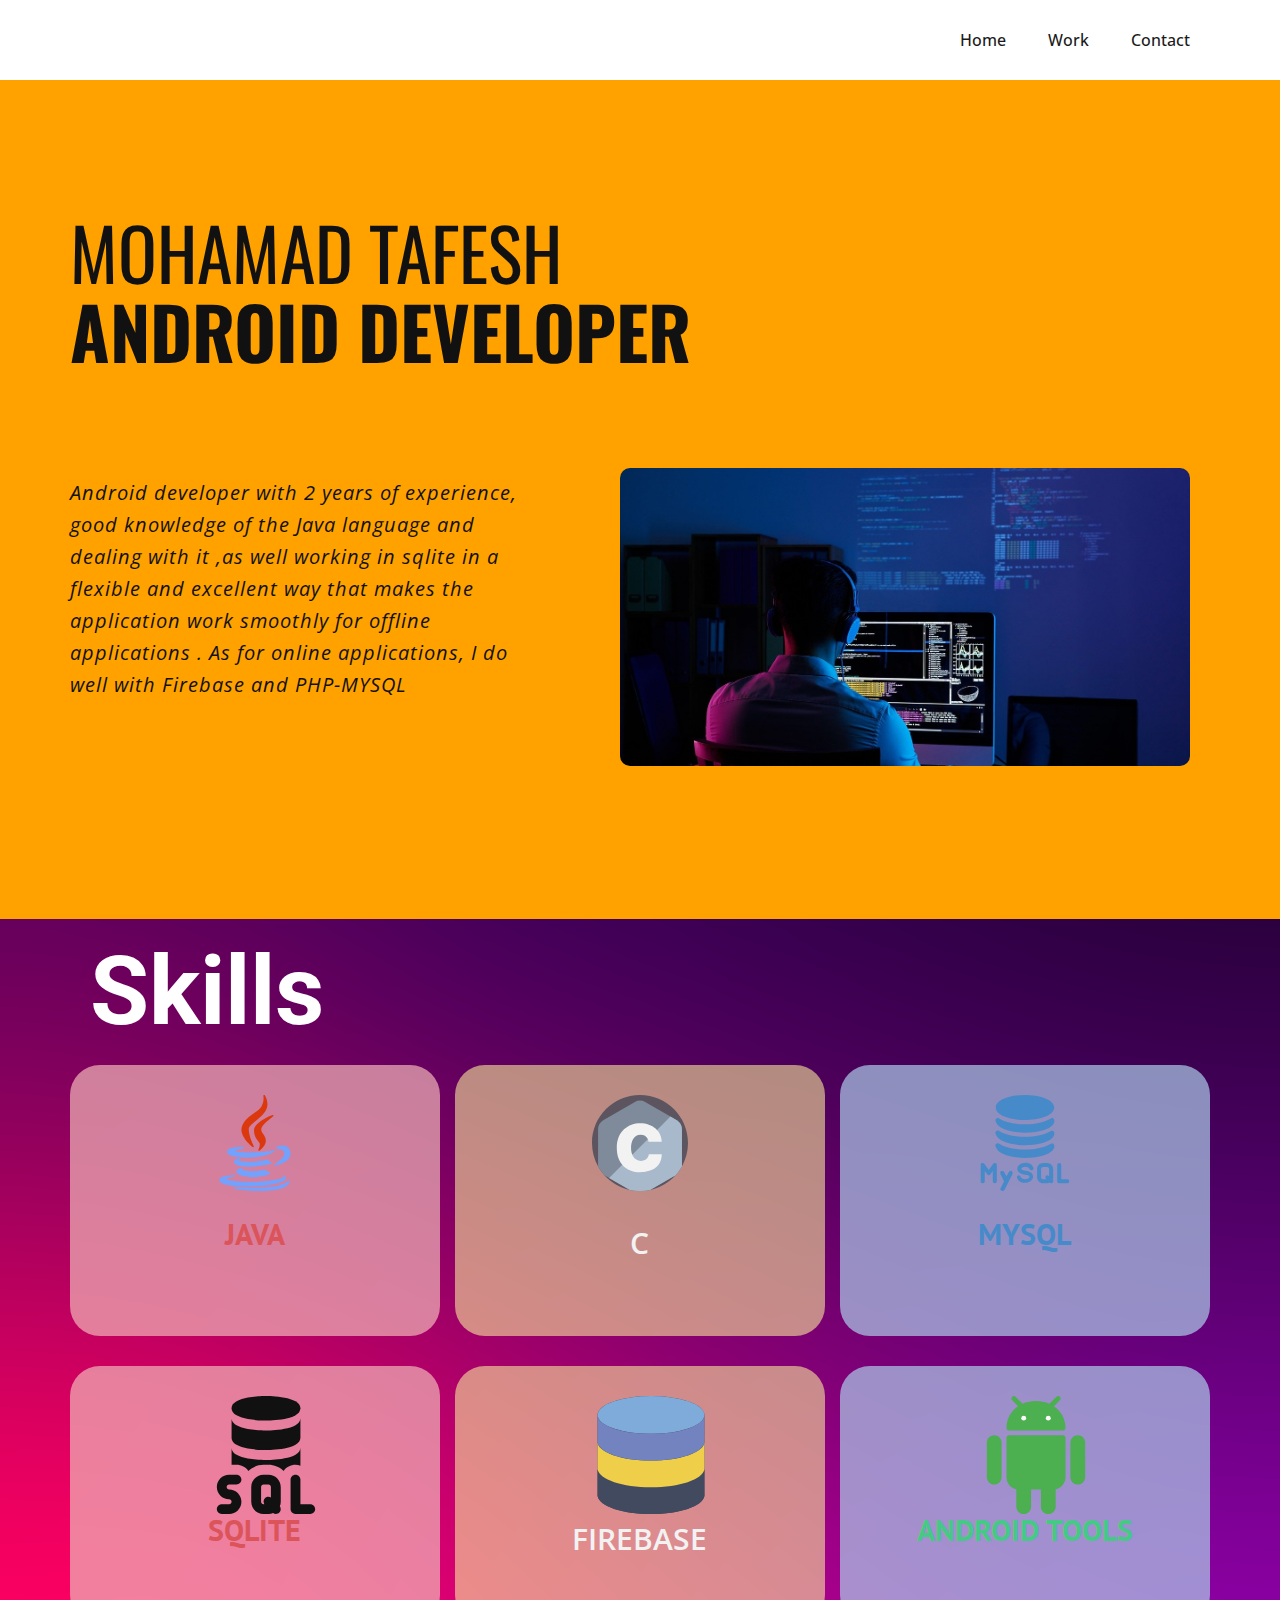
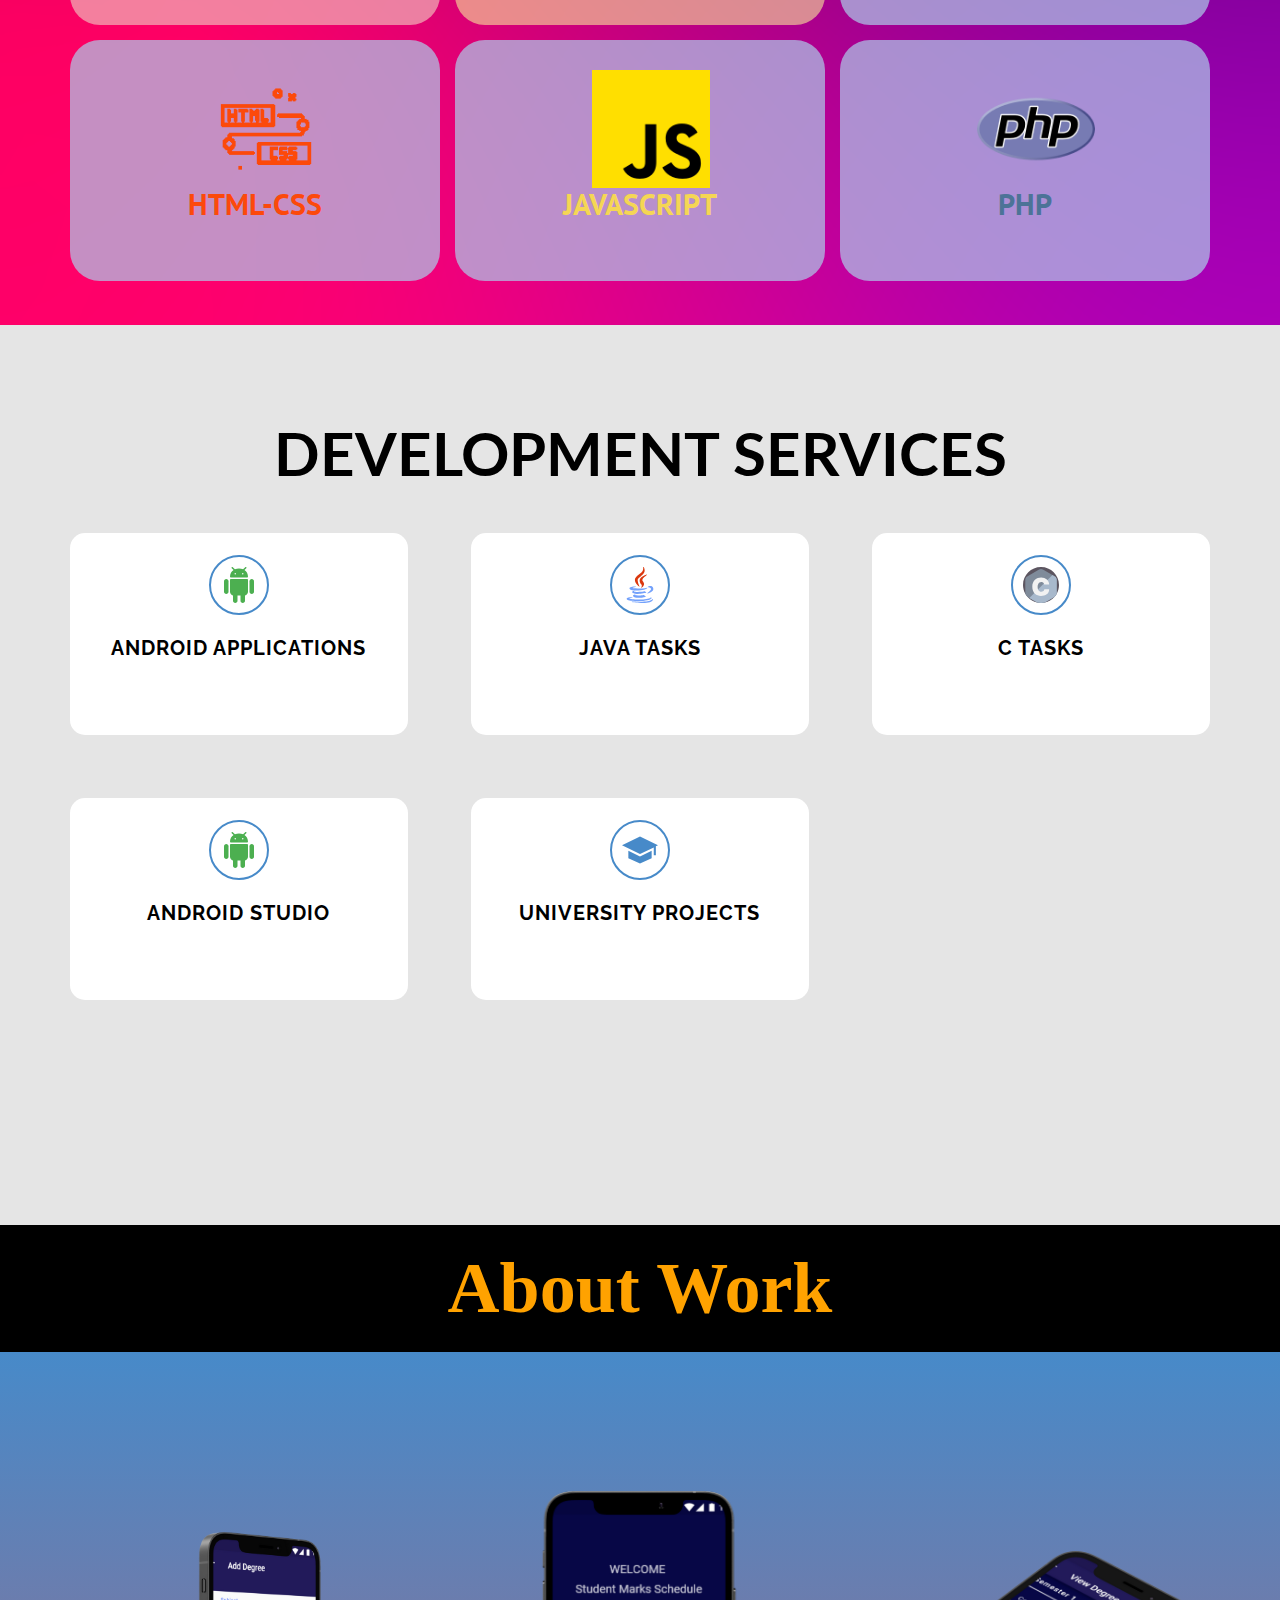
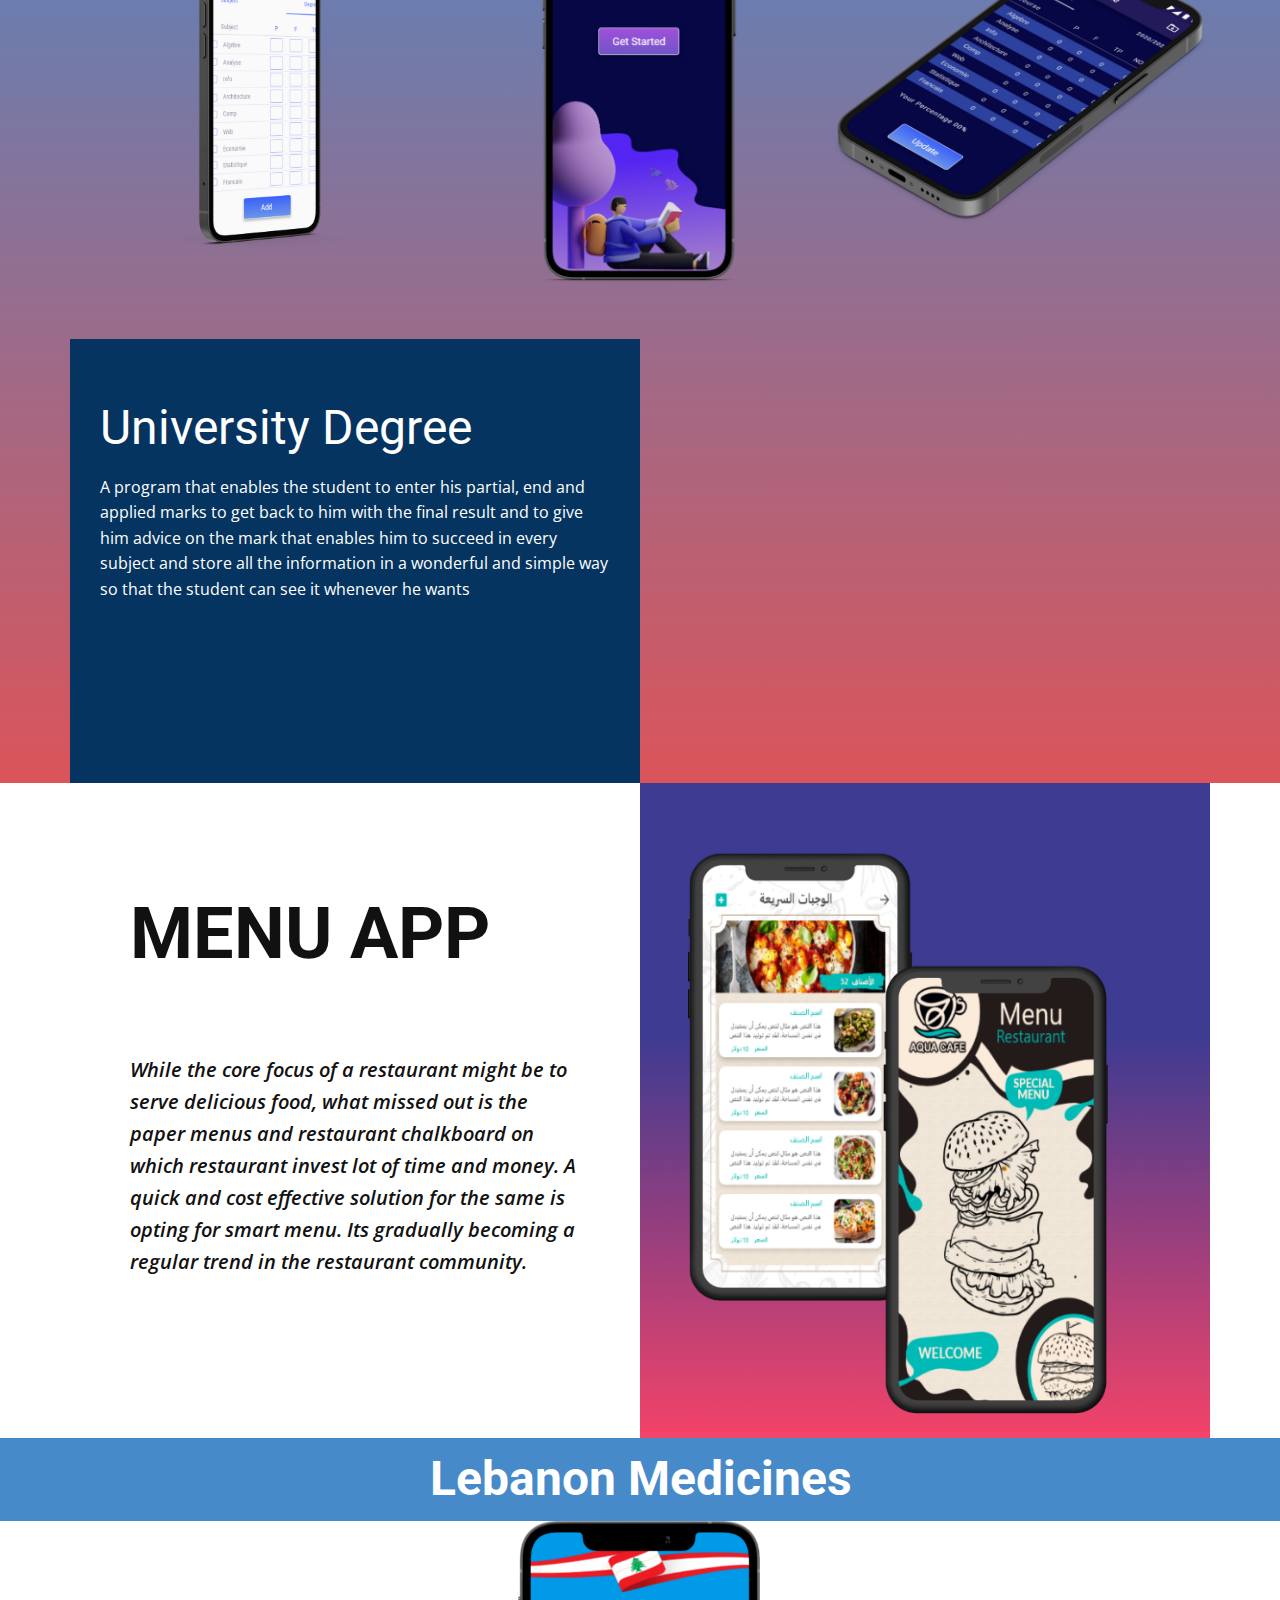
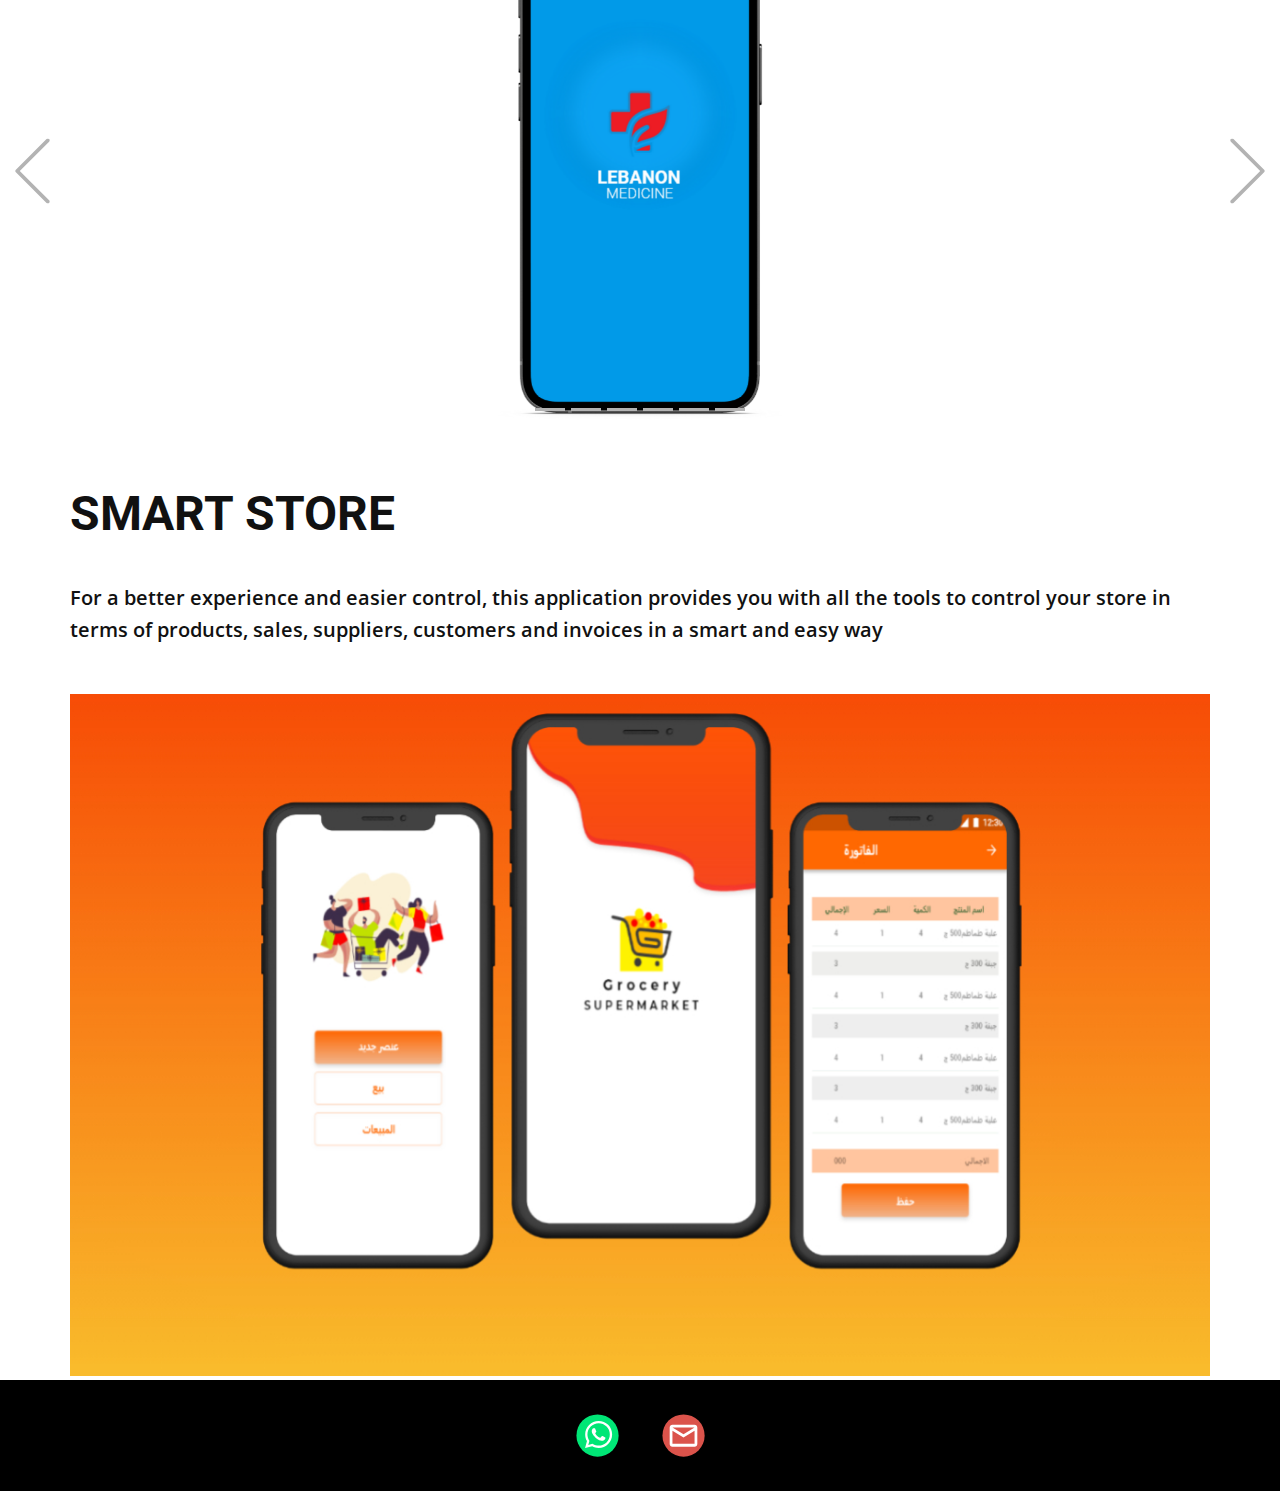
<file: index.html>
<!DOCTYPE html>
<html style="font-size: 16px;"><head>
    <meta name="viewport" content="width=device-width, initial-scale=1.0">
    <meta charset="utf-8">
    <meta name="keywords" content="News of ourart gallery, INTUITIVE">
    <meta name="description" content="">
    <meta name="page_type" content="np-template-header-footer-from-plugin">
    <title>TAFESH</title>
    <link rel="stylesheet" href="nicepage.css" media="screen">
<link rel="stylesheet" href="TAFESH.css" media="screen">
    <script class="u-script" type="text/javascript" src="jquery.js" defer=""></script>
    <script class="u-script" type="text/javascript" src="nicepage.js" defer=""></script>
    <meta name="generator" content="Nicepage 4.2.0, nicepage.com">
    <meta property="og:title" content="TAFESH">
    <meta property="og:description" content="AWESOME ANDROID  MOBILE APP">
    <meta property="og:image" content="images/e5cdc34fc02b1bd8642d5204412fdc80c68397289f9897ac048cdc6f1bf29e2d18fc78e98eee8f284fa69d630424476f8e7599ebbce9a0c1a0e722_1280.jpg">
    <link id="u-theme-google-font" rel="stylesheet" href="https://fonts.googleapis.com/css?family=Roboto:100,100i,300,300i,400,400i,500,500i,700,700i,900,900i|Open+Sans:300,300i,400,400i,600,600i,700,700i,800,800i">
    <link id="u-page-google-font" rel="stylesheet" href="https://fonts.googleapis.com/css?family=Oswald:200,300,400,500,600,700|PT+Sans:400,400i,700,700i|Lato:100,100i,300,300i,400,400i,700,700i,900,900i|Raleway:100,100i,200,200i,300,300i,400,400i,500,500i,600,600i,700,700i,800,800i,900,900i">
    
    
    
    
    
    
    
    
    
    
    
    <script type="application/ld+json">{
		"@context": "http://schema.org",
		"@type": "Organization",
		"name": ""
}</script>
    <meta name="theme-color" content="#478ac9">
    <meta property="og:type" content="website">
  </head>
  <body data-home-page="TAFESH.html" data-home-page-title="TAFESH" class="u-body"><header class="u-clearfix u-header u-header" id="sec-d3f8"><div class="u-clearfix u-sheet u-valign-middle u-sheet-1">
        <nav class="u-menu u-menu-dropdown u-offcanvas u-menu-1">
          <div class="menu-collapse" style="font-size: 1rem; letter-spacing: 0px; font-weight: 500;">
            <a class="u-button-style u-custom-active-border-color u-custom-active-color u-custom-border u-custom-border-color u-custom-borders u-custom-hover-border-color u-custom-hover-color u-custom-left-right-menu-spacing u-custom-padding-bottom u-custom-text-active-color u-custom-text-color u-custom-text-hover-color u-custom-top-bottom-menu-spacing u-nav-link u-text-active-palette-1-base u-text-hover-palette-2-base" href="#">
              <svg viewBox="0 0 24 24"><use xmlns:xlink="http://www.w3.org/1999/xlink" xlink:href="#menu-hamburger"></use></svg>
              <svg version="1.1" xmlns="http://www.w3.org/2000/svg" xmlns:xlink="http://www.w3.org/1999/xlink"><defs><symbol id="menu-hamburger" viewBox="0 0 16 16" style="width: 16px; height: 16px;"><rect y="1" width="16" height="2"></rect><rect y="7" width="16" height="2"></rect><rect y="13" width="16" height="2"></rect>
</symbol>
</defs></svg>
            </a>
          </div>
          <div class="u-custom-menu u-nav-container">
            <ul class="u-nav u-spacing-2 u-unstyled u-nav-1"><li class="u-nav-item"><a class="u-active-grey-5 u-border-active-palette-1-base u-border-hover-palette-1-base u-button-style u-hover-grey-10 u-nav-link u-text-active-grey-90 u-text-grey-90 u-text-hover-grey-90" href="TAFESH.html#carousel_9b3c" data-page-id="196304613" style="padding: 10px 20px;">Home</a>
</li><li class="u-nav-item"><a class="u-active-grey-5 u-border-active-palette-1-base u-border-hover-palette-1-base u-button-style u-hover-grey-10 u-nav-link u-text-active-grey-90 u-text-grey-90 u-text-hover-grey-90" href="TAFESH.html#carousel_c130" data-page-id="196304613" style="padding: 10px 20px;">Work</a>
</li><li class="u-nav-item"><a class="u-active-grey-5 u-border-active-palette-1-base u-border-hover-palette-1-base u-button-style u-hover-grey-10 u-nav-link u-text-active-grey-90 u-text-grey-90 u-text-hover-grey-90" href="TAFESH.html#sec-8a1d" data-page-id="196304613" style="padding: 10px 20px;">Contact</a>
</li></ul>
          </div>
          <div class="u-custom-menu u-nav-container-collapse">
            <div class="u-black u-container-style u-inner-container-layout u-opacity u-opacity-95 u-sidenav">
              <div class="u-inner-container-layout u-sidenav-overflow">
                <div class="u-menu-close"></div>
                <ul class="u-align-center u-nav u-popupmenu-items u-unstyled u-nav-2"><li class="u-nav-item"><a class="u-button-style u-nav-link" href="TAFESH.html#carousel_9b3c" data-page-id="196304613" style="padding: 10px 20px;">Home</a>
</li><li class="u-nav-item"><a class="u-button-style u-nav-link" href="TAFESH.html#carousel_c130" data-page-id="196304613" style="padding: 10px 20px;">Work</a>
</li><li class="u-nav-item"><a class="u-button-style u-nav-link" href="TAFESH.html#sec-8a1d" data-page-id="196304613" style="padding: 10px 20px;">Contact</a>
</li></ul>
              </div>
            </div>
            <div class="u-black u-menu-overlay u-opacity u-opacity-70"></div>
          </div>
        </nav>
      </div></header>
    <section class="u-align-left u-clearfix u-image u-section-1" id="carousel_9b3c" data-image-width="300" data-image-height="168">
      <div class="u-clearfix u-sheet u-sheet-1">
        <h1 class="u-custom-font u-font-oswald u-text u-title u-text-1">Mohamad tafesh&nbsp;<br>
          <span style="font-weight: 700;">android developer</span>
          <br>
        </h1>
        <img class="u-expanded-width-xs u-image u-image-round u-radius-10 u-image-1" src="images/e5cdc34fc02b1bd8642d5204412fdc80c68397289f9897ac048cdc6f1bf29e2d18fc78e98eee8f284fa69d630424476f8e7599ebbce9a0c1a0e722_1280.jpg?rand=b17d" alt="" data-image-width="1280" data-image-height="854">
        <p class="u-align-left u-text u-text-2"> Android developer with 2 years of experience, good knowledge of the Java language and dealing with it ,as well working in sqlite in a flexible and excellent way that makes the application work smoothly for offline applications . As for online applications, I do well with Firebase and PHP-MYSQL</p>
      </div>
    </section>
    <section class="u-clearfix u-image u-section-2" id="carousel_137f" data-image-width="1382" data-image-height="1600">
      <div class="u-clearfix u-sheet u-sheet-1">
        <h1 class="u-align-left u-text u-text-default u-text-white u-title u-text-1">Skills</h1>
        <div class="u-expanded-width u-list u-list-1">
          <div class="u-repeater u-repeater-1">
            <div class="u-container-style u-custom-item u-list-item u-opacity u-opacity-70 u-palette-2-light-2 u-radius-30 u-repeater-item u-shape-round u-list-item-1">
              <div class="u-container-layout u-similar-container u-container-layout-1"><span class="u-custom-item u-icon u-icon-circle u-icon-1"><svg class="u-svg-link" preserveAspectRatio="xMidYMin slice" viewBox="0 0 511.998 511.998" style=""><use xmlns:xlink="http://www.w3.org/1999/xlink" xlink:href="#svg-e99b"></use></svg><svg class="u-svg-content" viewBox="0 0 511.998 511.998" x="0px" y="0px" id="svg-e99b" style="enable-background:new 0 0 511.998 511.998;"><g><path style="fill:#DB380E;" d="M253.464,94.869c-23.658,16.639-50.471,35.498-64.838,66.699   c-24.954,54.435,51.062,113.812,54.311,116.313c0.755,0.581,1.659,0.871,2.56,0.871c0.957,0,1.915-0.327,2.693-0.979   c1.509-1.262,1.937-3.406,1.031-5.152c-0.275-0.53-27.561-53.53-26.547-91.552c0.359-13.243,18.892-28.266,38.512-44.171   c17.97-14.568,38.34-31.079,50.258-50.394c26.164-42.516-2.916-84.322-3.213-84.74c-1.155-1.622-3.287-2.209-5.11-1.41   c-1.821,0.804-2.83,2.773-2.414,4.72c0.059,0.277,5.714,27.923-10.022,56.406C284.203,73.25,269.959,83.268,253.464,94.869z"></path><path style="fill:#DB380E;" d="M353.137,113.617c1.669-1.257,2.159-3.55,1.15-5.38c-1.011-1.83-3.211-2.637-5.165-1.895   c-4.019,1.528-98.416,37.915-98.416,81.88c0,30.307,12.946,46.317,22.399,58.009c3.708,4.586,6.909,8.546,7.964,11.927   c2.97,9.743-4.066,27.353-7.025,33.317c-0.853,1.714-0.435,3.792,1.016,5.044c0.784,0.677,1.763,1.021,2.743,1.021   c0.834,0,1.672-0.248,2.396-0.752c1.623-1.128,39.667-28.026,32.844-60.433c-2.542-12.318-8.595-21.318-13.936-29.26   c-8.274-12.305-14.25-21.193-5.184-37.609C304.545,150.338,352.65,113.981,353.137,113.617z"></path>
</g><g><path style="fill:#73A1FB;" d="M107.418,298.236c-1.618,4.845-0.854,9.651,2.207,13.903c10.233,14.207,46.48,22.029,102.068,22.029   c0.003,0,0.005,0,0.007,0c7.532,0,15.484-0.148,23.629-0.44c88.875-3.181,121.839-30.869,123.199-32.046   c1.482-1.283,1.878-3.419,0.957-5.147c-0.922-1.727-2.909-2.595-4.808-2.072c-31.301,8.546-89.748,11.58-130.288,11.58   c-45.363,0-68.465-3.268-74.121-5.681c2.902-3.985,20.802-11.101,42.983-15.464c2.12-0.416,3.577-2.374,3.367-4.524   s-2.016-3.79-4.177-3.79C179.439,276.584,114.234,277.628,107.418,298.236z"></path><path style="fill:#73A1FB;" d="M404.812,269.718c-18.331,0-35.714,9.188-36.446,9.577c-1.695,0.908-2.555,2.852-2.09,4.72   c0.467,1.865,2.144,3.176,4.067,3.178c0.389,0,39.102,0.317,42.608,22.436c3.106,19.082-36.629,50-52.202,60.304   c-1.682,1.113-2.335,3.263-1.554,5.123c0.665,1.583,2.206,2.573,3.868,2.573c0.29,0,0.584-0.03,0.876-0.092   c3.696-0.791,90.406-19.899,81.238-70.384C439.584,276.213,420.138,269.718,404.812,269.718z"></path><path style="fill:#73A1FB;" d="M345.347,363.755c0.302-1.617-0.371-3.262-1.717-4.207l-20.791-14.563   c-1.014-0.71-2.295-0.933-3.485-0.618c-0.217,0.055-21.959,5.771-53.525,9.276c-12.528,1.405-26.56,2.147-40.582,2.147   c-31.558,0-52.192-3.708-55.197-6.428c-0.398-0.764-0.272-1.111-0.201-1.304c0.546-1.518,3.472-3.322,5.358-4.036   c2.083-0.771,3.206-3.033,2.558-5.157c-0.646-2.127-2.837-3.378-4.999-2.859c-20.856,5.033-31.054,12.071-30.312,20.918   c1.318,15.686,37.65,23.737,68.365,25.865c4.417,0.302,9.194,0.455,14.195,0.455c0.003,0,0.005,0,0.008,0   c51.074,0,116.55-16.025,117.204-16.188C343.825,366.666,345.044,365.375,345.347,363.755z"></path><path style="fill:#73A1FB;" d="M188.602,397.419c1.575-1.024,2.273-2.971,1.714-4.764c-0.557-1.793-2.234-2.971-4.118-2.946   c-2.795,0.074-27.349,1.182-29.068,16.815c-0.52,4.672,0.818,8.941,3.979,12.686c8.816,10.448,32.614,16.658,72.741,18.984   c4.747,0.285,9.569,0.428,14.334,0.428c51.015,0,85.373-15.973,86.812-16.653c1.395-0.66,2.315-2.031,2.397-3.571   s-0.687-3.001-2.003-3.806l-26.275-16.04c-0.912-0.556-2.003-0.74-3.043-0.527c-0.166,0.035-16.849,3.495-42.026,6.913   c-4.764,0.648-10.73,0.977-17.73,0.977c-25.15,0-53.124-4.109-58.489-6.8C187.749,398.613,187.848,397.975,188.602,397.419z"></path><path style="fill:#73A1FB;" d="M224.408,486.85c116.854-0.099,179.571-20.88,191.653-33.957c4.277-4.626,4.739-9.006,4.376-11.867   c-0.898-7.04-7.311-11.35-8.038-11.818c-1.754-1.128-4.108-0.833-5.476,0.745c-1.365,1.578-1.397,3.884-0.027,5.461   c0.737,0.948,1.163,2.535-0.992,4.692c-4.83,4.511-53.545,18.204-134.656,22.318c-11.111,0.577-22.765,0.871-34.636,0.873   c-72.623,0-125.772-9.948-132.749-15.744c2.689-3.864,21.489-10.037,41.482-13.529c2.253-0.393,3.775-2.516,3.426-4.776   c-0.349-2.259-2.432-3.814-4.709-3.519c-0.564,0.077-2.478,0.191-4.694,0.327c-32.988,2.014-71.109,6.503-73.098,23.5   c-0.604,5.179,0.935,9.881,4.576,13.973c8.909,10.01,34.516,23.319,153.558,23.319C224.406,486.85,224.406,486.85,224.408,486.85z"></path><path style="fill:#73A1FB;" d="M439.013,456.578c-1.652-0.764-3.604-0.378-4.836,0.952c-0.171,0.185-17.74,18.556-70.564,29.344   c-20.223,4.052-58.183,6.107-112.826,6.107c-54.745,0-106.838-2.154-107.357-2.176c-2.176-0.106-4.037,1.476-4.333,3.618   c-0.297,2.14,1.083,4.158,3.184,4.658c0.542,0.128,55.135,12.918,129.779,12.918c35.801,0,70.639-2.907,103.548-8.645   c61.361-10.757,65.657-41.183,65.81-42.473C441.632,459.078,440.662,457.342,439.013,456.578z"></path>
</g></svg></span>
                <h3 class="u-align-center u-custom-font u-custom-item u-font-pt-sans u-text u-text-palette-2-base u-text-2"> Java</h3>
              </div>
            </div>
            <div class="u-align-center u-container-style u-custom-item u-list-item u-opacity u-opacity-60 u-palette-3-light-2 u-radius-30 u-repeater-item u-shape-round u-list-item-2">
              <div class="u-container-layout u-similar-container u-container-layout-2"><span class="u-custom-item u-icon u-icon-circle u-icon-2"><svg class="u-svg-link" preserveAspectRatio="xMidYMin slice" viewBox="0 0 512 512" style=""><use xmlns:xlink="http://www.w3.org/1999/xlink" xlink:href="#svg-3261"></use></svg><svg class="u-svg-content" viewBox="0 0 512 512" x="0px" y="0px" id="svg-3261" style="enable-background:new 0 0 512 512;"><path style="fill:#5C5560;" d="M512,256c0,45.411-11.828,88.074-32.569,125.053c-9.498,16.927-20.867,32.674-33.823,46.947  c-35.297,38.891-82.38,66.863-135.617,78.294h-0.01C292.571,510.036,274.526,512,256,512s-36.603-1.964-54.011-5.716h-0.01  c-53.227-11.431-100.3-39.414-135.596-78.284c-12.957-14.273-24.315-30.02-33.813-46.958C11.818,344.064,0,301.422,0,256  C0,114.615,114.615,0,256,0S512,114.615,512,256z"></path><path style="fill:#7F8B9A;" d="M479.608,181.791v194.957c0,1.442-0.052,2.884-0.178,4.305  c-9.498,16.927-20.867,32.674-33.823,46.947L309.99,506.295h-0.01C292.571,510.036,274.526,512,256,512s-36.603-1.964-54.011-5.716  h-0.01L91.052,442.253l-24.67-14.252c-12.957-14.273-24.315-30.02-33.813-46.958c-0.125-1.421-0.178-2.853-0.178-4.295V181.791  c0-19.56,10.439-37.637,27.376-47.428l168.845-97.479c16.959-9.791,37.815-9.791,54.763,0l135.064,77.981l33.792,19.498  C469.159,144.154,479.608,162.231,479.608,181.791z"></path><path style="fill:#A8B9CC;" d="M479.608,181.791v194.957c0,1.442-0.052,2.884-0.178,4.305  c-9.498,16.927-20.867,32.674-33.823,46.947L309.99,506.295C292.582,510.036,274.526,512,256,512s-36.603-1.964-54.011-5.716  L91.052,442.253L418.44,114.866l33.792,19.498C469.159,144.154,479.608,162.231,479.608,181.791z"></path><path style="fill:#F2F2F2;" d="M371.962,249.65c0-57.004-49.18-99.478-114.009-99.478s-125.745,42.474-125.745,131.893  s59.239,129.656,122.951,129.656s116.804-29.061,116.804-95.566h-68.741c0,0-2.235,35.209-41.915,35.209  s-53.092-37.444-53.092-68.182s11.736-70.977,50.857-70.977s43.033,37.444,43.033,37.444h69.857V249.65z"></path></svg></span>
                <p class="u-align-center u-custom-item u-text u-text-custom-color-2 u-text-3">C</p>
              </div>
            </div>
            <div class="u-align-center u-container-style u-custom-item u-list-item u-opacity u-opacity-70 u-palette-1-light-2 u-radius-30 u-repeater-item u-shape-round u-list-item-3">
              <div class="u-container-layout u-similar-container u-container-layout-3"><span class="u-custom-item u-icon u-icon-circle u-icon-3"><svg class="u-svg-link" preserveAspectRatio="xMidYMin slice" viewBox="0 0 512.001 512.001" style=""><use xmlns:xlink="http://www.w3.org/1999/xlink" xlink:href="#svg-754c"></use></svg><svg class="u-svg-content" viewBox="0 0 512.001 512.001" id="svg-754c"><g><g><path d="m99.281 362.953c-4.294-2.147-8.971-.357-12.881 4.294l-23.616 32.203-23.616-32.203c-3.074-4.4-8.703-5.28-12.882-4.294-4.672 1.103-6.44 6.44-6.44 10.735v85.874c0 6.44 4.294 10.735 10.735 10.735s10.735-4.294 10.735-10.735v-53.672l12.88 17.175c4.294 6.44 12.882 6.44 17.175 0l12.881-17.175v53.672c-.001 6.441 4.293 10.735 10.734 10.735 6.44 0 10.735-4.294 10.735-10.735v-85.874c-.001-4.295-2.147-8.588-6.44-10.735z"></path>
</g>
</g><g><g><path d="m258.148 382.274c12.881 0 19.132 7.13 21.468 10.735 5.357 8.267 8.827 9.906 14.54 7.764 7.044-2.642 7.422-6.038 6.929-9.91-2.146-17.175-19.322-30.055-42.937-30.055-23.616 0-42.937 15.029-42.937 32.203s12.931 27.371 38.693 31.664l4.244.538c17.175 2.146 21.418 6.129 21.355 11.538-.08 6.788-10.622 12.077-23.502 12.077-12.882 0-19.079-6.92-21.468-10.735-3.933-6.278-6.44-10.735-10.734-10.735-6.44 0-11.909 5.617-10.735 10.735 3.605 16.394 19.322 30.055 42.937 30.055 23.616 0 42.937-15.029 42.937-32.203 0-17.175-12.605-27.609-38.369-31.902l-2.421-.3c-19.322-2.146-21.479-8.002-21.468-10.735.017-4.293 8.587-10.734 21.468-10.734z"></path>
</g>
</g><g><g><path d="m481.419 448.827h-32.203v-75.14c0-6.44-4.294-10.735-10.735-10.735-6.44 0-10.735 4.294-10.735 10.735v85.874c0 6.44 4.294 10.735 10.735 10.735h42.937c6.44 0 10.735-4.294 10.735-10.735s-4.293-10.734-10.734-10.734z"></path>
</g>
</g><g><g><path d="m404.134 450.973c2.146-4.294 2.281-8.587 2.281-12.881l-.135-42.936h-.001c0-17.175-15.029-32.203-32.203-32.203h-21.468c-17.175 0-32.203 15.029-32.203 32.203v42.937c0 17.175 15.029 32.203 32.203 32.203h21.468c4.294 0 8.587-2.147 12.882-4.294 2.146 2.147 4.797 4.294 9.09 4.294 2.147 0 5.937-2.148 8.085-4.294 4.295-4.296 4.295-10.735.001-15.029zm-19.324-17.174v-.001l-2.146-2.146c-4.294-4.294-10.735-4.294-15.029 0s-4.294 10.735 0 15.029l2.146 2.147h-17.175c-6.44 0-10.735-4.294-10.735-10.735v-42.937c0-6.44 4.294-10.735 10.735-10.735h21.468c6.44 0 10.735 4.294 10.735 10.735v38.642z"></path>
</g>
</g><g><g><path d="m185.154 405.891c-3.895-2.807-11.884-1.029-15.029 4.294l-12.882 23.616-12.882-23.616c-2.146-4.294-8.756-6.891-15.029-4.294-4.436 1.837-7.073 8.72-4.294 15.029l19.322 38.643-19.322 38.643c-2.368 4.554.864 10.626 7.349 12.636 4.466 1.384 9.953 2.841 14.123-4.049l42.937-85.874c2.147-4.294.634-11.477-4.293-15.028z"></path>
</g>
</g><g><g><path d="m406.781 125.457c-4.047-2.916-10.379-2.779-12.609-.548-33.457 20.074-82.529 31.227-138.292 31.227s-107.064-11.152-138.292-31.227c-6.503-4.483-11.659-1.966-14.219-.122-4.047 2.916-6.709 5.367-4.697 13.334 10.94 43.306 85.829 62.625 159.435 62.625s149.68-19.102 154.544-60.53c.737-6.264-3.311-12.915-5.87-14.759z"></path>
</g>
</g><g><g><path d="m406.781 192.545c-4.047-2.916-10.379-2.779-12.609-.548-33.457 20.074-82.529 31.227-138.292 31.227s-107.064-11.152-138.292-31.227c-6.503-4.483-11.659-1.966-14.219-.122-4.047 2.916-6.709 5.367-4.697 13.334 10.94 43.306 85.829 62.625 159.435 62.625s149.68-19.101 154.544-60.529c.737-6.264-3.311-12.915-5.87-14.76z"></path>
</g>
</g><g><g><path d="m406.781 260.306c-4.047-2.916-10.379-2.779-12.609-.548-33.457 20.074-82.529 31.227-138.292 31.227s-107.064-11.152-138.292-31.227c-6.503-4.483-11.659-1.966-14.219-.122-4.047 2.916-6.709 5.367-4.697 13.334 10.94 43.306 85.829 62.625 159.435 62.625s149.68-19.102 154.544-60.53c.737-6.263-3.311-12.915-5.87-14.759z"></path>
</g>
</g><g><g><path d="m255.664 0c-75.837 0-156.135 24.536-156.135 66.915 0 42.38 80.298 66.914 156.135 66.914s156.134-24.536 156.134-66.915c0-42.38-80.298-66.914-156.134-66.914z"></path>
</g>
</g></svg></span>
                <h3 class="u-align-center u-custom-font u-custom-item u-font-pt-sans u-text u-text-palette-1-base u-text-4">MYSQL</h3>
              </div>
            </div>
          </div>
        </div>
        <div class="u-expanded-width u-list u-list-2">
          <div class="u-repeater u-repeater-2">
            <div class="u-container-style u-custom-item u-list-item u-opacity u-opacity-70 u-palette-2-light-2 u-radius-30 u-repeater-item u-shape-round u-list-item-4">
              <div class="u-container-layout u-similar-container u-container-layout-4"><span class="u-custom-item u-icon u-icon-circle u-icon-4"><svg class="u-svg-link" preserveAspectRatio="xMidYMin slice" viewBox="0 0 24 24" style=""><use xmlns:xlink="http://www.w3.org/1999/xlink" xlink:href="#svg-e41b"></use></svg><svg class="u-svg-content" viewBox="0 0 24 24" id="svg-e41b"><g><path d="m15 18.5c0-1.378-1.121-2.5-2.5-2.5h-1c-1.379 0-2.5 1.122-2.5 2.5v3c0 1.378 1.121 2.5 2.5 2.5h1c.336 0 .656-.069.949-.189.168.114.355.189.551.189.256 0 .512-.098.707-.293.345-.345.367-.869.104-1.258.12-.293.189-.613.189-.949zm-4 3v-3c0-.276.225-.5.5-.5h1c.275 0 .5.224.5.5v2.155c-.383-.226-.878-.192-1.207.138s-.364.824-.138 1.207h-.155c-.275 0-.5-.224-.5-.5z"></path><path d="m21 24h-3c-.553 0-1-.448-1-1v-6c0-.552.447-1 1-1s1 .448 1 1v5h2c.553 0 1 .448 1 1s-.447 1-1 1z"></path><path d="m4.5 24h-1.5c-.553 0-1-.448-1-1s.447-1 1-1h1.5c.275 0 .5-.224.5-.5s-.225-.5-.5-.5c-1.379 0-2.5-1.122-2.5-2.5s1.121-2.5 2.5-2.5h1.5c.553 0 1 .448 1 1s-.447 1-1 1h-1.5c-.275 0-.5.224-.5.5s.225.5.5.5c1.379 0 2.5 1.122 2.5 2.5s-1.121 2.5-2.5 2.5z"></path><path d="m19 10.5v3.68c-.31-.12-.65-.18-1-.18-.99 0-1.87.49-2.42 1.24-.8-.76-1.88-1.24-3.08-1.24h-1c-1.2 0-2.28.48-3.08 1.24-.55-.75-1.43-1.24-2.42-1.24h-1v-3.5c0 2.43 6.28 2.5 7 2.5s7-.07 7-2.5z"></path><path d="m19 8.5c0 2.43-6.284 2.5-7 2.5s-7-.07-7-2.5v-4c0 2.43 6.284 2.5 7 2.5s7-.07 7-2.5z"></path><path d="m12 0c-.72 0-7 .07-7 2.5s6.28 2.5 7 2.5 7-.07 7-2.5-6.28-2.5-7-2.5z"></path>
</g></svg></span>
                <h3 class="u-align-center u-custom-font u-custom-item u-font-pt-sans u-text u-text-palette-2-base u-text-5">SQLITE</h3>
              </div>
            </div>
            <div class="u-align-center u-container-style u-custom-item u-list-item u-opacity u-opacity-60 u-palette-3-light-2 u-radius-30 u-repeater-item u-shape-round u-list-item-5">
              <div class="u-container-layout u-similar-container u-container-layout-5"><span class="u-custom-item u-icon u-icon-circle u-text-palette-1-base u-icon-5"><svg class="u-svg-link" preserveAspectRatio="xMidYMin slice" viewBox="0 0 53 53" style=""><use xmlns:xlink="http://www.w3.org/1999/xlink" xlink:href="#svg-2648"></use></svg><svg class="u-svg-content" viewBox="0 0 53 53" x="0px" y="0px" id="svg-2648" style="enable-background:new 0 0 53 53;"><path style="fill:#424A60;" d="M50.455,8L50.455,8C49.724,3.538,39.281,0,26.5,0S3.276,3.538,2.545,8l0,0H2.5v0.5V20v0.5V21v11v0.5  V33v12h0.045c0.731,4.461,11.175,8,23.955,8s23.224-3.539,23.955-8H50.5V33v-0.5V32V21v-0.5V20V8.5V8H50.455z"></path><g><path style="fill:#424A60;" d="M26.5,41c-13.255,0-24-3.806-24-8.5V45h0.045c0.731,4.461,11.175,8,23.955,8s23.224-3.539,23.955-8   H50.5V32.5C50.5,37.194,39.755,41,26.5,41z"></path><path style="fill:#424A60;" d="M2.5,32v0.5c0-0.168,0.018-0.334,0.045-0.5H2.5z"></path><path style="fill:#424A60;" d="M50.455,32c0.027,0.166,0.045,0.332,0.045,0.5V32H50.455z"></path>
</g><g><path style="fill:#EFCE4A;" d="M26.5,29c-13.255,0-24-3.806-24-8.5V33h0.045c0.731,4.461,11.175,8,23.955,8s23.224-3.539,23.955-8   H50.5V20.5C50.5,25.194,39.755,29,26.5,29z"></path><path style="fill:#EFCE4A;" d="M2.5,20v0.5c0-0.168,0.018-0.334,0.045-0.5H2.5z"></path><path style="fill:#EFCE4A;" d="M50.455,20c0.027,0.166,0.045,0.332,0.045,0.5V20H50.455z"></path>
</g><ellipse style="fill:#7FABDA;" cx="26.5" cy="8.5" rx="24" ry="8.5"></ellipse><g><path style="fill:#7383BF;" d="M26.5,17c-13.255,0-24-3.806-24-8.5V21h0.045c0.731,4.461,11.175,8,23.955,8s23.224-3.539,23.955-8   H50.5V8.5C50.5,13.194,39.755,17,26.5,17z"></path><path style="fill:#7383BF;" d="M2.5,8v0.5c0-0.168,0.018-0.334,0.045-0.5H2.5z"></path><path style="fill:#7383BF;" d="M50.455,8C50.482,8.166,50.5,8.332,50.5,8.5V8H50.455z"></path>
</g></svg></span>
                <p class="u-align-center u-custom-item u-text u-text-custom-color-2 u-text-6">FIREBASE</p>
              </div>
            </div>
            <div class="u-align-center u-container-style u-custom-item u-list-item u-opacity u-opacity-70 u-palette-1-light-2 u-radius-30 u-repeater-item u-shape-round u-list-item-6">
              <div class="u-container-layout u-similar-container u-container-layout-6"><span class="u-custom-item u-icon u-icon-circle u-icon-6"><svg class="u-svg-link" preserveAspectRatio="xMidYMin slice" viewBox="0 0 512.12 512.12" style=""><use xmlns:xlink="http://www.w3.org/1999/xlink" xlink:href="#svg-19e7"></use></svg><svg class="u-svg-content" viewBox="0 0 512.12 512.12" x="0px" y="0px" id="svg-19e7" style="enable-background:new 0 0 512.12 512.12;"><g><path style="fill:#4CAF50;" d="M74.727,170.787c-17.673,0-32,14.327-32,32V352.12c0,17.673,14.327,32,32,32s32-14.327,32-32   V202.787C106.727,185.114,92.4,170.787,74.727,170.787z"></path><path style="fill:#4CAF50;" d="M437.393,170.787c-17.673,0-32,14.327-32,32V352.12c0,17.673,14.327,32,32,32s32-14.327,32-32   V202.787C469.393,185.114,455.067,170.787,437.393,170.787z"></path><path style="fill:#4CAF50;" d="M373.393,170.787H138.727c-5.891,0-10.667,4.776-10.667,10.667V352.12   c-0.005,25.348,17.831,47.197,42.667,52.267v75.733c0,17.673,14.327,32,32,32s32-14.327,32-32v-74.667h42.667v74.667   c0,17.673,14.327,32,32,32s32-14.327,32-32v-75.733c24.836-5.07,42.672-26.919,42.667-52.267V181.454   C384.06,175.563,379.284,170.787,373.393,170.787z"></path><path style="fill:#4CAF50;" d="M333.607,44.323l26.005-25.984c4.237-4.093,4.354-10.845,0.262-15.083   c-4.093-4.237-10.845-4.354-15.083-0.262c-0.089,0.086-0.176,0.173-0.262,0.262L314.236,33.55   c-37.102-16.117-79.229-16.117-116.331,0L167.612,3.235c-4.237-4.093-10.99-3.975-15.083,0.262c-3.992,4.134-3.992,10.687,0,14.82   l25.984,26.005c-31.677,20.96-50.649,56.481-50.453,94.464c0,5.891,4.776,10.667,10.667,10.667h234.667   c5.891,0,10.667-4.776,10.667-10.667C384.256,100.804,365.284,65.283,333.607,44.323z"></path>
</g><g><circle style="fill:#FAFAFA;" cx="202.727" cy="96.12" r="10.667"></circle><circle style="fill:#FAFAFA;" cx="309.393" cy="96.12" r="10.667"></circle>
</g></svg></span>
                <h3 class="u-align-center u-custom-font u-custom-item u-font-pt-sans u-text u-text-custom-color-3 u-text-7">ANDRO​ID T​OOLS</h3>
              </div>
            </div>
            <div class="u-align-center u-container-style u-custom-item u-list-item u-opacity u-opacity-70 u-palette-1-light-2 u-radius-30 u-repeater-item u-shape-round u-list-item-7">
              <div class="u-container-layout u-similar-container u-container-layout-7"><span class="u-custom-item u-file-icon u-icon u-icon-circle u-text-custom-color-4 u-icon-7"><img src="images/3.png" alt=""></span>
                <h3 class="u-align-center u-custom-font u-custom-item u-font-pt-sans u-text u-text-custom-color-4 u-text-8">HTML-CSS</h3>
              </div>
            </div>
            <div class="u-align-center u-container-style u-custom-item u-list-item u-opacity u-opacity-70 u-palette-1-light-2 u-radius-30 u-repeater-item u-shape-round u-list-item-8">
              <div class="u-container-layout u-similar-container u-container-layout-8"><span class="u-custom-item u-file-icon u-icon u-icon-rectangle u-icon-8"><img src="images/5968292.png" alt=""></span>
                <h3 class="u-align-center u-custom-font u-custom-item u-font-pt-sans u-text u-text-palette-3-light-1 u-text-9">JAVASCRIPT </h3>
              </div>
            </div>
            <div class="u-align-center u-container-style u-custom-item u-list-item u-opacity u-opacity-70 u-palette-1-light-2 u-radius-30 u-repeater-item u-shape-round u-list-item-9">
              <div class="u-container-layout u-similar-container u-container-layout-9"><span class="u-custom-item u-file-icon u-icon u-icon-circle u-icon-9"><img src="images/5968332.png" alt=""></span>
                <h3 class="u-align-center u-custom-font u-custom-item u-font-pt-sans u-text u-text-palette-1-dark-1 u-text-10">PHP </h3>
              </div>
            </div>
          </div>
        </div>
      </div>
    </section>
    <section class="u-align-center u-clearfix u-grey-10 u-section-3" id="carousel_4508">
      <div class="u-clearfix u-sheet u-sheet-1">
        <h1 class="u-custom-font u-font-lato u-text u-text-black u-text-default u-text-1">Development Services</h1>
        <div class="u-expanded-width u-list u-list-1">
          <div class="u-repeater u-repeater-1">
            <div class="u-align-center u-container-style u-list-item u-radius-15 u-repeater-item u-shape-round u-white u-list-item-1">
              <div class="u-container-layout u-similar-container u-container-layout-1"><span class="u-border-2 u-border-palette-1-base u-icon u-icon-circle u-spacing-10 u-text-palette-1-base u-icon-1"><svg class="u-svg-link" preserveAspectRatio="xMidYMin slice" viewBox="0 0 512.12 512.12" style=""><use xmlns:xlink="http://www.w3.org/1999/xlink" xlink:href="#svg-a841"></use></svg><svg class="u-svg-content" viewBox="0 0 512.12 512.12" x="0px" y="0px" id="svg-a841" style="enable-background:new 0 0 512.12 512.12;"><g><path style="fill:#4CAF50;" d="M74.727,170.787c-17.673,0-32,14.327-32,32V352.12c0,17.673,14.327,32,32,32s32-14.327,32-32   V202.787C106.727,185.114,92.4,170.787,74.727,170.787z"></path><path style="fill:#4CAF50;" d="M437.393,170.787c-17.673,0-32,14.327-32,32V352.12c0,17.673,14.327,32,32,32s32-14.327,32-32   V202.787C469.393,185.114,455.067,170.787,437.393,170.787z"></path><path style="fill:#4CAF50;" d="M373.393,170.787H138.727c-5.891,0-10.667,4.776-10.667,10.667V352.12   c-0.005,25.348,17.831,47.197,42.667,52.267v75.733c0,17.673,14.327,32,32,32s32-14.327,32-32v-74.667h42.667v74.667   c0,17.673,14.327,32,32,32s32-14.327,32-32v-75.733c24.836-5.07,42.672-26.919,42.667-52.267V181.454   C384.06,175.563,379.284,170.787,373.393,170.787z"></path><path style="fill:#4CAF50;" d="M333.607,44.323l26.005-25.984c4.237-4.093,4.354-10.845,0.262-15.083   c-4.093-4.237-10.845-4.354-15.083-0.262c-0.089,0.086-0.176,0.173-0.262,0.262L314.236,33.55   c-37.102-16.117-79.229-16.117-116.331,0L167.612,3.235c-4.237-4.093-10.99-3.975-15.083,0.262c-3.992,4.134-3.992,10.687,0,14.82   l25.984,26.005c-31.677,20.96-50.649,56.481-50.453,94.464c0,5.891,4.776,10.667,10.667,10.667h234.667   c5.891,0,10.667-4.776,10.667-10.667C384.256,100.804,365.284,65.283,333.607,44.323z"></path>
</g><g><circle style="fill:#FAFAFA;" cx="202.727" cy="96.12" r="10.667"></circle><circle style="fill:#FAFAFA;" cx="309.393" cy="96.12" r="10.667"></circle>
</g></svg></span>
                <h5 class="u-custom-font u-font-raleway u-text u-text-black u-text-default u-text-2">Android applications </h5>
              </div>
            </div>
            <div class="u-align-center u-container-style u-list-item u-radius-15 u-repeater-item u-shape-round u-white u-list-item-2">
              <div class="u-container-layout u-similar-container u-container-layout-2"><span class="u-border-2 u-border-palette-1-base u-icon u-icon-circle u-spacing-10 u-text-palette-1-base u-icon-2"><svg class="u-svg-link" preserveAspectRatio="xMidYMin slice" viewBox="0 0 511.998 511.998" style=""><use xmlns:xlink="http://www.w3.org/1999/xlink" xlink:href="#svg-db67"></use></svg><svg class="u-svg-content" viewBox="0 0 511.998 511.998" x="0px" y="0px" id="svg-db67" style="enable-background:new 0 0 511.998 511.998;"><g><path style="fill:#DB380E;" d="M253.464,94.869c-23.658,16.639-50.471,35.498-64.838,66.699   c-24.954,54.435,51.062,113.812,54.311,116.313c0.755,0.581,1.659,0.871,2.56,0.871c0.957,0,1.915-0.327,2.693-0.979   c1.509-1.262,1.937-3.406,1.031-5.152c-0.275-0.53-27.561-53.53-26.547-91.552c0.359-13.243,18.892-28.266,38.512-44.171   c17.97-14.568,38.34-31.079,50.258-50.394c26.164-42.516-2.916-84.322-3.213-84.74c-1.155-1.622-3.287-2.209-5.11-1.41   c-1.821,0.804-2.83,2.773-2.414,4.72c0.059,0.277,5.714,27.923-10.022,56.406C284.203,73.25,269.959,83.268,253.464,94.869z"></path><path style="fill:#DB380E;" d="M353.137,113.617c1.669-1.257,2.159-3.55,1.15-5.38c-1.011-1.83-3.211-2.637-5.165-1.895   c-4.019,1.528-98.416,37.915-98.416,81.88c0,30.307,12.946,46.317,22.399,58.009c3.708,4.586,6.909,8.546,7.964,11.927   c2.97,9.743-4.066,27.353-7.025,33.317c-0.853,1.714-0.435,3.792,1.016,5.044c0.784,0.677,1.763,1.021,2.743,1.021   c0.834,0,1.672-0.248,2.396-0.752c1.623-1.128,39.667-28.026,32.844-60.433c-2.542-12.318-8.595-21.318-13.936-29.26   c-8.274-12.305-14.25-21.193-5.184-37.609C304.545,150.338,352.65,113.981,353.137,113.617z"></path>
</g><g><path style="fill:#73A1FB;" d="M107.418,298.236c-1.618,4.845-0.854,9.651,2.207,13.903c10.233,14.207,46.48,22.029,102.068,22.029   c0.003,0,0.005,0,0.007,0c7.532,0,15.484-0.148,23.629-0.44c88.875-3.181,121.839-30.869,123.199-32.046   c1.482-1.283,1.878-3.419,0.957-5.147c-0.922-1.727-2.909-2.595-4.808-2.072c-31.301,8.546-89.748,11.58-130.288,11.58   c-45.363,0-68.465-3.268-74.121-5.681c2.902-3.985,20.802-11.101,42.983-15.464c2.12-0.416,3.577-2.374,3.367-4.524   s-2.016-3.79-4.177-3.79C179.439,276.584,114.234,277.628,107.418,298.236z"></path><path style="fill:#73A1FB;" d="M404.812,269.718c-18.331,0-35.714,9.188-36.446,9.577c-1.695,0.908-2.555,2.852-2.09,4.72   c0.467,1.865,2.144,3.176,4.067,3.178c0.389,0,39.102,0.317,42.608,22.436c3.106,19.082-36.629,50-52.202,60.304   c-1.682,1.113-2.335,3.263-1.554,5.123c0.665,1.583,2.206,2.573,3.868,2.573c0.29,0,0.584-0.03,0.876-0.092   c3.696-0.791,90.406-19.899,81.238-70.384C439.584,276.213,420.138,269.718,404.812,269.718z"></path><path style="fill:#73A1FB;" d="M345.347,363.755c0.302-1.617-0.371-3.262-1.717-4.207l-20.791-14.563   c-1.014-0.71-2.295-0.933-3.485-0.618c-0.217,0.055-21.959,5.771-53.525,9.276c-12.528,1.405-26.56,2.147-40.582,2.147   c-31.558,0-52.192-3.708-55.197-6.428c-0.398-0.764-0.272-1.111-0.201-1.304c0.546-1.518,3.472-3.322,5.358-4.036   c2.083-0.771,3.206-3.033,2.558-5.157c-0.646-2.127-2.837-3.378-4.999-2.859c-20.856,5.033-31.054,12.071-30.312,20.918   c1.318,15.686,37.65,23.737,68.365,25.865c4.417,0.302,9.194,0.455,14.195,0.455c0.003,0,0.005,0,0.008,0   c51.074,0,116.55-16.025,117.204-16.188C343.825,366.666,345.044,365.375,345.347,363.755z"></path><path style="fill:#73A1FB;" d="M188.602,397.419c1.575-1.024,2.273-2.971,1.714-4.764c-0.557-1.793-2.234-2.971-4.118-2.946   c-2.795,0.074-27.349,1.182-29.068,16.815c-0.52,4.672,0.818,8.941,3.979,12.686c8.816,10.448,32.614,16.658,72.741,18.984   c4.747,0.285,9.569,0.428,14.334,0.428c51.015,0,85.373-15.973,86.812-16.653c1.395-0.66,2.315-2.031,2.397-3.571   s-0.687-3.001-2.003-3.806l-26.275-16.04c-0.912-0.556-2.003-0.74-3.043-0.527c-0.166,0.035-16.849,3.495-42.026,6.913   c-4.764,0.648-10.73,0.977-17.73,0.977c-25.15,0-53.124-4.109-58.489-6.8C187.749,398.613,187.848,397.975,188.602,397.419z"></path><path style="fill:#73A1FB;" d="M224.408,486.85c116.854-0.099,179.571-20.88,191.653-33.957c4.277-4.626,4.739-9.006,4.376-11.867   c-0.898-7.04-7.311-11.35-8.038-11.818c-1.754-1.128-4.108-0.833-5.476,0.745c-1.365,1.578-1.397,3.884-0.027,5.461   c0.737,0.948,1.163,2.535-0.992,4.692c-4.83,4.511-53.545,18.204-134.656,22.318c-11.111,0.577-22.765,0.871-34.636,0.873   c-72.623,0-125.772-9.948-132.749-15.744c2.689-3.864,21.489-10.037,41.482-13.529c2.253-0.393,3.775-2.516,3.426-4.776   c-0.349-2.259-2.432-3.814-4.709-3.519c-0.564,0.077-2.478,0.191-4.694,0.327c-32.988,2.014-71.109,6.503-73.098,23.5   c-0.604,5.179,0.935,9.881,4.576,13.973c8.909,10.01,34.516,23.319,153.558,23.319C224.406,486.85,224.406,486.85,224.408,486.85z"></path><path style="fill:#73A1FB;" d="M439.013,456.578c-1.652-0.764-3.604-0.378-4.836,0.952c-0.171,0.185-17.74,18.556-70.564,29.344   c-20.223,4.052-58.183,6.107-112.826,6.107c-54.745,0-106.838-2.154-107.357-2.176c-2.176-0.106-4.037,1.476-4.333,3.618   c-0.297,2.14,1.083,4.158,3.184,4.658c0.542,0.128,55.135,12.918,129.779,12.918c35.801,0,70.639-2.907,103.548-8.645   c61.361-10.757,65.657-41.183,65.81-42.473C441.632,459.078,440.662,457.342,439.013,456.578z"></path>
</g></svg></span>
                <h5 class="u-custom-font u-font-raleway u-text u-text-black u-text-default u-text-3">Java tasks</h5>
              </div>
            </div>
            <div class="u-align-center u-container-style u-list-item u-radius-15 u-repeater-item u-shape-round u-white u-list-item-3">
              <div class="u-container-layout u-similar-container u-container-layout-3"><span class="u-border-2 u-border-palette-1-base u-icon u-icon-circle u-spacing-10 u-text-palette-1-base u-icon-3"><svg class="u-svg-link" preserveAspectRatio="xMidYMin slice" viewBox="0 0 512 512" style=""><use xmlns:xlink="http://www.w3.org/1999/xlink" xlink:href="#svg-150d"></use></svg><svg class="u-svg-content" viewBox="0 0 512 512" x="0px" y="0px" id="svg-150d" style="enable-background:new 0 0 512 512;"><path style="fill:#5C5560;" d="M512,256c0,45.411-11.828,88.074-32.569,125.053c-9.498,16.927-20.867,32.674-33.823,46.947  c-35.297,38.891-82.38,66.863-135.617,78.294h-0.01C292.571,510.036,274.526,512,256,512s-36.603-1.964-54.011-5.716h-0.01  c-53.227-11.431-100.3-39.414-135.596-78.284c-12.957-14.273-24.315-30.02-33.813-46.958C11.818,344.064,0,301.422,0,256  C0,114.615,114.615,0,256,0S512,114.615,512,256z"></path><path style="fill:#7F8B9A;" d="M479.608,181.791v194.957c0,1.442-0.052,2.884-0.178,4.305  c-9.498,16.927-20.867,32.674-33.823,46.947L309.99,506.295h-0.01C292.571,510.036,274.526,512,256,512s-36.603-1.964-54.011-5.716  h-0.01L91.052,442.253l-24.67-14.252c-12.957-14.273-24.315-30.02-33.813-46.958c-0.125-1.421-0.178-2.853-0.178-4.295V181.791  c0-19.56,10.439-37.637,27.376-47.428l168.845-97.479c16.959-9.791,37.815-9.791,54.763,0l135.064,77.981l33.792,19.498  C469.159,144.154,479.608,162.231,479.608,181.791z"></path><path style="fill:#A8B9CC;" d="M479.608,181.791v194.957c0,1.442-0.052,2.884-0.178,4.305  c-9.498,16.927-20.867,32.674-33.823,46.947L309.99,506.295C292.582,510.036,274.526,512,256,512s-36.603-1.964-54.011-5.716  L91.052,442.253L418.44,114.866l33.792,19.498C469.159,144.154,479.608,162.231,479.608,181.791z"></path><path style="fill:#F2F2F2;" d="M371.962,249.65c0-57.004-49.18-99.478-114.009-99.478s-125.745,42.474-125.745,131.893  s59.239,129.656,122.951,129.656s116.804-29.061,116.804-95.566h-68.741c0,0-2.235,35.209-41.915,35.209  s-53.092-37.444-53.092-68.182s11.736-70.977,50.857-70.977s43.033,37.444,43.033,37.444h69.857V249.65z"></path></svg></span>
                <h5 class="u-custom-font u-font-raleway u-text u-text-black u-text-default u-text-4">C tasks</h5>
              </div>
            </div>
            <div class="u-align-center u-container-style u-list-item u-radius-15 u-repeater-item u-shape-round u-white u-list-item-4">
              <div class="u-container-layout u-similar-container u-container-layout-4"><span class="u-border-2 u-border-palette-1-base u-icon u-icon-circle u-spacing-10 u-text-palette-1-base u-icon-4"><svg class="u-svg-link" preserveAspectRatio="xMidYMin slice" viewBox="0 0 512.12 512.12" style=""><use xmlns:xlink="http://www.w3.org/1999/xlink" xlink:href="#svg-5d45"></use></svg><svg class="u-svg-content" viewBox="0 0 512.12 512.12" x="0px" y="0px" id="svg-5d45" style="enable-background:new 0 0 512.12 512.12;"><g><path style="fill:#4CAF50;" d="M74.727,170.787c-17.673,0-32,14.327-32,32V352.12c0,17.673,14.327,32,32,32s32-14.327,32-32   V202.787C106.727,185.114,92.4,170.787,74.727,170.787z"></path><path style="fill:#4CAF50;" d="M437.393,170.787c-17.673,0-32,14.327-32,32V352.12c0,17.673,14.327,32,32,32s32-14.327,32-32   V202.787C469.393,185.114,455.067,170.787,437.393,170.787z"></path><path style="fill:#4CAF50;" d="M373.393,170.787H138.727c-5.891,0-10.667,4.776-10.667,10.667V352.12   c-0.005,25.348,17.831,47.197,42.667,52.267v75.733c0,17.673,14.327,32,32,32s32-14.327,32-32v-74.667h42.667v74.667   c0,17.673,14.327,32,32,32s32-14.327,32-32v-75.733c24.836-5.07,42.672-26.919,42.667-52.267V181.454   C384.06,175.563,379.284,170.787,373.393,170.787z"></path><path style="fill:#4CAF50;" d="M333.607,44.323l26.005-25.984c4.237-4.093,4.354-10.845,0.262-15.083   c-4.093-4.237-10.845-4.354-15.083-0.262c-0.089,0.086-0.176,0.173-0.262,0.262L314.236,33.55   c-37.102-16.117-79.229-16.117-116.331,0L167.612,3.235c-4.237-4.093-10.99-3.975-15.083,0.262c-3.992,4.134-3.992,10.687,0,14.82   l25.984,26.005c-31.677,20.96-50.649,56.481-50.453,94.464c0,5.891,4.776,10.667,10.667,10.667h234.667   c5.891,0,10.667-4.776,10.667-10.667C384.256,100.804,365.284,65.283,333.607,44.323z"></path>
</g><g><circle style="fill:#FAFAFA;" cx="202.727" cy="96.12" r="10.667"></circle><circle style="fill:#FAFAFA;" cx="309.393" cy="96.12" r="10.667"></circle>
</g></svg></span>
                <h5 class="u-custom-font u-font-raleway u-text u-text-black u-text-default u-text-5">Android studio </h5>
              </div>
            </div>
            <div class="u-align-center u-container-style u-list-item u-radius-15 u-repeater-item u-shape-round u-white u-list-item-5">
              <div class="u-container-layout u-similar-container u-container-layout-5"><span class="u-border-2 u-border-palette-1-base u-icon u-icon-circle u-spacing-10 u-text-palette-1-base u-icon-5"><svg class="u-svg-link" preserveAspectRatio="xMidYMin slice" viewBox="0 0 511.441 511.441" style=""><use xmlns:xlink="http://www.w3.org/1999/xlink" xlink:href="#svg-36f1"></use></svg><svg class="u-svg-content" viewBox="0 0 511.441 511.441" id="svg-36f1"><g><path d="m255.721 347.484-165.501-80.733v106.57l165.51 73.503 165.509-73.503v-106.579z"></path><path d="m511.441 189.361-255.72-124.744-255.721 124.744 255.721 124.744 195.522-95.378v111.032h30v-125.667z"></path>
</g></svg></span>
                <h5 class="u-custom-font u-font-raleway u-text u-text-black u-text-default u-text-6">university projects </h5>
              </div>
            </div>
          </div>
        </div>
      </div>
    </section>
    <section class="u-align-center u-black u-clearfix u-section-4" id="carousel_c130">
      <div class="u-clearfix u-sheet u-valign-middle u-sheet-1">
        <h1 class="u-align-center-sm u-align-center-xs u-custom-font u-font-georgia u-text u-text-custom-color-1 u-title u-text-1">About Work</h1>
      </div>
    </section>
    <section class="u-clearfix u-gradient u-section-5" id="sec-94a7">
      <div class="u-clearfix u-sheet u-sheet-1">
        <div class="u-align-center u-expanded-width-lg u-expanded-width-md u-expanded-width-sm u-expanded-width-xs u-list u-list-1">
          <div class="u-repeater u-repeater-1">
            <div class="u-container-style u-custom-item u-image u-list-item u-repeater-item u-shape-rectangle u-image-1" data-image-width="4251" data-image-height="2978">
              <div class="u-container-layout u-similar-container u-container-layout-1"></div>
            </div>
            <div class="u-container-style u-custom-item u-image u-image-contain u-list-item u-repeater-item u-shape-rectangle u-image-2" data-image-width="1480" data-image-height="2410">
              <div class="u-container-layout u-similar-container u-container-layout-2"></div>
            </div>
            <div class="u-container-style u-custom-item u-image u-image-contain u-list-item u-repeater-item u-shape-rectangle u-image-3" data-image-width="2375" data-image-height="1710">
              <div class="u-container-layout u-similar-container u-container-layout-3"></div>
            </div>
          </div>
        </div>
        <div class="u-align-left u-container-style u-custom-color-5 u-expanded-width-xs u-group u-group-1">
          <div class="u-container-layout u-container-layout-4">
            <h1 class="u-text u-text-1">University Degree</h1>
            <p class="u-text u-text-2"> A program that enables the student to enter his partial, end and applied marks to get back to him with the final result and to give him advice on the mark that enables him to succeed in every subject and store all the information in a wonderful and simple way so that the student can see it whenever he wants</p>
          </div>
        </div>
      </div>
    </section>
    <section class="u-clearfix u-section-6" id="sec-cc2f">
      <div class="u-clearfix u-sheet u-sheet-1">
        <div class="u-clearfix u-expanded-width-lg u-expanded-width-md u-expanded-width-sm u-expanded-width-xl u-gutter-0 u-layout-wrap u-layout-wrap-1">
          <div class="u-layout" style="">
            <div class="u-layout-row" style="">
              <div class="u-align-left u-container-style u-layout-cell u-left-cell u-size-30 u-size-xs-60 u-white u-layout-cell-1" src="">
                <div class="u-container-layout u-container-layout-1">
                  <h1 class="u-text u-title u-text-1">MENU APP<span style="font-weight: 700;"></span>
                  </h1>
                  <p class="u-text u-text-2"> While the core focus of a restaurant might be to serve delicious food, what missed out is the paper menus and restaurant chalkboard on which restaurant invest lot of tim​​e and money. A quick and cost effective solution for the same is opting for smart menu. Its gradually becoming a regular trend in the restaurant community.</p>
                </div>
              </div>
              <div class="u-align-center u-container-style u-image u-layout-cell u-right-cell u-size-30 u-size-xs-60 u-image-1" src="" data-image-width="900" data-image-height="760">
                <div class="u-container-layout u-valign-middle u-container-layout-2" src=""></div>
              </div>
            </div>
          </div>
        </div>
      </div>
    </section>
    <section class="u-clearfix u-palette-1-base u-section-7" id="sec-edf6">
      <div class="u-clearfix u-sheet u-valign-middle-lg u-valign-middle-md u-valign-middle-sm u-valign-middle-xl u-sheet-1">
        <h1 class="u-text u-text-default u-text-1">Lebanon Medicines<span style="font-weight: 700;"></span>
        </h1>
      </div>
    </section>
    <section class="pointer-event u-carousel u-slide u-block-0791-1" id="carousel_436d" data-interval="5000" data-u-ride="carousel">
      <ol class="u-absolute-hcenter u-carousel-indicators u-block-0791-2">
        <li data-u-target="#carousel_436d" data-u-slide-to="0" class="u-active u-grey-30"></li>
        <li data-u-target="#carousel_436d" class="u-grey-30" data-u-slide-to="1"></li>
        <li data-u-target="#carousel_436d" class="u-grey-30" data-u-slide-to="2"></li>
        <li data-u-target="#carousel_436d" class="u-grey-30" data-u-slide-to="3"></li>
        <li data-u-target="#carousel_436d" class="u-grey-30" data-u-slide-to="4"></li>
        <li data-u-target="#carousel_436d" class="u-grey-30" data-u-slide-to="5"></li>
      </ol>
      <div class="u-carousel-inner" role="listbox">
        <div class="u-active u-carousel-item u-clearfix u-image u-image-contain u-section-8-1" data-image-width="983" data-image-height="1600">
          <div class="u-clearfix u-sheet u-sheet-1"></div>
        </div>
        <div class="u-align-center u-carousel-item u-clearfix u-image u-image-contain u-section-8-2" data-image-width="983" data-image-height="1600">
          <div class="u-align-left u-clearfix u-sheet u-sheet-1"></div>
        </div>
        <div class="u-carousel-item u-clearfix u-image u-image-contain u-section-8-3" data-image-width="983" data-image-height="1600">
          <div class="u-clearfix u-sheet u-sheet-1"></div>
        </div>
        <div class="u-carousel-item u-clearfix u-image u-image-contain u-section-8-4" data-image-width="983" data-image-height="1600">
          <div class="u-clearfix u-sheet u-sheet-1"></div>
        </div>
        <div class="u-carousel-item u-clearfix u-image u-image-contain u-section-8-5" data-image-width="983" data-image-height="1600">
          <div class="u-clearfix u-sheet u-sheet-1"></div>
        </div>
        <div class="u-carousel-item u-clearfix u-image u-image-contain u-section-8-6" data-image-width="983" data-image-height="1600">
          <div class="u-clearfix u-sheet u-sheet-1"></div>
        </div>
      </div>
      <a class="u-absolute-vcenter u-carousel-control u-carousel-control-prev u-text-grey-30 u-block-0791-3" href="#carousel_436d" role="button" data-u-slide="prev">
        <span aria-hidden="true">
          <svg viewBox="0 0 477.175 477.175"><path d="M145.188,238.575l215.5-215.5c5.3-5.3,5.3-13.8,0-19.1s-13.8-5.3-19.1,0l-225.1,225.1c-5.3,5.3-5.3,13.8,0,19.1l225.1,225
                    c2.6,2.6,6.1,4,9.5,4s6.9-1.3,9.5-4c5.3-5.3,5.3-13.8,0-19.1L145.188,238.575z"></path></svg>
        </span>
        <span class="sr-only">Previous</span>
      </a>
      <a class="u-absolute-vcenter u-carousel-control u-carousel-control-next u-text-grey-30 u-block-0791-4" href="#carousel_436d" role="button" data-u-slide="next">
        <span aria-hidden="true">
          <svg viewBox="0 0 477.175 477.175"><path d="M360.731,229.075l-225.1-225.1c-5.3-5.3-13.8-5.3-19.1,0s-5.3,13.8,0,19.1l215.5,215.5l-215.5,215.5
                    c-5.3,5.3-5.3,13.8,0,19.1c2.6,2.6,6.1,4,9.5,4c3.4,0,6.9-1.3,9.5-4l225.1-225.1C365.931,242.875,365.931,234.275,360.731,229.075z"></path></svg>
        </span>
        <span class="sr-only">Next</span>
      </a>
    </section>
    <section class="u-align-left u-clearfix u-section-9" id="sec-bf58">
      <div class="u-clearfix u-sheet u-valign-bottom u-sheet-1">
        <div class="fr-view u-clearfix u-rich-text u-text u-text-1">
          <h1 style="text-align: left;">
            <span style="line-height: 2; font-weight: 700;">SMART STORE</span>
          </h1>
          <p style="text-align: left;">
            <span style="font-weight: 600; font-size: 1.25rem;">For a better experience and easier control, this application provides you with all the tools to control your store in terms of products, sales, suppliers, customers and invoices in a smart and easy way</span>
          </p>
        </div>
        <img class="u-expanded-width u-image u-image-contain u-image-1" src="images/image12.jpeg" data-image-width="1240" data-image-height="742">
      </div>
    </section>
    <section class="u-black u-clearfix u-section-10" id="sec-8a1d">
      <div class="u-clearfix u-sheet u-valign-middle u-sheet-1">
        <div class="u-align-left u-social-icons u-spacing-43 u-social-icons-1">
          <a class="u-social-url" target="_blank" data-type="Whatsapp" title="Whatsapp" href="https://wa.me/qr/PI6XQF2HFCCXL1"><span class="u-icon u-social-icon u-social-whatsapp u-icon-1"><svg class="u-svg-link" preserveAspectRatio="xMidYMin slice" viewBox="0 0 112 112" style=""><use xmlns:xlink="http://www.w3.org/1999/xlink" xlink:href="#svg-346a"></use></svg><svg class="u-svg-content" viewBox="0 0 112 112" x="0" y="0" id="svg-346a"><circle fill="currentColor" cx="56.1" cy="56.1" r="55"></circle><path fill="#FFFFFF" d="M83.8,28.3C77.2,21.7,68.4,18,59,18c-19.3,0-35.1,15.7-35.1,35.1c0,6.2,1.6,12.2,4.7,17.5l-5,18.2L42.2,84
	c5.1,2.8,10.9,4.3,16.8,4.3h0l0,0c19.3,0,35.1-15.7,35.1-35.1C94.1,43.8,90.5,35,83.8,28.3 M59,82.3L59,82.3
	c-5.2,0-10.4-1.4-14.9-4.1l-1.1-0.6l-11,2.9L35,69.8l-0.7-1.1c-2.9-4.6-4.5-10-4.5-15.5C29.8,37,42.9,24,59,24
	c7.8,0,15.1,3,20.6,8.6c5.5,5.5,8.5,12.8,8.5,20.6C88.2,69.2,75.1,82.3,59,82.3 M75,60.5c-0.9-0.4-5.2-2.6-6-2.9
	c-0.8-0.3-1.4-0.4-2,0.4s-2.3,2.9-2.8,3.4c-0.5,0.6-1,0.7-1.9,0.2c-0.9-0.4-3.7-1.4-7.1-4.4c-2.6-2.3-4.4-5.2-4.9-6.1
	c-0.5-0.9-0.1-1.4,0.4-1.8c0.4-0.4,0.9-1,1.3-1.5c0.4-0.5,0.6-0.9,0.9-1.5c0.3-0.6,0.1-1.1-0.1-1.5c-0.2-0.4-2-4.8-2.7-6.5
	c-0.7-1.7-1.4-1.5-2-1.5c-0.5,0-1.1,0-1.7,0c-0.6,0-1.5,0.2-2.3,1.1c-0.8,0.9-3.1,3-3.1,7.3c0,4.3,3.1,8.5,3.6,9.1
	c0.4,0.6,6.2,9.4,15,13.2c2.1,0.9,3.7,1.4,5,1.8c2.1,0.7,4,0.6,5.5,0.3c1.7-0.3,5.2-2.1,5.9-4.2c0.7-2,0.7-3.8,0.5-4.2
	C76.5,61.1,75.9,60.9,75,60.5"></path></svg></span>
          </a>
          <a class="u-social-url" target="_blank" data-type="Email" title="Email" href="mailto:tafesh.mohamad10@gmail.com"><span class="u-icon u-social-email u-social-icon u-icon-2"><svg class="u-svg-link" preserveAspectRatio="xMidYMin slice" viewBox="0 0 112 112" style=""><use xmlns:xlink="http://www.w3.org/1999/xlink" xlink:href="#svg-5224"></use></svg><svg class="u-svg-content" viewBox="0 0 112 112" x="0" y="0" id="svg-5224"><circle fill="currentColor" cx="56.1" cy="56.1" r="55"></circle><path id="path3864" fill="#FFFFFF" d="M27.2,28h57.6c4,0,7.2,3.2,7.2,7.2l0,0v42.7c0,3.9-3.2,7.2-7.2,7.2l0,0H27.2
	c-4,0-7.2-3.2-7.2-7.2V35.2C20,31.1,23.2,28,27.2,28 M56,52.9l28.8-17.8H27.2L56,52.9 M27.2,77.7h57.6V43.5L56,61.3L27.2,43.5V77.7z
	"></path></svg></span>
          </a>
        </div>
      </div>
    </section>
    
    
    

  
</body></html>
</file>
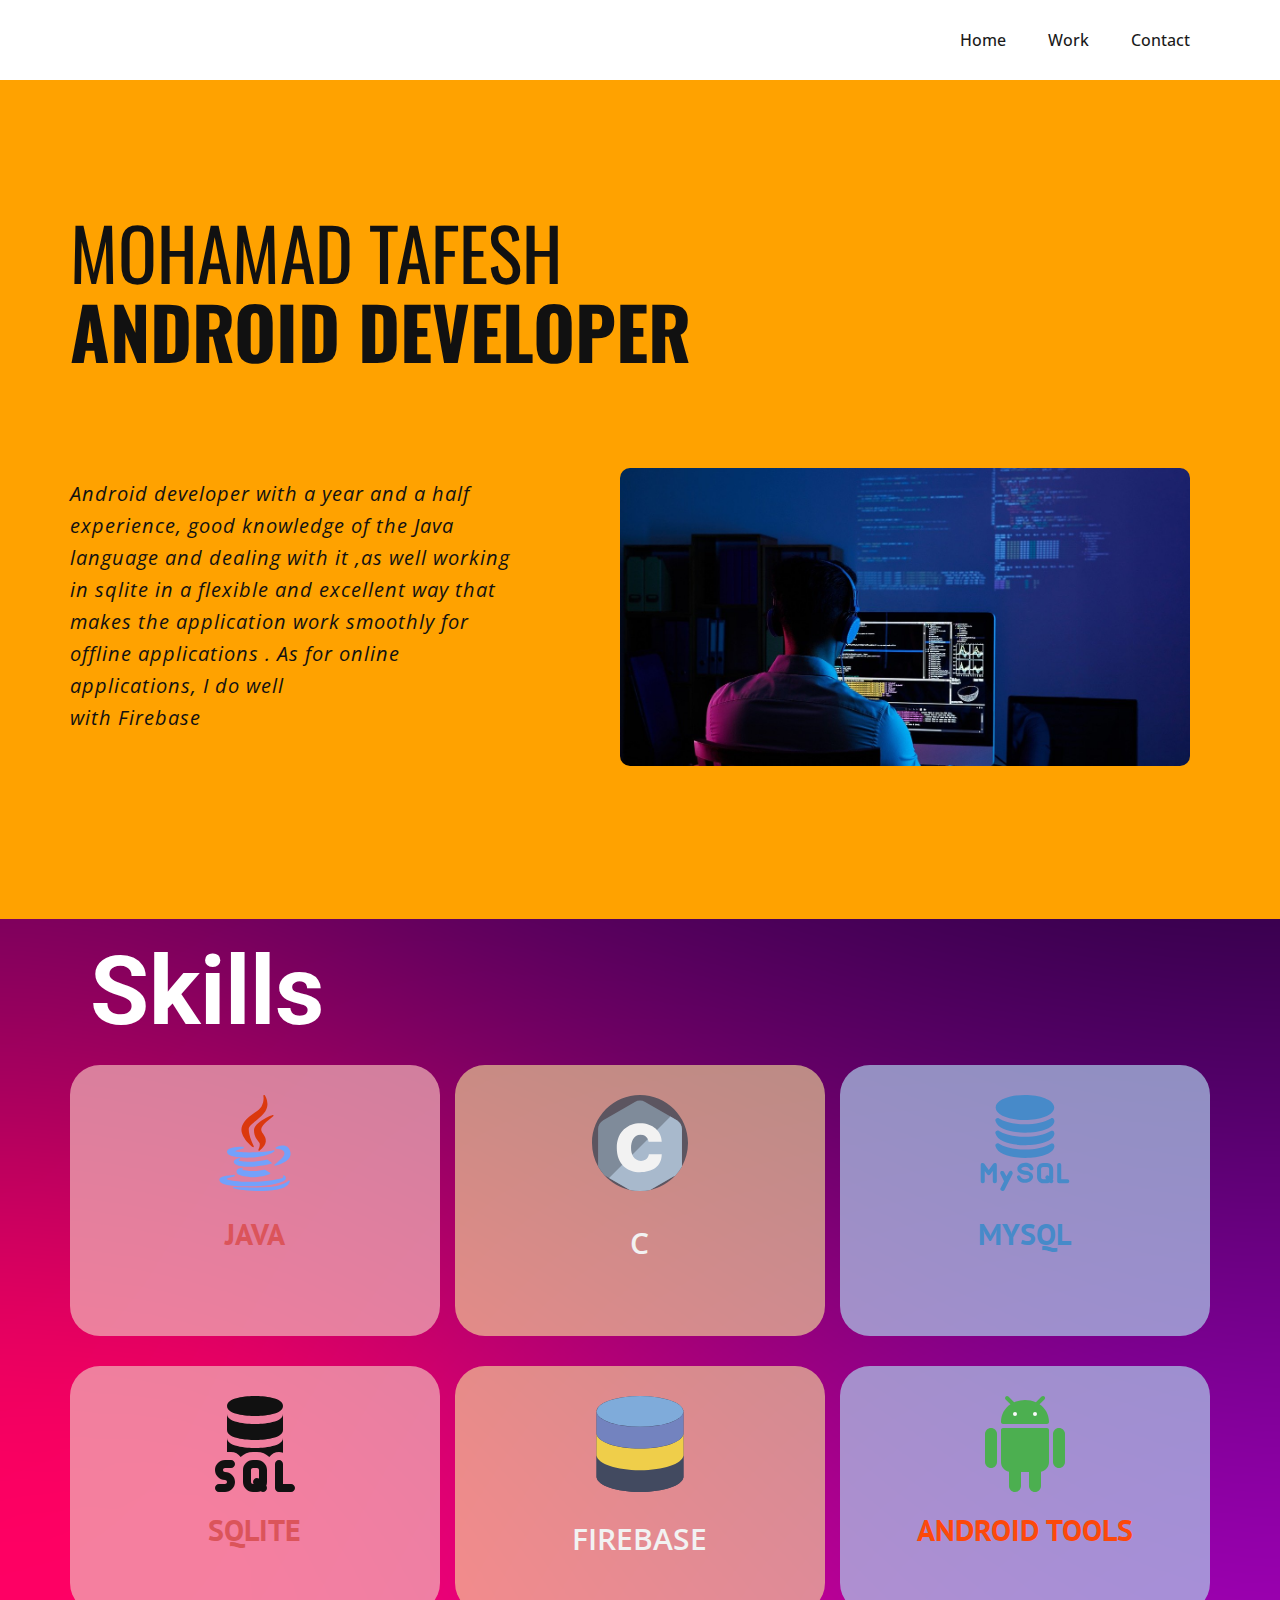
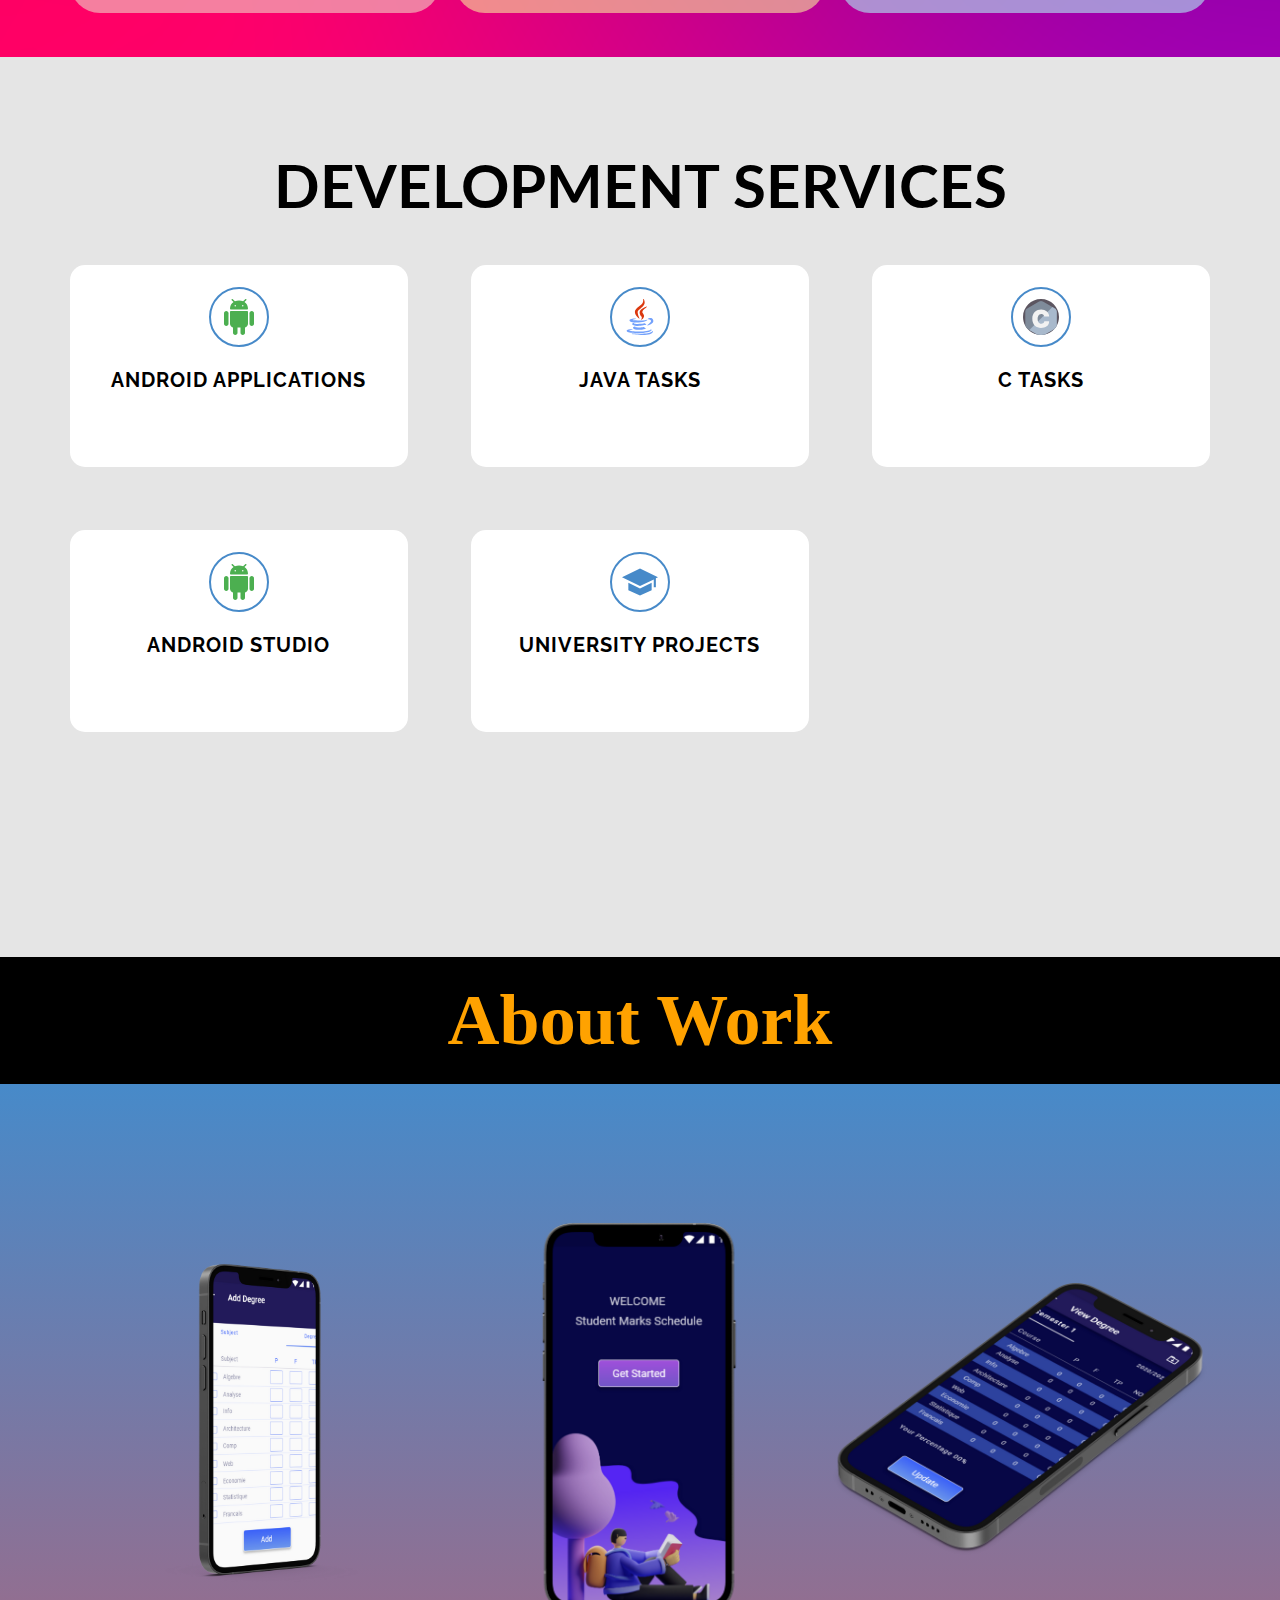
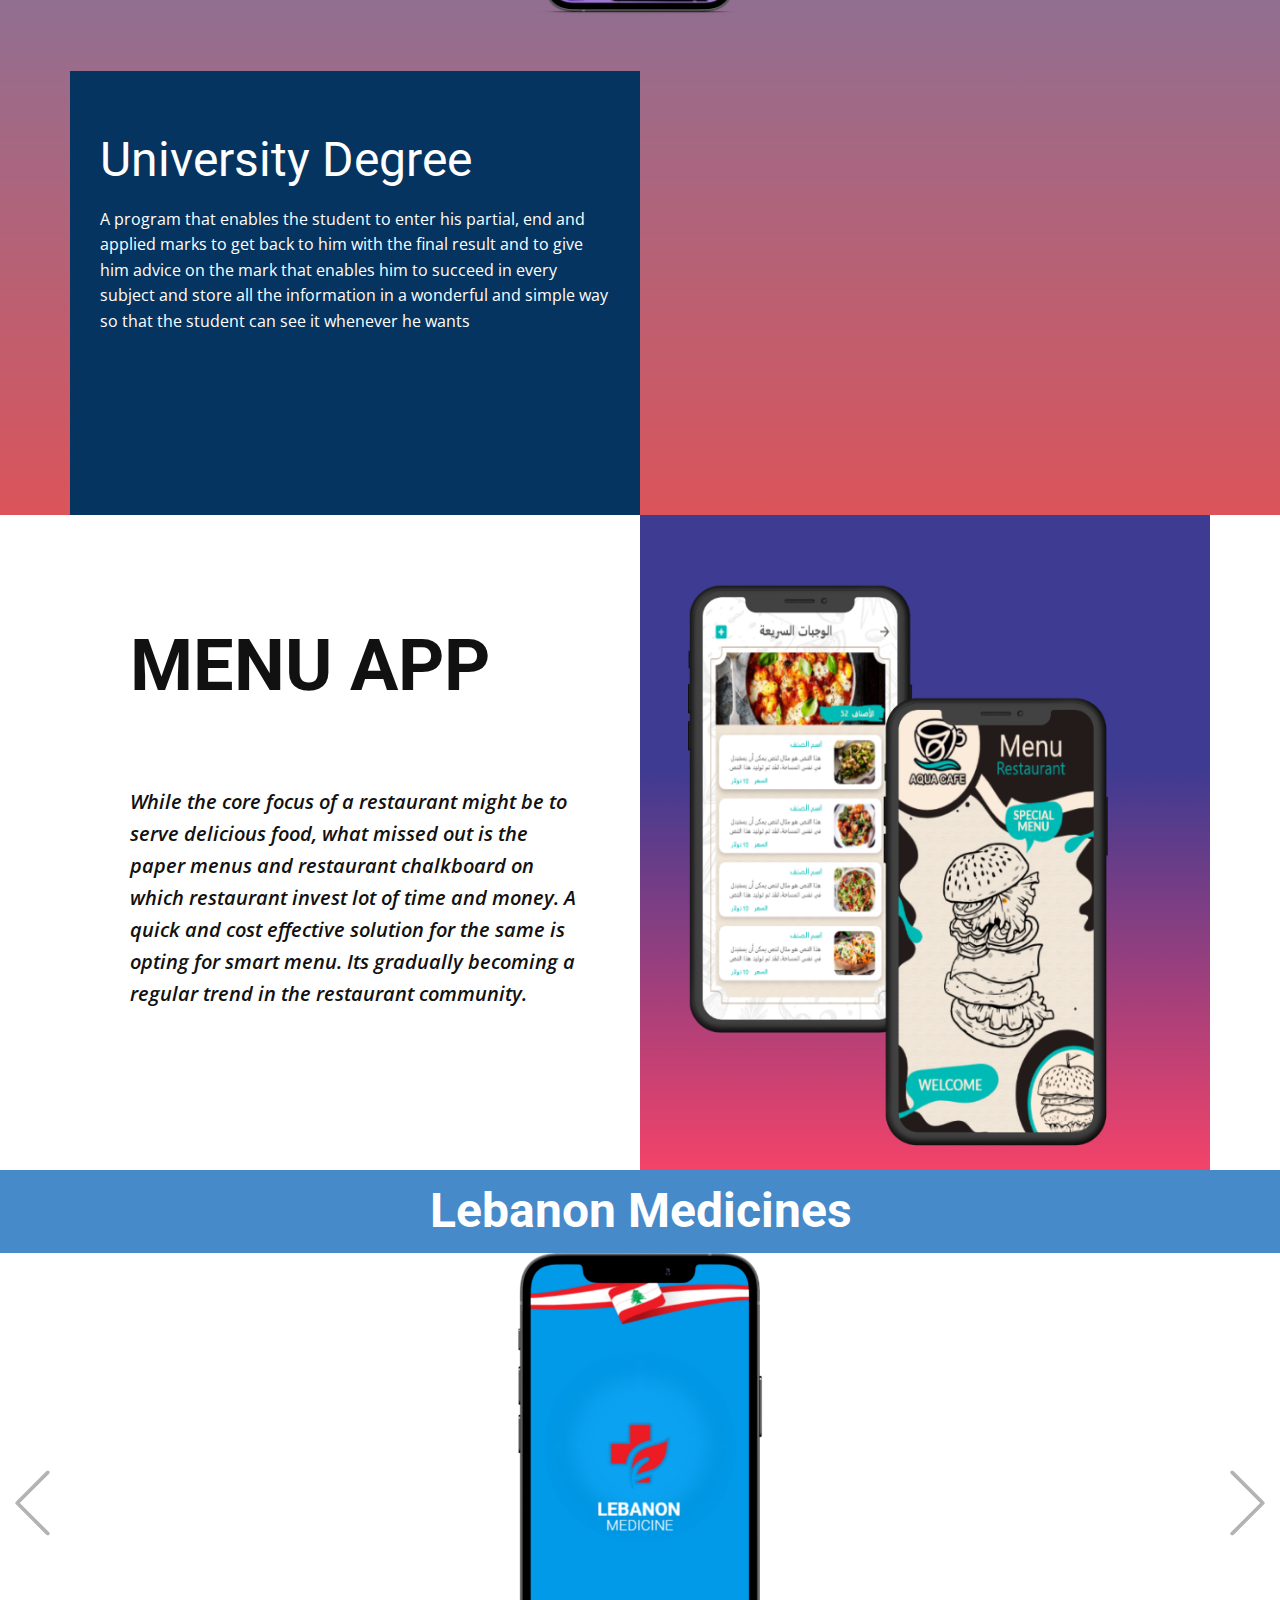
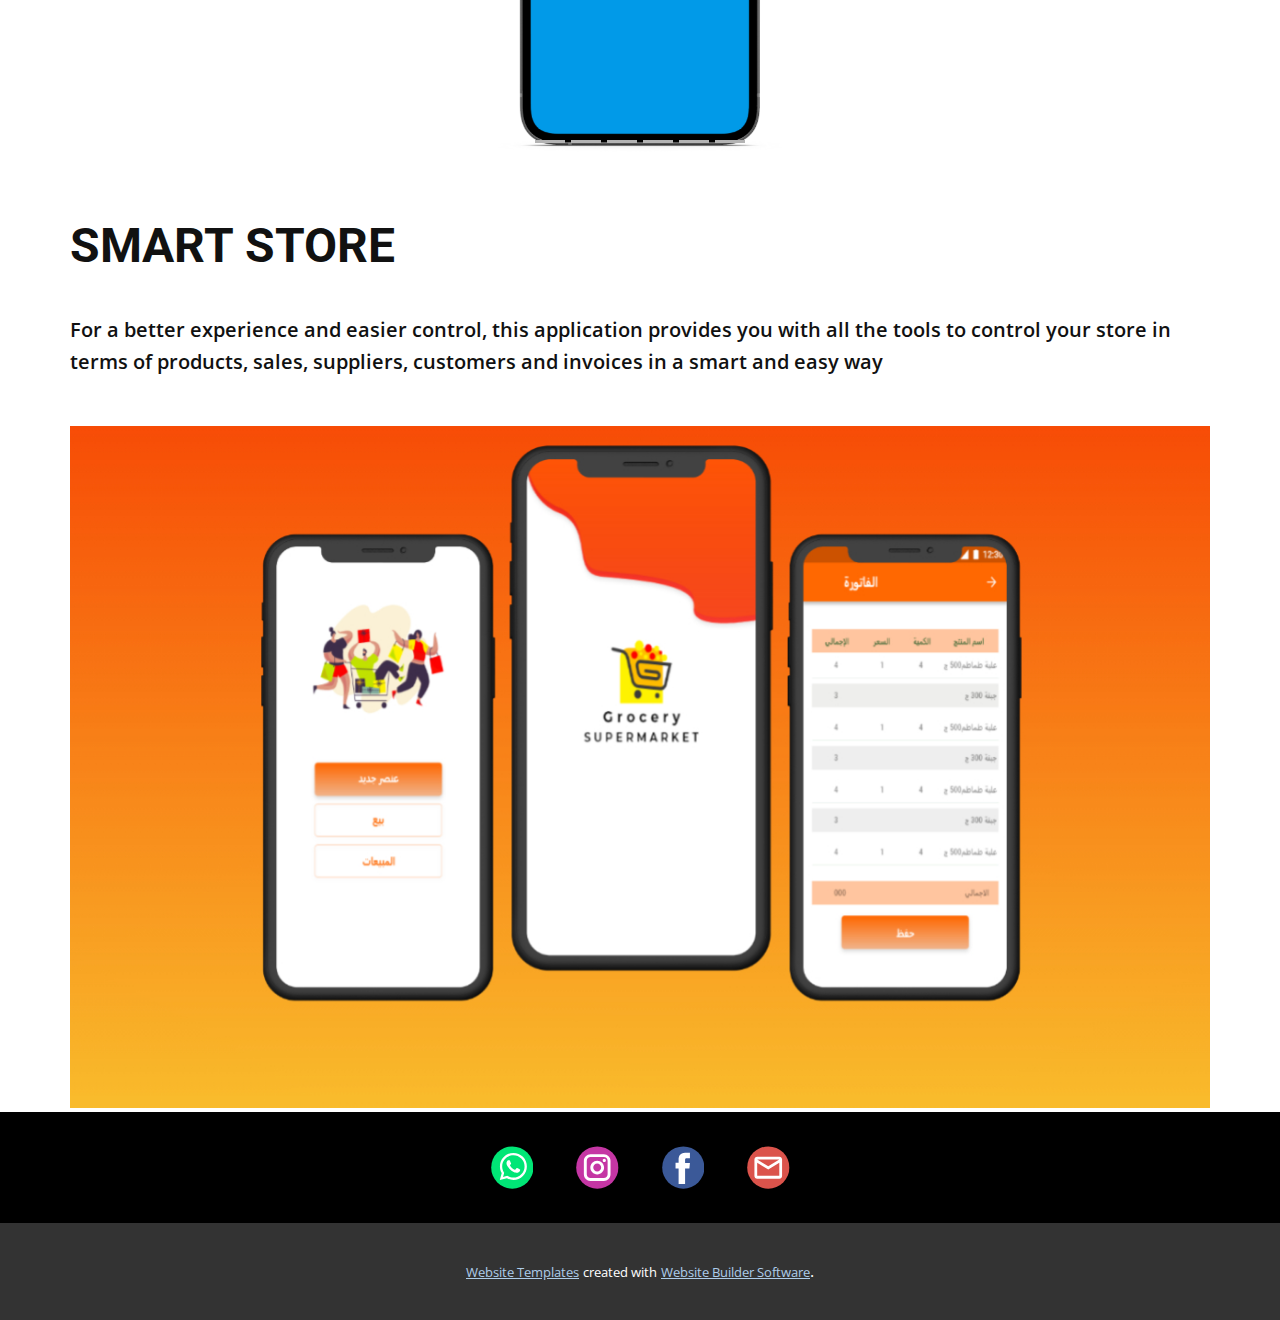
<file: Home.html>
<!DOCTYPE html>
<html style="font-size: 16px;">
  <head>
    <meta name="viewport" content="width=device-width, initial-scale=1.0">
    <meta charset="utf-8">
    <meta name="keywords" content="News of ourart gallery, INTUITIVE">
    <meta name="description" content="">
    <meta name="page_type" content="np-template-header-footer-from-plugin">
    <title>TAFESH</title>
    <link rel="stylesheet" href="nicepage.css" media="screen">
<link rel="stylesheet" href="Home.css" media="screen">
    <script class="u-script" type="text/javascript" src="jquery.js" defer=""></script>
    <script class="u-script" type="text/javascript" src="nicepage.js" defer=""></script>
    <meta name="generator" content="Nicepage 3.26.0, nicepage.com">
    
    
    
    
    
    
    <link id="u-theme-google-font" rel="stylesheet" href="https://fonts.googleapis.com/css?family=Roboto:100,100i,300,300i,400,400i,500,500i,700,700i,900,900i|Open+Sans:300,300i,400,400i,600,600i,700,700i,800,800i">
    <link id="u-page-google-font" rel="stylesheet" href="https://fonts.googleapis.com/css?family=Oswald:200,300,400,500,600,700|PT+Sans:400,400i,700,700i|Lato:100,100i,300,300i,400,400i,700,700i,900,900i|Raleway:100,100i,200,200i,300,300i,400,400i,500,500i,600,600i,700,700i,800,800i,900,900i">
    
    
    
    
    
    
    
    
    
    
    
    <script type="application/ld+json">{
		"@context": "http://schema.org",
		"@type": "Organization",
		"name": ""
}</script>
    <meta name="theme-color" content="#478ac9">
    <meta property="og:title" content="Home">
    <meta property="og:type" content="website">
  </head>
  <body class="u-body"><header class="u-clearfix u-header u-header" id="sec-d3f8"><div class="u-clearfix u-sheet u-valign-middle u-sheet-1">
        <nav class="u-menu u-menu-dropdown u-offcanvas u-menu-1">
          <div class="menu-collapse" style="font-size: 1rem; letter-spacing: 0px; font-weight: 500;">
            <a class="u-button-style u-custom-active-border-color u-custom-active-color u-custom-border u-custom-border-color u-custom-borders u-custom-hover-border-color u-custom-hover-color u-custom-left-right-menu-spacing u-custom-padding-bottom u-custom-text-active-color u-custom-text-color u-custom-text-hover-color u-custom-top-bottom-menu-spacing u-nav-link u-text-active-palette-1-base u-text-hover-palette-2-base" href="#">
              <svg><use xmlns:xlink="http://www.w3.org/1999/xlink" xlink:href="#menu-hamburger"></use></svg>
              <svg version="1.1" xmlns="http://www.w3.org/2000/svg" xmlns:xlink="http://www.w3.org/1999/xlink"><defs><symbol id="menu-hamburger" viewBox="0 0 16 16" style="width: 16px; height: 16px;"><rect y="1" width="16" height="2"></rect><rect y="7" width="16" height="2"></rect><rect y="13" width="16" height="2"></rect>
</symbol>
</defs></svg>
            </a>
          </div>
          <div class="u-custom-menu u-nav-container">
            <ul class="u-nav u-spacing-2 u-unstyled u-nav-1"><li class="u-nav-item"><a class="u-active-grey-5 u-border-active-palette-1-base u-border-hover-palette-1-base u-button-style u-hover-grey-10 u-nav-link u-text-active-grey-90 u-text-grey-90 u-text-hover-grey-90" href="Home.html#carousel_9b3c" data-page-id="196304613" style="padding: 10px 20px;">Home</a>
</li><li class="u-nav-item"><a class="u-active-grey-5 u-border-active-palette-1-base u-border-hover-palette-1-base u-button-style u-hover-grey-10 u-nav-link u-text-active-grey-90 u-text-grey-90 u-text-hover-grey-90" href="Home.html#carousel_c130" data-page-id="196304613" style="padding: 10px 20px;">Work</a>
</li><li class="u-nav-item"><a class="u-active-grey-5 u-border-active-palette-1-base u-border-hover-palette-1-base u-button-style u-hover-grey-10 u-nav-link u-text-active-grey-90 u-text-grey-90 u-text-hover-grey-90" href="Home.html#sec-8a1d" data-page-id="196304613" style="padding: 10px 20px;">Contact</a>
</li></ul>
          </div>
          <div class="u-custom-menu u-nav-container-collapse">
            <div class="u-black u-container-style u-inner-container-layout u-opacity u-opacity-95 u-sidenav">
              <div class="u-inner-container-layout u-sidenav-overflow">
                <div class="u-menu-close"></div>
                <ul class="u-align-center u-nav u-popupmenu-items u-unstyled u-nav-2"><li class="u-nav-item"><a class="u-button-style u-nav-link" href="Home.html#carousel_9b3c" data-page-id="196304613" style="padding: 10px 20px;">Home</a>
</li><li class="u-nav-item"><a class="u-button-style u-nav-link" href="Home.html#carousel_c130" data-page-id="196304613" style="padding: 10px 20px;">Work</a>
</li><li class="u-nav-item"><a class="u-button-style u-nav-link" href="Home.html#sec-8a1d" data-page-id="196304613" style="padding: 10px 20px;">Contact</a>
</li></ul>
              </div>
            </div>
            <div class="u-black u-menu-overlay u-opacity u-opacity-70"></div>
          </div>
        </nav>
      </div></header>
    <section class="u-align-left u-clearfix u-image u-section-1" id="carousel_9b3c" data-image-width="300" data-image-height="168">
      <div class="u-clearfix u-sheet u-sheet-1">
        <h1 class="u-custom-font u-font-oswald u-text u-title u-text-1">Mohamad tafesh&nbsp;<br>
          <span style="font-weight: 700;">android developer</span>
          <br>
        </h1>
        <p class="u-align-left u-text u-text-2"> Android developer with a year and a half experience, good knowledge of the Java language and dealing with it ,as well working in
sqlite in a flexible and excellent way that makes the application work smoothly for offline applications . As for online applications, I do well <br>with Firebase
        </p>
        <img class="u-expanded-width-xs u-image u-image-round u-radius-10 u-image-1" src="images/e5cdc34fc02b1bd8642d5204412fdc80c68397289f9897ac048cdc6f1bf29e2d18fc78e98eee8f284fa69d630424476f8e7599ebbce9a0c1a0e722_1280.jpg" alt="" data-image-width="1280" data-image-height="854">
      </div>
    </section>
    <section class="u-clearfix u-image u-section-2" id="carousel_137f" data-image-width="1382" data-image-height="1600">
      <div class="u-clearfix u-sheet u-sheet-1">
        <h1 class="u-align-left u-text u-text-default u-text-white u-title u-text-1">Skills</h1>
        <div class="u-expanded-width u-list u-list-1">
          <div class="u-repeater u-repeater-1">
            <div class="u-container-style u-custom-item u-list-item u-opacity u-opacity-70 u-palette-2-light-2 u-radius-30 u-repeater-item u-shape-round u-list-item-1">
              <div class="u-container-layout u-similar-container u-container-layout-1"><span class="u-custom-item u-icon u-icon-circle u-icon-1"><svg class="u-svg-link" preserveAspectRatio="xMidYMin slice" viewBox="0 0 511.998 511.998" style=""><use xmlns:xlink="http://www.w3.org/1999/xlink" xlink:href="#svg-e99b"></use></svg><svg class="u-svg-content" viewBox="0 0 511.998 511.998" x="0px" y="0px" id="svg-e99b" style="enable-background:new 0 0 511.998 511.998;"><g><path style="fill:#DB380E;" d="M253.464,94.869c-23.658,16.639-50.471,35.498-64.838,66.699   c-24.954,54.435,51.062,113.812,54.311,116.313c0.755,0.581,1.659,0.871,2.56,0.871c0.957,0,1.915-0.327,2.693-0.979   c1.509-1.262,1.937-3.406,1.031-5.152c-0.275-0.53-27.561-53.53-26.547-91.552c0.359-13.243,18.892-28.266,38.512-44.171   c17.97-14.568,38.34-31.079,50.258-50.394c26.164-42.516-2.916-84.322-3.213-84.74c-1.155-1.622-3.287-2.209-5.11-1.41   c-1.821,0.804-2.83,2.773-2.414,4.72c0.059,0.277,5.714,27.923-10.022,56.406C284.203,73.25,269.959,83.268,253.464,94.869z"></path><path style="fill:#DB380E;" d="M353.137,113.617c1.669-1.257,2.159-3.55,1.15-5.38c-1.011-1.83-3.211-2.637-5.165-1.895   c-4.019,1.528-98.416,37.915-98.416,81.88c0,30.307,12.946,46.317,22.399,58.009c3.708,4.586,6.909,8.546,7.964,11.927   c2.97,9.743-4.066,27.353-7.025,33.317c-0.853,1.714-0.435,3.792,1.016,5.044c0.784,0.677,1.763,1.021,2.743,1.021   c0.834,0,1.672-0.248,2.396-0.752c1.623-1.128,39.667-28.026,32.844-60.433c-2.542-12.318-8.595-21.318-13.936-29.26   c-8.274-12.305-14.25-21.193-5.184-37.609C304.545,150.338,352.65,113.981,353.137,113.617z"></path>
</g><g><path style="fill:#73A1FB;" d="M107.418,298.236c-1.618,4.845-0.854,9.651,2.207,13.903c10.233,14.207,46.48,22.029,102.068,22.029   c0.003,0,0.005,0,0.007,0c7.532,0,15.484-0.148,23.629-0.44c88.875-3.181,121.839-30.869,123.199-32.046   c1.482-1.283,1.878-3.419,0.957-5.147c-0.922-1.727-2.909-2.595-4.808-2.072c-31.301,8.546-89.748,11.58-130.288,11.58   c-45.363,0-68.465-3.268-74.121-5.681c2.902-3.985,20.802-11.101,42.983-15.464c2.12-0.416,3.577-2.374,3.367-4.524   s-2.016-3.79-4.177-3.79C179.439,276.584,114.234,277.628,107.418,298.236z"></path><path style="fill:#73A1FB;" d="M404.812,269.718c-18.331,0-35.714,9.188-36.446,9.577c-1.695,0.908-2.555,2.852-2.09,4.72   c0.467,1.865,2.144,3.176,4.067,3.178c0.389,0,39.102,0.317,42.608,22.436c3.106,19.082-36.629,50-52.202,60.304   c-1.682,1.113-2.335,3.263-1.554,5.123c0.665,1.583,2.206,2.573,3.868,2.573c0.29,0,0.584-0.03,0.876-0.092   c3.696-0.791,90.406-19.899,81.238-70.384C439.584,276.213,420.138,269.718,404.812,269.718z"></path><path style="fill:#73A1FB;" d="M345.347,363.755c0.302-1.617-0.371-3.262-1.717-4.207l-20.791-14.563   c-1.014-0.71-2.295-0.933-3.485-0.618c-0.217,0.055-21.959,5.771-53.525,9.276c-12.528,1.405-26.56,2.147-40.582,2.147   c-31.558,0-52.192-3.708-55.197-6.428c-0.398-0.764-0.272-1.111-0.201-1.304c0.546-1.518,3.472-3.322,5.358-4.036   c2.083-0.771,3.206-3.033,2.558-5.157c-0.646-2.127-2.837-3.378-4.999-2.859c-20.856,5.033-31.054,12.071-30.312,20.918   c1.318,15.686,37.65,23.737,68.365,25.865c4.417,0.302,9.194,0.455,14.195,0.455c0.003,0,0.005,0,0.008,0   c51.074,0,116.55-16.025,117.204-16.188C343.825,366.666,345.044,365.375,345.347,363.755z"></path><path style="fill:#73A1FB;" d="M188.602,397.419c1.575-1.024,2.273-2.971,1.714-4.764c-0.557-1.793-2.234-2.971-4.118-2.946   c-2.795,0.074-27.349,1.182-29.068,16.815c-0.52,4.672,0.818,8.941,3.979,12.686c8.816,10.448,32.614,16.658,72.741,18.984   c4.747,0.285,9.569,0.428,14.334,0.428c51.015,0,85.373-15.973,86.812-16.653c1.395-0.66,2.315-2.031,2.397-3.571   s-0.687-3.001-2.003-3.806l-26.275-16.04c-0.912-0.556-2.003-0.74-3.043-0.527c-0.166,0.035-16.849,3.495-42.026,6.913   c-4.764,0.648-10.73,0.977-17.73,0.977c-25.15,0-53.124-4.109-58.489-6.8C187.749,398.613,187.848,397.975,188.602,397.419z"></path><path style="fill:#73A1FB;" d="M224.408,486.85c116.854-0.099,179.571-20.88,191.653-33.957c4.277-4.626,4.739-9.006,4.376-11.867   c-0.898-7.04-7.311-11.35-8.038-11.818c-1.754-1.128-4.108-0.833-5.476,0.745c-1.365,1.578-1.397,3.884-0.027,5.461   c0.737,0.948,1.163,2.535-0.992,4.692c-4.83,4.511-53.545,18.204-134.656,22.318c-11.111,0.577-22.765,0.871-34.636,0.873   c-72.623,0-125.772-9.948-132.749-15.744c2.689-3.864,21.489-10.037,41.482-13.529c2.253-0.393,3.775-2.516,3.426-4.776   c-0.349-2.259-2.432-3.814-4.709-3.519c-0.564,0.077-2.478,0.191-4.694,0.327c-32.988,2.014-71.109,6.503-73.098,23.5   c-0.604,5.179,0.935,9.881,4.576,13.973c8.909,10.01,34.516,23.319,153.558,23.319C224.406,486.85,224.406,486.85,224.408,486.85z"></path><path style="fill:#73A1FB;" d="M439.013,456.578c-1.652-0.764-3.604-0.378-4.836,0.952c-0.171,0.185-17.74,18.556-70.564,29.344   c-20.223,4.052-58.183,6.107-112.826,6.107c-54.745,0-106.838-2.154-107.357-2.176c-2.176-0.106-4.037,1.476-4.333,3.618   c-0.297,2.14,1.083,4.158,3.184,4.658c0.542,0.128,55.135,12.918,129.779,12.918c35.801,0,70.639-2.907,103.548-8.645   c61.361-10.757,65.657-41.183,65.81-42.473C441.632,459.078,440.662,457.342,439.013,456.578z"></path>
</g></svg></span>
                <h3 class="u-align-center u-custom-font u-custom-item u-font-pt-sans u-text u-text-palette-2-base u-text-2"> Java</h3>
              </div>
            </div>
            <div class="u-align-center u-container-style u-custom-item u-list-item u-opacity u-opacity-60 u-palette-3-light-2 u-radius-30 u-repeater-item u-shape-round u-list-item-2">
              <div class="u-container-layout u-similar-container u-container-layout-2"><span class="u-custom-item u-icon u-icon-circle u-icon-2"><svg class="u-svg-link" preserveAspectRatio="xMidYMin slice" viewBox="0 0 512 512" style=""><use xmlns:xlink="http://www.w3.org/1999/xlink" xlink:href="#svg-3261"></use></svg><svg class="u-svg-content" viewBox="0 0 512 512" x="0px" y="0px" id="svg-3261" style="enable-background:new 0 0 512 512;"><path style="fill:#5C5560;" d="M512,256c0,45.411-11.828,88.074-32.569,125.053c-9.498,16.927-20.867,32.674-33.823,46.947  c-35.297,38.891-82.38,66.863-135.617,78.294h-0.01C292.571,510.036,274.526,512,256,512s-36.603-1.964-54.011-5.716h-0.01  c-53.227-11.431-100.3-39.414-135.596-78.284c-12.957-14.273-24.315-30.02-33.813-46.958C11.818,344.064,0,301.422,0,256  C0,114.615,114.615,0,256,0S512,114.615,512,256z"></path><path style="fill:#7F8B9A;" d="M479.608,181.791v194.957c0,1.442-0.052,2.884-0.178,4.305  c-9.498,16.927-20.867,32.674-33.823,46.947L309.99,506.295h-0.01C292.571,510.036,274.526,512,256,512s-36.603-1.964-54.011-5.716  h-0.01L91.052,442.253l-24.67-14.252c-12.957-14.273-24.315-30.02-33.813-46.958c-0.125-1.421-0.178-2.853-0.178-4.295V181.791  c0-19.56,10.439-37.637,27.376-47.428l168.845-97.479c16.959-9.791,37.815-9.791,54.763,0l135.064,77.981l33.792,19.498  C469.159,144.154,479.608,162.231,479.608,181.791z"></path><path style="fill:#A8B9CC;" d="M479.608,181.791v194.957c0,1.442-0.052,2.884-0.178,4.305  c-9.498,16.927-20.867,32.674-33.823,46.947L309.99,506.295C292.582,510.036,274.526,512,256,512s-36.603-1.964-54.011-5.716  L91.052,442.253L418.44,114.866l33.792,19.498C469.159,144.154,479.608,162.231,479.608,181.791z"></path><path style="fill:#F2F2F2;" d="M371.962,249.65c0-57.004-49.18-99.478-114.009-99.478s-125.745,42.474-125.745,131.893  s59.239,129.656,122.951,129.656s116.804-29.061,116.804-95.566h-68.741c0,0-2.235,35.209-41.915,35.209  s-53.092-37.444-53.092-68.182s11.736-70.977,50.857-70.977s43.033,37.444,43.033,37.444h69.857V249.65z"></path></svg></span>
                <p class="u-align-center u-custom-item u-text u-text-custom-color-2 u-text-3">C</p>
              </div>
            </div>
            <div class="u-align-center u-container-style u-custom-item u-list-item u-opacity u-opacity-70 u-palette-1-light-2 u-radius-30 u-repeater-item u-shape-round u-list-item-3">
              <div class="u-container-layout u-similar-container u-container-layout-3"><span class="u-custom-item u-icon u-icon-circle u-icon-3"><svg class="u-svg-link" preserveAspectRatio="xMidYMin slice" viewBox="0 0 512.001 512.001" style=""><use xmlns:xlink="http://www.w3.org/1999/xlink" xlink:href="#svg-754c"></use></svg><svg class="u-svg-content" viewBox="0 0 512.001 512.001" id="svg-754c"><g><g><path d="m99.281 362.953c-4.294-2.147-8.971-.357-12.881 4.294l-23.616 32.203-23.616-32.203c-3.074-4.4-8.703-5.28-12.882-4.294-4.672 1.103-6.44 6.44-6.44 10.735v85.874c0 6.44 4.294 10.735 10.735 10.735s10.735-4.294 10.735-10.735v-53.672l12.88 17.175c4.294 6.44 12.882 6.44 17.175 0l12.881-17.175v53.672c-.001 6.441 4.293 10.735 10.734 10.735 6.44 0 10.735-4.294 10.735-10.735v-85.874c-.001-4.295-2.147-8.588-6.44-10.735z"></path>
</g>
</g><g><g><path d="m258.148 382.274c12.881 0 19.132 7.13 21.468 10.735 5.357 8.267 8.827 9.906 14.54 7.764 7.044-2.642 7.422-6.038 6.929-9.91-2.146-17.175-19.322-30.055-42.937-30.055-23.616 0-42.937 15.029-42.937 32.203s12.931 27.371 38.693 31.664l4.244.538c17.175 2.146 21.418 6.129 21.355 11.538-.08 6.788-10.622 12.077-23.502 12.077-12.882 0-19.079-6.92-21.468-10.735-3.933-6.278-6.44-10.735-10.734-10.735-6.44 0-11.909 5.617-10.735 10.735 3.605 16.394 19.322 30.055 42.937 30.055 23.616 0 42.937-15.029 42.937-32.203 0-17.175-12.605-27.609-38.369-31.902l-2.421-.3c-19.322-2.146-21.479-8.002-21.468-10.735.017-4.293 8.587-10.734 21.468-10.734z"></path>
</g>
</g><g><g><path d="m481.419 448.827h-32.203v-75.14c0-6.44-4.294-10.735-10.735-10.735-6.44 0-10.735 4.294-10.735 10.735v85.874c0 6.44 4.294 10.735 10.735 10.735h42.937c6.44 0 10.735-4.294 10.735-10.735s-4.293-10.734-10.734-10.734z"></path>
</g>
</g><g><g><path d="m404.134 450.973c2.146-4.294 2.281-8.587 2.281-12.881l-.135-42.936h-.001c0-17.175-15.029-32.203-32.203-32.203h-21.468c-17.175 0-32.203 15.029-32.203 32.203v42.937c0 17.175 15.029 32.203 32.203 32.203h21.468c4.294 0 8.587-2.147 12.882-4.294 2.146 2.147 4.797 4.294 9.09 4.294 2.147 0 5.937-2.148 8.085-4.294 4.295-4.296 4.295-10.735.001-15.029zm-19.324-17.174v-.001l-2.146-2.146c-4.294-4.294-10.735-4.294-15.029 0s-4.294 10.735 0 15.029l2.146 2.147h-17.175c-6.44 0-10.735-4.294-10.735-10.735v-42.937c0-6.44 4.294-10.735 10.735-10.735h21.468c6.44 0 10.735 4.294 10.735 10.735v38.642z"></path>
</g>
</g><g><g><path d="m185.154 405.891c-3.895-2.807-11.884-1.029-15.029 4.294l-12.882 23.616-12.882-23.616c-2.146-4.294-8.756-6.891-15.029-4.294-4.436 1.837-7.073 8.72-4.294 15.029l19.322 38.643-19.322 38.643c-2.368 4.554.864 10.626 7.349 12.636 4.466 1.384 9.953 2.841 14.123-4.049l42.937-85.874c2.147-4.294.634-11.477-4.293-15.028z"></path>
</g>
</g><g><g><path d="m406.781 125.457c-4.047-2.916-10.379-2.779-12.609-.548-33.457 20.074-82.529 31.227-138.292 31.227s-107.064-11.152-138.292-31.227c-6.503-4.483-11.659-1.966-14.219-.122-4.047 2.916-6.709 5.367-4.697 13.334 10.94 43.306 85.829 62.625 159.435 62.625s149.68-19.102 154.544-60.53c.737-6.264-3.311-12.915-5.87-14.759z"></path>
</g>
</g><g><g><path d="m406.781 192.545c-4.047-2.916-10.379-2.779-12.609-.548-33.457 20.074-82.529 31.227-138.292 31.227s-107.064-11.152-138.292-31.227c-6.503-4.483-11.659-1.966-14.219-.122-4.047 2.916-6.709 5.367-4.697 13.334 10.94 43.306 85.829 62.625 159.435 62.625s149.68-19.101 154.544-60.529c.737-6.264-3.311-12.915-5.87-14.76z"></path>
</g>
</g><g><g><path d="m406.781 260.306c-4.047-2.916-10.379-2.779-12.609-.548-33.457 20.074-82.529 31.227-138.292 31.227s-107.064-11.152-138.292-31.227c-6.503-4.483-11.659-1.966-14.219-.122-4.047 2.916-6.709 5.367-4.697 13.334 10.94 43.306 85.829 62.625 159.435 62.625s149.68-19.102 154.544-60.53c.737-6.263-3.311-12.915-5.87-14.759z"></path>
</g>
</g><g><g><path d="m255.664 0c-75.837 0-156.135 24.536-156.135 66.915 0 42.38 80.298 66.914 156.135 66.914s156.134-24.536 156.134-66.915c0-42.38-80.298-66.914-156.134-66.914z"></path>
</g>
</g></svg></span>
                <h3 class="u-align-center u-custom-font u-custom-item u-font-pt-sans u-text u-text-palette-1-base u-text-4">MYSQL</h3>
              </div>
            </div>
          </div>
        </div>
        <div class="u-expanded-width u-list u-list-2">
          <div class="u-repeater u-repeater-2">
            <div class="u-container-style u-custom-item u-list-item u-opacity u-opacity-70 u-palette-2-light-2 u-radius-30 u-repeater-item u-shape-round u-list-item-4">
              <div class="u-container-layout u-similar-container u-container-layout-4"><span class="u-custom-item u-icon u-icon-circle u-icon-4"><svg class="u-svg-link" preserveAspectRatio="xMidYMin slice" viewBox="0 0 24 24" style=""><use xmlns:xlink="http://www.w3.org/1999/xlink" xlink:href="#svg-e41b"></use></svg><svg class="u-svg-content" viewBox="0 0 24 24" id="svg-e41b"><g><path d="m15 18.5c0-1.378-1.121-2.5-2.5-2.5h-1c-1.379 0-2.5 1.122-2.5 2.5v3c0 1.378 1.121 2.5 2.5 2.5h1c.336 0 .656-.069.949-.189.168.114.355.189.551.189.256 0 .512-.098.707-.293.345-.345.367-.869.104-1.258.12-.293.189-.613.189-.949zm-4 3v-3c0-.276.225-.5.5-.5h1c.275 0 .5.224.5.5v2.155c-.383-.226-.878-.192-1.207.138s-.364.824-.138 1.207h-.155c-.275 0-.5-.224-.5-.5z"></path><path d="m21 24h-3c-.553 0-1-.448-1-1v-6c0-.552.447-1 1-1s1 .448 1 1v5h2c.553 0 1 .448 1 1s-.447 1-1 1z"></path><path d="m4.5 24h-1.5c-.553 0-1-.448-1-1s.447-1 1-1h1.5c.275 0 .5-.224.5-.5s-.225-.5-.5-.5c-1.379 0-2.5-1.122-2.5-2.5s1.121-2.5 2.5-2.5h1.5c.553 0 1 .448 1 1s-.447 1-1 1h-1.5c-.275 0-.5.224-.5.5s.225.5.5.5c1.379 0 2.5 1.122 2.5 2.5s-1.121 2.5-2.5 2.5z"></path><path d="m19 10.5v3.68c-.31-.12-.65-.18-1-.18-.99 0-1.87.49-2.42 1.24-.8-.76-1.88-1.24-3.08-1.24h-1c-1.2 0-2.28.48-3.08 1.24-.55-.75-1.43-1.24-2.42-1.24h-1v-3.5c0 2.43 6.28 2.5 7 2.5s7-.07 7-2.5z"></path><path d="m19 8.5c0 2.43-6.284 2.5-7 2.5s-7-.07-7-2.5v-4c0 2.43 6.284 2.5 7 2.5s7-.07 7-2.5z"></path><path d="m12 0c-.72 0-7 .07-7 2.5s6.28 2.5 7 2.5 7-.07 7-2.5-6.28-2.5-7-2.5z"></path>
</g></svg></span>
                <h3 class="u-align-center u-custom-font u-custom-item u-font-pt-sans u-text u-text-palette-2-base u-text-5">SQLITE</h3>
              </div>
            </div>
            <div class="u-align-center u-container-style u-custom-item u-list-item u-opacity u-opacity-60 u-palette-3-light-2 u-radius-30 u-repeater-item u-shape-round u-list-item-5">
              <div class="u-container-layout u-similar-container u-container-layout-5"><span class="u-custom-item u-icon u-icon-circle u-text-palette-1-base u-icon-5"><svg class="u-svg-link" preserveAspectRatio="xMidYMin slice" viewBox="0 0 53 53" style=""><use xmlns:xlink="http://www.w3.org/1999/xlink" xlink:href="#svg-2648"></use></svg><svg class="u-svg-content" viewBox="0 0 53 53" x="0px" y="0px" id="svg-2648" style="enable-background:new 0 0 53 53;"><path style="fill:#424A60;" d="M50.455,8L50.455,8C49.724,3.538,39.281,0,26.5,0S3.276,3.538,2.545,8l0,0H2.5v0.5V20v0.5V21v11v0.5  V33v12h0.045c0.731,4.461,11.175,8,23.955,8s23.224-3.539,23.955-8H50.5V33v-0.5V32V21v-0.5V20V8.5V8H50.455z"></path><g><path style="fill:#424A60;" d="M26.5,41c-13.255,0-24-3.806-24-8.5V45h0.045c0.731,4.461,11.175,8,23.955,8s23.224-3.539,23.955-8   H50.5V32.5C50.5,37.194,39.755,41,26.5,41z"></path><path style="fill:#424A60;" d="M2.5,32v0.5c0-0.168,0.018-0.334,0.045-0.5H2.5z"></path><path style="fill:#424A60;" d="M50.455,32c0.027,0.166,0.045,0.332,0.045,0.5V32H50.455z"></path>
</g><g><path style="fill:#EFCE4A;" d="M26.5,29c-13.255,0-24-3.806-24-8.5V33h0.045c0.731,4.461,11.175,8,23.955,8s23.224-3.539,23.955-8   H50.5V20.5C50.5,25.194,39.755,29,26.5,29z"></path><path style="fill:#EFCE4A;" d="M2.5,20v0.5c0-0.168,0.018-0.334,0.045-0.5H2.5z"></path><path style="fill:#EFCE4A;" d="M50.455,20c0.027,0.166,0.045,0.332,0.045,0.5V20H50.455z"></path>
</g><ellipse style="fill:#7FABDA;" cx="26.5" cy="8.5" rx="24" ry="8.5"></ellipse><g><path style="fill:#7383BF;" d="M26.5,17c-13.255,0-24-3.806-24-8.5V21h0.045c0.731,4.461,11.175,8,23.955,8s23.224-3.539,23.955-8   H50.5V8.5C50.5,13.194,39.755,17,26.5,17z"></path><path style="fill:#7383BF;" d="M2.5,8v0.5c0-0.168,0.018-0.334,0.045-0.5H2.5z"></path><path style="fill:#7383BF;" d="M50.455,8C50.482,8.166,50.5,8.332,50.5,8.5V8H50.455z"></path>
</g></svg></span>
                <p class="u-align-center u-custom-item u-text u-text-custom-color-2 u-text-6">FIREBASE</p>
              </div>
            </div>
            <div class="u-align-center u-container-style u-custom-item u-list-item u-opacity u-opacity-70 u-palette-1-light-2 u-radius-30 u-repeater-item u-shape-round u-list-item-6">
              <div class="u-container-layout u-similar-container u-container-layout-6"><span class="u-custom-item u-icon u-icon-circle u-icon-6"><svg class="u-svg-link" preserveAspectRatio="xMidYMin slice" viewBox="0 0 512.12 512.12" style=""><use xmlns:xlink="http://www.w3.org/1999/xlink" xlink:href="#svg-19e7"></use></svg><svg class="u-svg-content" viewBox="0 0 512.12 512.12" x="0px" y="0px" id="svg-19e7" style="enable-background:new 0 0 512.12 512.12;"><g><path style="fill:#4CAF50;" d="M74.727,170.787c-17.673,0-32,14.327-32,32V352.12c0,17.673,14.327,32,32,32s32-14.327,32-32   V202.787C106.727,185.114,92.4,170.787,74.727,170.787z"></path><path style="fill:#4CAF50;" d="M437.393,170.787c-17.673,0-32,14.327-32,32V352.12c0,17.673,14.327,32,32,32s32-14.327,32-32   V202.787C469.393,185.114,455.067,170.787,437.393,170.787z"></path><path style="fill:#4CAF50;" d="M373.393,170.787H138.727c-5.891,0-10.667,4.776-10.667,10.667V352.12   c-0.005,25.348,17.831,47.197,42.667,52.267v75.733c0,17.673,14.327,32,32,32s32-14.327,32-32v-74.667h42.667v74.667   c0,17.673,14.327,32,32,32s32-14.327,32-32v-75.733c24.836-5.07,42.672-26.919,42.667-52.267V181.454   C384.06,175.563,379.284,170.787,373.393,170.787z"></path><path style="fill:#4CAF50;" d="M333.607,44.323l26.005-25.984c4.237-4.093,4.354-10.845,0.262-15.083   c-4.093-4.237-10.845-4.354-15.083-0.262c-0.089,0.086-0.176,0.173-0.262,0.262L314.236,33.55   c-37.102-16.117-79.229-16.117-116.331,0L167.612,3.235c-4.237-4.093-10.99-3.975-15.083,0.262c-3.992,4.134-3.992,10.687,0,14.82   l25.984,26.005c-31.677,20.96-50.649,56.481-50.453,94.464c0,5.891,4.776,10.667,10.667,10.667h234.667   c5.891,0,10.667-4.776,10.667-10.667C384.256,100.804,365.284,65.283,333.607,44.323z"></path>
</g><g><circle style="fill:#FAFAFA;" cx="202.727" cy="96.12" r="10.667"></circle><circle style="fill:#FAFAFA;" cx="309.393" cy="96.12" r="10.667"></circle>
</g></svg></span>
                <h3 class="u-align-center u-custom-font u-custom-item u-font-pt-sans u-text u-text-custom-color-4 u-text-7">ANDROID TOOLS</h3>
              </div>
            </div>
          </div>
        </div>
      </div>
    </section>
    <section class="u-align-center u-clearfix u-grey-10 u-section-3" id="carousel_4508">
      <div class="u-clearfix u-sheet u-sheet-1">
        <h1 class="u-custom-font u-font-lato u-text u-text-black u-text-default u-text-1">Development Services</h1>
        <div class="u-expanded-width u-list u-list-1">
          <div class="u-repeater u-repeater-1">
            <div class="u-align-center u-container-style u-list-item u-radius-15 u-repeater-item u-shape-round u-white u-list-item-1">
              <div class="u-container-layout u-similar-container u-container-layout-1"><span class="u-border-2 u-border-palette-1-base u-icon u-icon-circle u-spacing-10 u-text-palette-1-base u-icon-1"><svg class="u-svg-link" preserveAspectRatio="xMidYMin slice" viewBox="0 0 512.12 512.12" style=""><use xmlns:xlink="http://www.w3.org/1999/xlink" xlink:href="#svg-a841"></use></svg><svg class="u-svg-content" viewBox="0 0 512.12 512.12" x="0px" y="0px" id="svg-a841" style="enable-background:new 0 0 512.12 512.12;"><g><path style="fill:#4CAF50;" d="M74.727,170.787c-17.673,0-32,14.327-32,32V352.12c0,17.673,14.327,32,32,32s32-14.327,32-32   V202.787C106.727,185.114,92.4,170.787,74.727,170.787z"></path><path style="fill:#4CAF50;" d="M437.393,170.787c-17.673,0-32,14.327-32,32V352.12c0,17.673,14.327,32,32,32s32-14.327,32-32   V202.787C469.393,185.114,455.067,170.787,437.393,170.787z"></path><path style="fill:#4CAF50;" d="M373.393,170.787H138.727c-5.891,0-10.667,4.776-10.667,10.667V352.12   c-0.005,25.348,17.831,47.197,42.667,52.267v75.733c0,17.673,14.327,32,32,32s32-14.327,32-32v-74.667h42.667v74.667   c0,17.673,14.327,32,32,32s32-14.327,32-32v-75.733c24.836-5.07,42.672-26.919,42.667-52.267V181.454   C384.06,175.563,379.284,170.787,373.393,170.787z"></path><path style="fill:#4CAF50;" d="M333.607,44.323l26.005-25.984c4.237-4.093,4.354-10.845,0.262-15.083   c-4.093-4.237-10.845-4.354-15.083-0.262c-0.089,0.086-0.176,0.173-0.262,0.262L314.236,33.55   c-37.102-16.117-79.229-16.117-116.331,0L167.612,3.235c-4.237-4.093-10.99-3.975-15.083,0.262c-3.992,4.134-3.992,10.687,0,14.82   l25.984,26.005c-31.677,20.96-50.649,56.481-50.453,94.464c0,5.891,4.776,10.667,10.667,10.667h234.667   c5.891,0,10.667-4.776,10.667-10.667C384.256,100.804,365.284,65.283,333.607,44.323z"></path>
</g><g><circle style="fill:#FAFAFA;" cx="202.727" cy="96.12" r="10.667"></circle><circle style="fill:#FAFAFA;" cx="309.393" cy="96.12" r="10.667"></circle>
</g></svg></span>
                <h5 class="u-custom-font u-font-raleway u-text u-text-black u-text-default u-text-2">Android applications </h5>
              </div>
            </div>
            <div class="u-align-center u-container-style u-list-item u-radius-15 u-repeater-item u-shape-round u-white u-list-item-2">
              <div class="u-container-layout u-similar-container u-container-layout-2"><span class="u-border-2 u-border-palette-1-base u-icon u-icon-circle u-spacing-10 u-text-palette-1-base u-icon-2"><svg class="u-svg-link" preserveAspectRatio="xMidYMin slice" viewBox="0 0 511.998 511.998" style=""><use xmlns:xlink="http://www.w3.org/1999/xlink" xlink:href="#svg-db67"></use></svg><svg class="u-svg-content" viewBox="0 0 511.998 511.998" x="0px" y="0px" id="svg-db67" style="enable-background:new 0 0 511.998 511.998;"><g><path style="fill:#DB380E;" d="M253.464,94.869c-23.658,16.639-50.471,35.498-64.838,66.699   c-24.954,54.435,51.062,113.812,54.311,116.313c0.755,0.581,1.659,0.871,2.56,0.871c0.957,0,1.915-0.327,2.693-0.979   c1.509-1.262,1.937-3.406,1.031-5.152c-0.275-0.53-27.561-53.53-26.547-91.552c0.359-13.243,18.892-28.266,38.512-44.171   c17.97-14.568,38.34-31.079,50.258-50.394c26.164-42.516-2.916-84.322-3.213-84.74c-1.155-1.622-3.287-2.209-5.11-1.41   c-1.821,0.804-2.83,2.773-2.414,4.72c0.059,0.277,5.714,27.923-10.022,56.406C284.203,73.25,269.959,83.268,253.464,94.869z"></path><path style="fill:#DB380E;" d="M353.137,113.617c1.669-1.257,2.159-3.55,1.15-5.38c-1.011-1.83-3.211-2.637-5.165-1.895   c-4.019,1.528-98.416,37.915-98.416,81.88c0,30.307,12.946,46.317,22.399,58.009c3.708,4.586,6.909,8.546,7.964,11.927   c2.97,9.743-4.066,27.353-7.025,33.317c-0.853,1.714-0.435,3.792,1.016,5.044c0.784,0.677,1.763,1.021,2.743,1.021   c0.834,0,1.672-0.248,2.396-0.752c1.623-1.128,39.667-28.026,32.844-60.433c-2.542-12.318-8.595-21.318-13.936-29.26   c-8.274-12.305-14.25-21.193-5.184-37.609C304.545,150.338,352.65,113.981,353.137,113.617z"></path>
</g><g><path style="fill:#73A1FB;" d="M107.418,298.236c-1.618,4.845-0.854,9.651,2.207,13.903c10.233,14.207,46.48,22.029,102.068,22.029   c0.003,0,0.005,0,0.007,0c7.532,0,15.484-0.148,23.629-0.44c88.875-3.181,121.839-30.869,123.199-32.046   c1.482-1.283,1.878-3.419,0.957-5.147c-0.922-1.727-2.909-2.595-4.808-2.072c-31.301,8.546-89.748,11.58-130.288,11.58   c-45.363,0-68.465-3.268-74.121-5.681c2.902-3.985,20.802-11.101,42.983-15.464c2.12-0.416,3.577-2.374,3.367-4.524   s-2.016-3.79-4.177-3.79C179.439,276.584,114.234,277.628,107.418,298.236z"></path><path style="fill:#73A1FB;" d="M404.812,269.718c-18.331,0-35.714,9.188-36.446,9.577c-1.695,0.908-2.555,2.852-2.09,4.72   c0.467,1.865,2.144,3.176,4.067,3.178c0.389,0,39.102,0.317,42.608,22.436c3.106,19.082-36.629,50-52.202,60.304   c-1.682,1.113-2.335,3.263-1.554,5.123c0.665,1.583,2.206,2.573,3.868,2.573c0.29,0,0.584-0.03,0.876-0.092   c3.696-0.791,90.406-19.899,81.238-70.384C439.584,276.213,420.138,269.718,404.812,269.718z"></path><path style="fill:#73A1FB;" d="M345.347,363.755c0.302-1.617-0.371-3.262-1.717-4.207l-20.791-14.563   c-1.014-0.71-2.295-0.933-3.485-0.618c-0.217,0.055-21.959,5.771-53.525,9.276c-12.528,1.405-26.56,2.147-40.582,2.147   c-31.558,0-52.192-3.708-55.197-6.428c-0.398-0.764-0.272-1.111-0.201-1.304c0.546-1.518,3.472-3.322,5.358-4.036   c2.083-0.771,3.206-3.033,2.558-5.157c-0.646-2.127-2.837-3.378-4.999-2.859c-20.856,5.033-31.054,12.071-30.312,20.918   c1.318,15.686,37.65,23.737,68.365,25.865c4.417,0.302,9.194,0.455,14.195,0.455c0.003,0,0.005,0,0.008,0   c51.074,0,116.55-16.025,117.204-16.188C343.825,366.666,345.044,365.375,345.347,363.755z"></path><path style="fill:#73A1FB;" d="M188.602,397.419c1.575-1.024,2.273-2.971,1.714-4.764c-0.557-1.793-2.234-2.971-4.118-2.946   c-2.795,0.074-27.349,1.182-29.068,16.815c-0.52,4.672,0.818,8.941,3.979,12.686c8.816,10.448,32.614,16.658,72.741,18.984   c4.747,0.285,9.569,0.428,14.334,0.428c51.015,0,85.373-15.973,86.812-16.653c1.395-0.66,2.315-2.031,2.397-3.571   s-0.687-3.001-2.003-3.806l-26.275-16.04c-0.912-0.556-2.003-0.74-3.043-0.527c-0.166,0.035-16.849,3.495-42.026,6.913   c-4.764,0.648-10.73,0.977-17.73,0.977c-25.15,0-53.124-4.109-58.489-6.8C187.749,398.613,187.848,397.975,188.602,397.419z"></path><path style="fill:#73A1FB;" d="M224.408,486.85c116.854-0.099,179.571-20.88,191.653-33.957c4.277-4.626,4.739-9.006,4.376-11.867   c-0.898-7.04-7.311-11.35-8.038-11.818c-1.754-1.128-4.108-0.833-5.476,0.745c-1.365,1.578-1.397,3.884-0.027,5.461   c0.737,0.948,1.163,2.535-0.992,4.692c-4.83,4.511-53.545,18.204-134.656,22.318c-11.111,0.577-22.765,0.871-34.636,0.873   c-72.623,0-125.772-9.948-132.749-15.744c2.689-3.864,21.489-10.037,41.482-13.529c2.253-0.393,3.775-2.516,3.426-4.776   c-0.349-2.259-2.432-3.814-4.709-3.519c-0.564,0.077-2.478,0.191-4.694,0.327c-32.988,2.014-71.109,6.503-73.098,23.5   c-0.604,5.179,0.935,9.881,4.576,13.973c8.909,10.01,34.516,23.319,153.558,23.319C224.406,486.85,224.406,486.85,224.408,486.85z"></path><path style="fill:#73A1FB;" d="M439.013,456.578c-1.652-0.764-3.604-0.378-4.836,0.952c-0.171,0.185-17.74,18.556-70.564,29.344   c-20.223,4.052-58.183,6.107-112.826,6.107c-54.745,0-106.838-2.154-107.357-2.176c-2.176-0.106-4.037,1.476-4.333,3.618   c-0.297,2.14,1.083,4.158,3.184,4.658c0.542,0.128,55.135,12.918,129.779,12.918c35.801,0,70.639-2.907,103.548-8.645   c61.361-10.757,65.657-41.183,65.81-42.473C441.632,459.078,440.662,457.342,439.013,456.578z"></path>
</g></svg></span>
                <h5 class="u-custom-font u-font-raleway u-text u-text-black u-text-default u-text-3">Java tasks</h5>
              </div>
            </div>
            <div class="u-align-center u-container-style u-list-item u-radius-15 u-repeater-item u-shape-round u-white u-list-item-3">
              <div class="u-container-layout u-similar-container u-container-layout-3"><span class="u-border-2 u-border-palette-1-base u-icon u-icon-circle u-spacing-10 u-text-palette-1-base u-icon-3"><svg class="u-svg-link" preserveAspectRatio="xMidYMin slice" viewBox="0 0 512 512" style=""><use xmlns:xlink="http://www.w3.org/1999/xlink" xlink:href="#svg-150d"></use></svg><svg class="u-svg-content" viewBox="0 0 512 512" x="0px" y="0px" id="svg-150d" style="enable-background:new 0 0 512 512;"><path style="fill:#5C5560;" d="M512,256c0,45.411-11.828,88.074-32.569,125.053c-9.498,16.927-20.867,32.674-33.823,46.947  c-35.297,38.891-82.38,66.863-135.617,78.294h-0.01C292.571,510.036,274.526,512,256,512s-36.603-1.964-54.011-5.716h-0.01  c-53.227-11.431-100.3-39.414-135.596-78.284c-12.957-14.273-24.315-30.02-33.813-46.958C11.818,344.064,0,301.422,0,256  C0,114.615,114.615,0,256,0S512,114.615,512,256z"></path><path style="fill:#7F8B9A;" d="M479.608,181.791v194.957c0,1.442-0.052,2.884-0.178,4.305  c-9.498,16.927-20.867,32.674-33.823,46.947L309.99,506.295h-0.01C292.571,510.036,274.526,512,256,512s-36.603-1.964-54.011-5.716  h-0.01L91.052,442.253l-24.67-14.252c-12.957-14.273-24.315-30.02-33.813-46.958c-0.125-1.421-0.178-2.853-0.178-4.295V181.791  c0-19.56,10.439-37.637,27.376-47.428l168.845-97.479c16.959-9.791,37.815-9.791,54.763,0l135.064,77.981l33.792,19.498  C469.159,144.154,479.608,162.231,479.608,181.791z"></path><path style="fill:#A8B9CC;" d="M479.608,181.791v194.957c0,1.442-0.052,2.884-0.178,4.305  c-9.498,16.927-20.867,32.674-33.823,46.947L309.99,506.295C292.582,510.036,274.526,512,256,512s-36.603-1.964-54.011-5.716  L91.052,442.253L418.44,114.866l33.792,19.498C469.159,144.154,479.608,162.231,479.608,181.791z"></path><path style="fill:#F2F2F2;" d="M371.962,249.65c0-57.004-49.18-99.478-114.009-99.478s-125.745,42.474-125.745,131.893  s59.239,129.656,122.951,129.656s116.804-29.061,116.804-95.566h-68.741c0,0-2.235,35.209-41.915,35.209  s-53.092-37.444-53.092-68.182s11.736-70.977,50.857-70.977s43.033,37.444,43.033,37.444h69.857V249.65z"></path></svg></span>
                <h5 class="u-custom-font u-font-raleway u-text u-text-black u-text-default u-text-4">C tasks</h5>
              </div>
            </div>
            <div class="u-align-center u-container-style u-list-item u-radius-15 u-repeater-item u-shape-round u-white u-list-item-4">
              <div class="u-container-layout u-similar-container u-container-layout-4"><span class="u-border-2 u-border-palette-1-base u-icon u-icon-circle u-spacing-10 u-text-palette-1-base u-icon-4"><svg class="u-svg-link" preserveAspectRatio="xMidYMin slice" viewBox="0 0 512.12 512.12" style=""><use xmlns:xlink="http://www.w3.org/1999/xlink" xlink:href="#svg-5d45"></use></svg><svg class="u-svg-content" viewBox="0 0 512.12 512.12" x="0px" y="0px" id="svg-5d45" style="enable-background:new 0 0 512.12 512.12;"><g><path style="fill:#4CAF50;" d="M74.727,170.787c-17.673,0-32,14.327-32,32V352.12c0,17.673,14.327,32,32,32s32-14.327,32-32   V202.787C106.727,185.114,92.4,170.787,74.727,170.787z"></path><path style="fill:#4CAF50;" d="M437.393,170.787c-17.673,0-32,14.327-32,32V352.12c0,17.673,14.327,32,32,32s32-14.327,32-32   V202.787C469.393,185.114,455.067,170.787,437.393,170.787z"></path><path style="fill:#4CAF50;" d="M373.393,170.787H138.727c-5.891,0-10.667,4.776-10.667,10.667V352.12   c-0.005,25.348,17.831,47.197,42.667,52.267v75.733c0,17.673,14.327,32,32,32s32-14.327,32-32v-74.667h42.667v74.667   c0,17.673,14.327,32,32,32s32-14.327,32-32v-75.733c24.836-5.07,42.672-26.919,42.667-52.267V181.454   C384.06,175.563,379.284,170.787,373.393,170.787z"></path><path style="fill:#4CAF50;" d="M333.607,44.323l26.005-25.984c4.237-4.093,4.354-10.845,0.262-15.083   c-4.093-4.237-10.845-4.354-15.083-0.262c-0.089,0.086-0.176,0.173-0.262,0.262L314.236,33.55   c-37.102-16.117-79.229-16.117-116.331,0L167.612,3.235c-4.237-4.093-10.99-3.975-15.083,0.262c-3.992,4.134-3.992,10.687,0,14.82   l25.984,26.005c-31.677,20.96-50.649,56.481-50.453,94.464c0,5.891,4.776,10.667,10.667,10.667h234.667   c5.891,0,10.667-4.776,10.667-10.667C384.256,100.804,365.284,65.283,333.607,44.323z"></path>
</g><g><circle style="fill:#FAFAFA;" cx="202.727" cy="96.12" r="10.667"></circle><circle style="fill:#FAFAFA;" cx="309.393" cy="96.12" r="10.667"></circle>
</g></svg></span>
                <h5 class="u-custom-font u-font-raleway u-text u-text-black u-text-default u-text-5">Android studio </h5>
              </div>
            </div>
            <div class="u-align-center u-container-style u-list-item u-radius-15 u-repeater-item u-shape-round u-white u-list-item-5">
              <div class="u-container-layout u-similar-container u-container-layout-5"><span class="u-border-2 u-border-palette-1-base u-icon u-icon-circle u-spacing-10 u-text-palette-1-base u-icon-5"><svg class="u-svg-link" preserveAspectRatio="xMidYMin slice" viewBox="0 0 511.441 511.441" style=""><use xmlns:xlink="http://www.w3.org/1999/xlink" xlink:href="#svg-36f1"></use></svg><svg class="u-svg-content" viewBox="0 0 511.441 511.441" id="svg-36f1"><g><path d="m255.721 347.484-165.501-80.733v106.57l165.51 73.503 165.509-73.503v-106.579z"></path><path d="m511.441 189.361-255.72-124.744-255.721 124.744 255.721 124.744 195.522-95.378v111.032h30v-125.667z"></path>
</g></svg></span>
                <h5 class="u-custom-font u-font-raleway u-text u-text-black u-text-default u-text-6">university projects </h5>
              </div>
            </div>
          </div>
        </div>
      </div>
    </section>
    <section class="u-align-center u-black u-clearfix u-section-4" id="carousel_c130">
      <div class="u-clearfix u-sheet u-valign-middle u-sheet-1">
        <h1 class="u-align-center-sm u-align-center-xs u-custom-font u-font-georgia u-text u-text-custom-color-1 u-title u-text-1">About Work</h1>
      </div>
    </section>
    <section class="u-clearfix u-gradient u-section-5" id="sec-94a7">
      <div class="u-clearfix u-sheet u-sheet-1">
        <div class="u-align-center u-expanded-width-lg u-expanded-width-md u-expanded-width-sm u-expanded-width-xs u-list u-list-1">
          <div class="u-repeater u-repeater-1">
            <div class="u-container-style u-custom-item u-image u-list-item u-repeater-item u-shape-rectangle u-image-1" data-image-width="4251" data-image-height="2978">
              <div class="u-container-layout u-similar-container u-container-layout-1"></div>
            </div>
            <div class="u-container-style u-custom-item u-image u-image-contain u-list-item u-repeater-item u-shape-rectangle u-image-2" data-image-width="1480" data-image-height="2410">
              <div class="u-container-layout u-similar-container u-container-layout-2"></div>
            </div>
            <div class="u-container-style u-custom-item u-image u-image-contain u-list-item u-repeater-item u-shape-rectangle u-image-3" data-image-width="2375" data-image-height="1710">
              <div class="u-container-layout u-similar-container u-container-layout-3"></div>
            </div>
          </div>
        </div>
        <div class="u-align-left u-container-style u-custom-color-5 u-expanded-width-xs u-group u-group-1">
          <div class="u-container-layout u-container-layout-4">
            <h1 class="u-text u-text-1">University Degree</h1>
            <p class="u-text u-text-2"> A program that enables the student to enter his partial, end and applied marks to get back to him with the final result and to give him advice on the mark that enables him to succeed in every subject and store all the information in a wonderful and simple way so that the student can see it whenever he wants</p>
          </div>
        </div>
      </div>
    </section>
    <section class="u-clearfix u-section-6" id="sec-cc2f">
      <div class="u-clearfix u-sheet u-sheet-1">
        <div class="u-clearfix u-expanded-width-lg u-expanded-width-md u-expanded-width-sm u-expanded-width-xl u-gutter-0 u-layout-wrap u-layout-wrap-1">
          <div class="u-layout" style="">
            <div class="u-layout-row" style="">
              <div class="u-align-left u-container-style u-layout-cell u-left-cell u-size-30 u-size-xs-60 u-white u-layout-cell-1" src="">
                <div class="u-container-layout u-container-layout-1">
                  <h1 class="u-text u-title u-text-1">MENU APP<span style="font-weight: 700;"></span>
                  </h1>
                  <p class="u-text u-text-2"> While the core focus of a restaurant might be to serve delicious food, what missed out is the paper menus and restaurant chalkboard on which restaurant invest lot of tim​​e and money. A quick and cost effective solution for the same is opting for smart menu. Its gradually becoming a regular trend in the restaurant community.</p>
                </div>
              </div>
              <div class="u-align-center u-container-style u-image u-layout-cell u-right-cell u-size-30 u-size-xs-60 u-image-1" src="" data-image-width="900" data-image-height="760">
                <div class="u-container-layout u-valign-middle u-container-layout-2" src=""></div>
              </div>
            </div>
          </div>
        </div>
      </div>
    </section>
    <section class="u-clearfix u-palette-1-base u-section-7" id="sec-edf6">
      <div class="u-clearfix u-sheet u-valign-middle-lg u-valign-middle-md u-valign-middle-sm u-valign-middle-xl u-sheet-1">
        <h1 class="u-text u-text-default u-text-1">Lebanon Medicines<span style="font-weight: 700;"></span>
        </h1>
      </div>
    </section>
    <section class="pointer-event u-carousel u-slide u-block-0791-1" id="carousel_436d" data-interval="5000" data-u-ride="carousel">
      <ol class="u-absolute-hcenter u-carousel-indicators u-block-0791-2">
        <li data-u-target="#carousel_436d" data-u-slide-to="0" class="u-active u-grey-30"></li>
        <li data-u-target="#carousel_436d" class="u-grey-30" data-u-slide-to="1"></li>
        <li data-u-target="#carousel_436d" class="u-grey-30" data-u-slide-to="2"></li>
        <li data-u-target="#carousel_436d" class="u-grey-30" data-u-slide-to="3"></li>
        <li data-u-target="#carousel_436d" class="u-grey-30" data-u-slide-to="4"></li>
        <li data-u-target="#carousel_436d" class="u-grey-30" data-u-slide-to="5"></li>
      </ol>
      <div class="u-carousel-inner" role="listbox">
        <div class="u-active u-carousel-item u-clearfix u-image u-image-contain u-section-8-1" data-image-width="983" data-image-height="1600">
          <div class="u-clearfix u-sheet u-sheet-1"></div>
        </div>
        <div class="u-align-center u-carousel-item u-clearfix u-image u-image-contain u-section-8-2" data-image-width="983" data-image-height="1600">
          <div class="u-align-left u-clearfix u-sheet u-sheet-1"></div>
        </div>
        <div class="u-carousel-item u-clearfix u-image u-image-contain u-section-8-3" data-image-width="983" data-image-height="1600">
          <div class="u-clearfix u-sheet u-sheet-1"></div>
        </div>
        <div class="u-carousel-item u-clearfix u-image u-image-contain u-section-8-4" data-image-width="983" data-image-height="1600">
          <div class="u-clearfix u-sheet u-sheet-1"></div>
        </div>
        <div class="u-carousel-item u-clearfix u-image u-image-contain u-section-8-5" data-image-width="983" data-image-height="1600">
          <div class="u-clearfix u-sheet u-sheet-1"></div>
        </div>
        <div class="u-carousel-item u-clearfix u-image u-image-contain u-section-8-6" data-image-width="983" data-image-height="1600">
          <div class="u-clearfix u-sheet u-sheet-1"></div>
        </div>
      </div>
      <a class="u-absolute-vcenter u-carousel-control u-carousel-control-prev u-text-grey-30 u-block-0791-3" href="#carousel_436d" role="button" data-u-slide="prev">
        <span aria-hidden="true">
          <svg viewBox="0 0 477.175 477.175"><path d="M145.188,238.575l215.5-215.5c5.3-5.3,5.3-13.8,0-19.1s-13.8-5.3-19.1,0l-225.1,225.1c-5.3,5.3-5.3,13.8,0,19.1l225.1,225
                    c2.6,2.6,6.1,4,9.5,4s6.9-1.3,9.5-4c5.3-5.3,5.3-13.8,0-19.1L145.188,238.575z"></path></svg>
        </span>
        <span class="sr-only">Previous</span>
      </a>
      <a class="u-absolute-vcenter u-carousel-control u-carousel-control-next u-text-grey-30 u-block-0791-4" href="#carousel_436d" role="button" data-u-slide="next">
        <span aria-hidden="true">
          <svg viewBox="0 0 477.175 477.175"><path d="M360.731,229.075l-225.1-225.1c-5.3-5.3-13.8-5.3-19.1,0s-5.3,13.8,0,19.1l215.5,215.5l-215.5,215.5
                    c-5.3,5.3-5.3,13.8,0,19.1c2.6,2.6,6.1,4,9.5,4c3.4,0,6.9-1.3,9.5-4l225.1-225.1C365.931,242.875,365.931,234.275,360.731,229.075z"></path></svg>
        </span>
        <span class="sr-only">Next</span>
      </a>
    </section>
    <section class="u-align-left u-clearfix u-section-9" id="sec-bf58">
      <div class="u-clearfix u-sheet u-valign-bottom u-sheet-1">
        <div class="fr-view u-clearfix u-rich-text u-text u-text-1">
          <h1 style="text-align: left;">
            <span style="line-height: 2; font-weight: 700;">SMART STORE</span>
          </h1>
          <p style="text-align: left;">
            <span style="font-weight: 600; font-size: 1.25rem;">For a better experience and easier control, this application provides you with all the tools to control your store in terms of products, sales, suppliers, customers and invoices in a smart and easy way</span>
          </p>
        </div>
        <img class="u-expanded-width u-image u-image-contain u-image-1" src="images/image12.jpeg" data-image-width="1240" data-image-height="742">
      </div>
    </section>
    <section class="u-black u-clearfix u-section-10" id="sec-8a1d">
      <div class="u-clearfix u-sheet u-valign-middle u-sheet-1">
        <div class="u-align-left u-social-icons u-spacing-43 u-social-icons-1">
          <a class="u-social-url" target="_blank" title="Whatsapp" href="https://wa.me/qr/PI6XQF2HFCCXL1"><span class="u-icon u-social-icon u-social-whatsapp u-icon-1"><svg class="u-svg-link" preserveAspectRatio="xMidYMin slice" viewBox="0 0 112 112" style=""><use xmlns:xlink="http://www.w3.org/1999/xlink" xlink:href="#svg-346a"></use></svg><svg class="u-svg-content" viewBox="0 0 112 112" x="0" y="0" id="svg-346a"><circle fill="currentColor" cx="56.1" cy="56.1" r="55"></circle><path fill="#FFFFFF" d="M83.8,28.3C77.2,21.7,68.4,18,59,18c-19.3,0-35.1,15.7-35.1,35.1c0,6.2,1.6,12.2,4.7,17.5l-5,18.2L42.2,84
	c5.1,2.8,10.9,4.3,16.8,4.3h0l0,0c19.3,0,35.1-15.7,35.1-35.1C94.1,43.8,90.5,35,83.8,28.3 M59,82.3L59,82.3
	c-5.2,0-10.4-1.4-14.9-4.1l-1.1-0.6l-11,2.9L35,69.8l-0.7-1.1c-2.9-4.6-4.5-10-4.5-15.5C29.8,37,42.9,24,59,24
	c7.8,0,15.1,3,20.6,8.6c5.5,5.5,8.5,12.8,8.5,20.6C88.2,69.2,75.1,82.3,59,82.3 M75,60.5c-0.9-0.4-5.2-2.6-6-2.9
	c-0.8-0.3-1.4-0.4-2,0.4s-2.3,2.9-2.8,3.4c-0.5,0.6-1,0.7-1.9,0.2c-0.9-0.4-3.7-1.4-7.1-4.4c-2.6-2.3-4.4-5.2-4.9-6.1
	c-0.5-0.9-0.1-1.4,0.4-1.8c0.4-0.4,0.9-1,1.3-1.5c0.4-0.5,0.6-0.9,0.9-1.5c0.3-0.6,0.1-1.1-0.1-1.5c-0.2-0.4-2-4.8-2.7-6.5
	c-0.7-1.7-1.4-1.5-2-1.5c-0.5,0-1.1,0-1.7,0c-0.6,0-1.5,0.2-2.3,1.1c-0.8,0.9-3.1,3-3.1,7.3c0,4.3,3.1,8.5,3.6,9.1
	c0.4,0.6,6.2,9.4,15,13.2c2.1,0.9,3.7,1.4,5,1.8c2.1,0.7,4,0.6,5.5,0.3c1.7-0.3,5.2-2.1,5.9-4.2c0.7-2,0.7-3.8,0.5-4.2
	C76.5,61.1,75.9,60.9,75,60.5"></path></svg></span>
          </a>
          <a class="u-social-url" title="instagram" target="_blank" href="https://www.instagram.com/mohamad.tafesh_10?r=nametag"><span class="u-icon u-social-icon u-social-instagram u-icon-2"><svg class="u-svg-link" preserveAspectRatio="xMidYMin slice" viewBox="0 0 112 112" style=""><use xmlns:xlink="http://www.w3.org/1999/xlink" xlink:href="#svg-620f"></use></svg><svg class="u-svg-content" viewBox="0 0 112 112" x="0" y="0" id="svg-620f"><circle fill="currentColor" cx="56.1" cy="56.1" r="55"></circle><path fill="#FFFFFF" d="M55.9,38.2c-9.9,0-17.9,8-17.9,17.9C38,66,46,74,55.9,74c9.9,0,17.9-8,17.9-17.9C73.8,46.2,65.8,38.2,55.9,38.2
            z M55.9,66.4c-5.7,0-10.3-4.6-10.3-10.3c-0.1-5.7,4.6-10.3,10.3-10.3c5.7,0,10.3,4.6,10.3,10.3C66.2,61.8,61.6,66.4,55.9,66.4z"></path><path fill="#FFFFFF" d="M74.3,33.5c-2.3,0-4.2,1.9-4.2,4.2s1.9,4.2,4.2,4.2s4.2-1.9,4.2-4.2S76.6,33.5,74.3,33.5z"></path><path fill="#FFFFFF" d="M73.1,21.3H38.6c-9.7,0-17.5,7.9-17.5,17.5v34.5c0,9.7,7.9,17.6,17.5,17.6h34.5c9.7,0,17.5-7.9,17.5-17.5V38.8
            C90.6,29.1,82.7,21.3,73.1,21.3z M83,73.3c0,5.5-4.5,9.9-9.9,9.9H38.6c-5.5,0-9.9-4.5-9.9-9.9V38.8c0-5.5,4.5-9.9,9.9-9.9h34.5
            c5.5,0,9.9,4.5,9.9,9.9V73.3z"></path></svg></span>
          </a>
          <a class="u-social-url" title="facebook" target="_blank" href="https://www.facebook.com/mohamad.tafesh.35"><span class="u-icon u-social-facebook u-social-icon u-icon-3"><svg class="u-svg-link" preserveAspectRatio="xMidYMin slice" viewBox="0 0 112 112" style=""><use xmlns:xlink="http://www.w3.org/1999/xlink" xlink:href="#svg-7b35"></use></svg><svg class="u-svg-content" viewBox="0 0 112 112" x="0" y="0" id="svg-7b35"><circle fill="currentColor" cx="56.1" cy="56.1" r="55"></circle><path fill="#FFFFFF" d="M73.5,31.6h-9.1c-1.4,0-3.6,0.8-3.6,3.9v8.5h12.6L72,58.3H60.8v40.8H43.9V58.3h-8V43.9h8v-9.2
            c0-6.7,3.1-17,17-17h12.5v13.9H73.5z"></path></svg></span>
          </a>
          <a class="u-social-url" target="_blank" title="Email" href="mailto:tafesh.mohamad10@gmail.com"><span class="u-icon u-social-email u-social-icon u-icon-4"><svg class="u-svg-link" preserveAspectRatio="xMidYMin slice" viewBox="0 0 112 112" style=""><use xmlns:xlink="http://www.w3.org/1999/xlink" xlink:href="#svg-5224"></use></svg><svg class="u-svg-content" viewBox="0 0 112 112" x="0" y="0" id="svg-5224"><circle fill="currentColor" cx="56.1" cy="56.1" r="55"></circle><path id="path3864" fill="#FFFFFF" d="M27.2,28h57.6c4,0,7.2,3.2,7.2,7.2l0,0v42.7c0,3.9-3.2,7.2-7.2,7.2l0,0H27.2
	c-4,0-7.2-3.2-7.2-7.2V35.2C20,31.1,23.2,28,27.2,28 M56,52.9l28.8-17.8H27.2L56,52.9 M27.2,77.7h57.6V43.5L56,61.3L27.2,43.5V77.7z
	"></path></svg></span>
          </a>
        </div>
      </div>
    </section>
    
    
    
    <section class="u-backlink u-clearfix u-grey-80">
      <a class="u-link" href="https://nicepage.com/website-templates" target="_blank">
        <span>Website Templates</span>
      </a>
      <p class="u-text">
        <span>created with</span>
      </p>
      <a class="u-link" href="https://nicepage.com/" target="_blank">
        <span>Website Builder Software</span>
      </a>. 
    </section>
  </body>
</html>
</file>
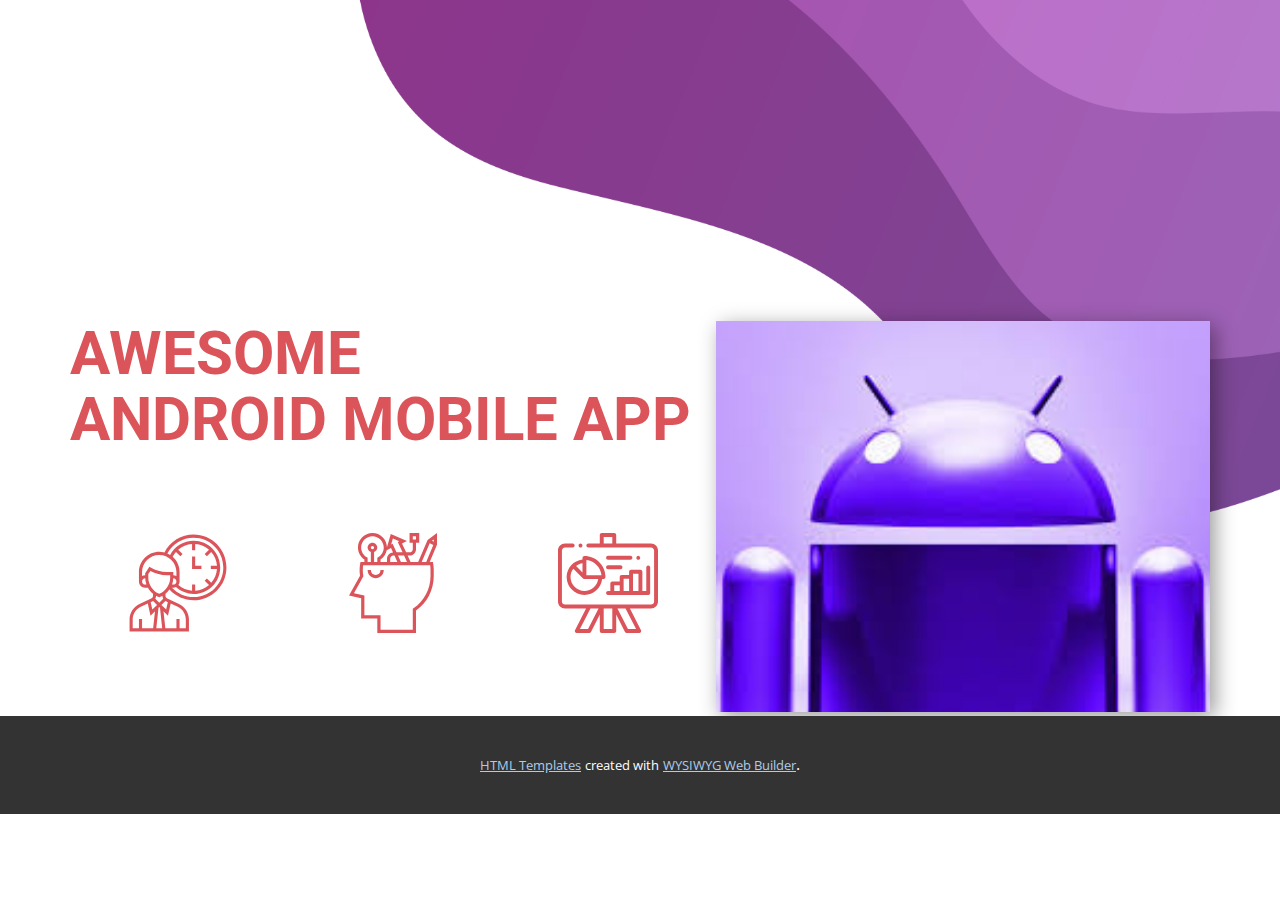
<file: Page-1.html>
<!DOCTYPE html>
<html style="font-size: 16px;">
  <head>
    <meta name="viewport" content="width=device-width, initial-scale=1.0">
    <meta charset="utf-8">
    <meta name="keywords" content="AwesomeAndroid mobile App">
    <meta name="description" content="">
    <meta name="page_type" content="np-template-header-footer-from-plugin">
    <title>Page 1</title>
    <link rel="stylesheet" href="nicepage.css" media="screen">
<link rel="stylesheet" href="Page-1.css" media="screen">
    <script class="u-script" type="text/javascript" src="jquery.js" defer=""></script>
    <script class="u-script" type="text/javascript" src="nicepage.js" defer=""></script>
    <meta name="generator" content="Nicepage 3.26.0, nicepage.com">
    <link id="u-theme-google-font" rel="stylesheet" href="https://fonts.googleapis.com/css?family=Roboto:100,100i,300,300i,400,400i,500,500i,700,700i,900,900i|Open+Sans:300,300i,400,400i,600,600i,700,700i,800,800i">
    
    
    <script type="application/ld+json">{
		"@context": "http://schema.org",
		"@type": "Organization",
		"name": ""
}</script>
    <meta name="theme-color" content="#478ac9">
    <meta property="og:title" content="Page 1">
    <meta property="og:type" content="website">
  </head>
  <body class="u-body">
    <section class="u-align-center u-clearfix u-image u-section-1" id="carousel_c175">
      <div class="u-clearfix u-sheet u-sheet-1">
        <div class="u-clearfix u-expanded-width u-layout-wrap u-layout-wrap-1">
          <div class="u-gutter-0 u-layout">
            <div class="u-layout-row">
              <div class="u-size-34 u-size-60-md">
                <div class="u-layout-col">
                  <div class="u-size-40">
                    <div class="u-layout-row">
                      <div class="u-align-left u-container-style u-layout-cell u-left-cell u-size-60 u-layout-cell-1">
                        <div class="u-container-layout u-valign-bottom u-container-layout-1">
                          <h1 class="u-text u-text-palette-2-base u-title u-text-1">Awesome<br>Android mobile App
                          </h1>
                        </div>
                      </div>
                    </div>
                  </div>
                  <div class="u-size-20">
                    <div class="u-layout-row">
                      <div class="u-align-center u-container-style u-layout-cell u-left-cell u-size-20 u-layout-cell-2">
                        <div class="u-container-layout u-container-layout-2"><span class="u-icon u-icon-circle u-text-palette-2-base u-icon-1"><svg class="u-svg-link" preserveAspectRatio="xMidYMin slice" viewBox="0 0 64 64" style=""><use xmlns:xlink="http://www.w3.org/1999/xlink" xlink:href="#svg-064b"></use></svg><svg xmlns="http://www.w3.org/2000/svg" id="svg-064b" enable-background="new 0 0 64 64" viewBox="0 0 64 64" class="u-svg-content"><path d="m42 1c-7.878 0-15.114 4.469-18.689 11.444-1.059-.28-2.165-.444-3.311-.444-7.168 0-13 5.832-13 13v6c0 2.206 1.794 4 4 4h1.739c.833 1.47 1.937 2.78 3.261 3.847v1.242c0 .773-.453 1.485-1.154 1.812l-7.498 3.499c-3.856 1.8-6.348 5.713-6.348 9.969v7.631h38v-7.631c0-4.256-2.492-8.168-6.348-9.968l-7.498-3.499c-.701-.327-1.154-1.039-1.154-1.813v-1.242c.959-.773 1.803-1.673 2.513-2.669 3.977 4.35 9.547 6.822 15.487 6.822 11.58 0 21-9.42 21-21s-9.42-21-21-21zm-22 13c6.065 0 11 4.935 11 11v2.556c-.591-.344-1.268-.556-2-.556v-2h-4.169c-3.633 0-7.201-.988-10.316-2.857l-.818-.491-2.697 4.045v1.303c-.732 0-1.409.212-2 .556v-2.556c0-6.065 4.935-11 11-11zm10.712-1.873 2.802 2.802 1.414-1.414-2.804-2.804c2.442-2.133 5.549-3.452 8.876-3.674v3.963h2v-3.949c3.383.225 6.457 1.569 8.861 3.674l-2.79 2.79 1.414 1.414 2.79-2.79c2.105 2.404 3.45 5.478 3.674 8.861h-3.949v2h3.949c-.225 3.383-1.569 6.457-3.674 8.861l-2.79-2.79-1.414 1.414 2.79 2.79c-2.404 2.105-5.478 3.45-8.861 3.674v-3.949h-2v3.951c-3.26-.214-6.313-1.463-8.782-3.597.486-.662.782-1.471.782-2.354v-6c0-3.871-1.709-7.341-4.402-9.725.577-1.149 1.288-2.205 2.114-3.148zm-1.733 16.873h.021c1.103 0 2 .897 2 2s-.897 2-2 2h-.817c.464-1.269.738-2.614.796-4zm-17.979 4c-1.103 0-2-.897-2-2s.897-2 2-2h.021c.057 1.386.331 2.731.796 4zm4.691 10.714c.136-.064.264-.141.391-.218l2.504 2.504-3.005 3.005-1.055-4.747zm4.781 4.172 1.414 13.114h-3.773l1.414-13.114.473-.472zm-17.472 7.483c0-3.482 2.039-6.683 5.194-8.156l4.476-2.089 1.749 7.871 2.854-2.854-1.171 10.859h-7.102v-6h-2v6h-4zm34 0v5.631h-4v-6h-2v6h-7.102l-1.171-10.859 2.854 2.854 1.749-7.871 4.476 2.089c3.155 1.473 5.194 4.674 5.194 8.156zm-11.526-11.111-1.055 4.747-3.005-3.005 2.504-2.504c.127.078.254.154.391.218zm-2.944-2.202-2.53 2.53-2.53-2.53c.322-.567.51-1.21.524-1.882.53.288 1.08.547 1.655.763l.351.131.351-.131c.575-.216 1.125-.475 1.655-.763.015.672.202 1.315.524 1.882zm-2.53-3.131c-4.203-1.74-7-5.899-7-10.469v-2.153l1.314-1.972c3.225 1.749 6.84 2.669 10.517 2.669h2.169v1.456c0 4.57-2.797 8.73-7 10.469zm22 2.075c-5.294 0-10.261-2.173-13.848-6h.848c.591 0 1.148-.137 1.653-.368 3.124 2.812 7.112 4.368 11.347 4.368 9.374 0 17-7.626 17-17s-7.626-17-17-17c-6.323 0-12.096 3.514-15.027 9.047-.558-.357-1.143-.675-1.755-.945 3.278-6.167 9.749-10.102 16.782-10.102 10.477 0 19 8.523 19 19s-8.523 19-19 19z"></path><path d="m47 21h-4v-6h-2v8h6z"></path></svg></span>
                        </div>
                      </div>
                      <div class="u-align-center u-container-style u-layout-cell u-size-20 u-layout-cell-3">
                        <div class="u-container-layout u-container-layout-3"><span class="u-icon u-icon-circle u-text-palette-2-base u-icon-2"><svg class="u-svg-link" preserveAspectRatio="xMidYMin slice" viewBox="0 0 295.238 295.238" style=""><use xmlns:xlink="http://www.w3.org/1999/xlink" xlink:href="#svg-d5a7"></use></svg><svg xmlns="http://www.w3.org/2000/svg" xmlns:xlink="http://www.w3.org/1999/xlink" version="1.1" id="svg-d5a7" x="0px" y="0px" viewBox="0 0 295.238 295.238" style="enable-background:new 0 0 295.238 295.238;" xml:space="preserve" class="u-svg-content"><g><g><g><path d="M277.462,0.09l-27.681,20.72l-27.838,64.905h-22.386l-8.79-19.048h5.743c10.505,0,19.048-8.452,19.048-18.957V28.571     h9.524V0H196.51v28.571h9.524V47.71c0,5.248-4.271,9.433-9.524,9.433h-10.138L174.2,30.81l14.581-7.267L141.038,3.095     l-11.224,39.281c-0.305-23.371-19.386-42.29-42.829-42.29c-23.633,0-42.857,19.224-42.857,42.857     c0,14.281,7.233,27.676,19.048,35.595v7.176H51.643L50.9,89.619c-2.314,12.005-2.529,24.343-0.638,36.648l-32.486,57.905     l35.876,8.195v60.014h47.619v42.857h114.286v-66.357c33.333-23.581,52.371-61.495,52.343-101.943l0.01-17.371     c0-6.548-0.605-13.276-1.824-19.905l-0.705-3.948h-9.348l21.429-51.338V0.09z M206.033,19.138V9.614h9.524v9.524H206.033z      M189.067,85.714h-18.062l-8.657-19.048h17.929L189.067,85.714z M147.219,16.119l18.929,8.11l-4.467,2.19l14.2,30.724h-17.862     l-11.605-25.471l-4.262,2.152L147.219,16.119z M160.543,85.715h-21.176v-9.433c0-5.252,4.271-9.614,9.524-9.614h2.995v-0.001     L160.543,85.715z M141.843,44.652l5.776,12.71c-9.905,0.667-17.776,8.848-17.776,18.919v9.433h-19.048v-7.176     c9.529-6.386,15.995-16.352,18.176-27.452L141.843,44.652z M53.653,42.948c0-18.376,14.957-33.333,33.333-33.333     c18.376,0,33.333,14.957,33.333,33.333c0,11.829-6.39,22.881-16.671,28.838l-2.376,1.371v12.557h-9.524V56.352     c5.529-1.971,9.524-7.21,9.524-13.41c0-7.876-6.41-14.286-14.286-14.286c-7.876,0-14.286,6.411-14.286,14.287     c0,6.2,3.995,11.438,9.524,13.41v29.362H72.7V73.157l-2.376-1.376C60.043,65.824,53.653,54.776,53.653,42.948z M86.986,47.71     c-2.629,0-4.762-2.139-4.762-4.762c0-2.629,2.133-4.762,4.762-4.762c2.629,0,4.762,2.133,4.762,4.762S89.615,47.71,86.986,47.71z      M257.366,95.239c0.691,4.761,1.039,9.59,1.039,14.285l0.01,17.405c0.029,38.148-18.795,73.871-50.286,95.552l-2.095,1.429     v61.805h-95.238v-42.857h-47.62v-58.086l-30.862-7.043l27.876-49.7l-0.271-1.7c-1.771-10.419-1.871-21.567-0.333-31.09h3.59     h47.619H257.366z M245.714,85.714H232.3l23.738-55.343l10.557,5.257L245.714,85.714z M267.938,25.714l-5.267-2.633l5.267-3.943     V25.714z"></path><path d="M96.51,123.81c-7.876,0-14.286-4.762-14.286-14.286H72.7c0,14.286,10.681,23.81,23.81,23.81     c13.129,0,23.81-9.524,23.81-23.81h-9.524C110.795,119.048,104.386,123.81,96.51,123.81z"></path>
</g>
</g>
</g><g></g><g></g><g></g><g></g><g></g><g></g><g></g><g></g><g></g><g></g><g></g><g></g><g></g><g></g><g></g></svg></span>
                        </div>
                      </div>
                      <div class="u-align-center u-container-style u-layout-cell u-size-20 u-layout-cell-4">
                        <div class="u-container-layout u-container-layout-4"><span class="u-icon u-icon-circle u-text-palette-2-base u-icon-3"><svg class="u-svg-link" preserveAspectRatio="xMidYMin slice" viewBox="0 0 512 512" style=""><use xmlns:xlink="http://www.w3.org/1999/xlink" xlink:href="#svg-0b28"></use></svg><svg xmlns="http://www.w3.org/2000/svg" xmlns:xlink="http://www.w3.org/1999/xlink" version="1.1" id="svg-0b28" x="0px" y="0px" viewBox="0 0 512 512" style="enable-background:new 0 0 512 512;" xml:space="preserve" class="u-svg-content"><g id="XMLID_1362_"><g id="XMLID_177_"><path id="XMLID_214_" d="M44.173,225.773c0,50.296,40.918,91.214,91.214,91.214c46.917,0,85.667-35.606,90.663-81.214h7.11    c5.522,0,10-4.478,10-10C243.16,166.347,194.813,118,135.387,118c-5.522,0-10,4.478-10,10v7.11    C79.779,140.106,44.173,178.857,44.173,225.773z M125.387,201.631l-32.763-32.763c9.394-7.077,20.589-11.874,32.763-13.593    V201.631z M135.387,296.987c-39.268,0-71.214-31.946-71.214-71.214c0-16.035,5.331-30.846,14.309-42.763l49.834,49.834    c0.001,0.001,0.002,0.001,0.004,0.003c1.81,1.808,4.308,2.926,7.067,2.926h70.498    C201.006,270.321,171.259,296.987,135.387,296.987z M145.387,138.566c40.429,4.604,72.604,36.778,77.207,77.207h-77.207V138.566z"></path><path id="XMLID_961_" d="M476.089,54H298V10c0-5.522-4.478-10-10-10h-64c-5.522,0-10,4.478-10,10v44h-58.671    c-5.522,0-10,4.478-10,10s4.478,10,10,10h320.76C484.862,74,492,81.138,492,89.911v260.178c0,8.773-7.138,15.911-15.911,15.911    H35.911C27.138,366,20,358.862,20,350.089V89.911C20,81.138,27.138,74,35.911,74h39.257c5.522,0,10-4.478,10-10s-4.478-10-10-10    H35.911C16.109,54,0,70.109,0,89.911v260.178C0,369.891,16.109,386,35.911,386h107.793L87.084,497.472    c-1.574,3.1-1.426,6.795,0.393,9.759C89.296,510.194,92.523,512,96,512h64c3.765,0,7.211-2.114,8.916-5.472L214,417.769V502    c0,5.522,4.478,10,10,10h64c5.522,0,10-4.478,10-10v-84.231l45.084,88.759c1.705,3.357,5.151,5.472,8.916,5.472h64    c3.477,0,6.704-1.806,8.523-4.77c1.818-2.964,1.967-6.659,0.393-9.759L368.295,386h107.793C495.891,386,512,369.891,512,350.089    V89.911C512,70.109,495.891,54,476.089,54z M234,54V20h44v34H234z M153.863,492h-41.567l53.841-106h41.567L153.863,492z M278,492    h-44V386h44V492z M399.704,492h-41.567l-53.841-106h41.567L399.704,492z"></path><path id="XMLID_1000_" d="M115.17,74c2.64,0,5.21-1.07,7.08-2.931c1.859-1.859,2.93-4.439,2.93-7.069s-1.07-5.21-2.93-7.07    c-1.86-1.86-4.44-2.93-7.08-2.93c-2.63,0-5.21,1.069-7.061,2.93c-1.869,1.86-2.939,4.44-2.939,7.07s1.07,5.21,2.939,7.069    C109.96,72.93,112.54,74,115.17,74z"></path><path id="XMLID_1001_" d="M256.127,185.066H320c5.522,0,10-4.478,10-10s-4.478-10-10-10h-63.873c-5.522,0-10,4.478-10,10    S250.604,185.066,256.127,185.066z"></path><path id="XMLID_1025_" d="M256.127,137.066h114.871c5.522,0,10-4.478,10-10s-4.478-10-10-10H256.127c-5.522,0-10,4.478-10,10    S250.604,137.066,256.127,137.066z"></path><path id="XMLID_1026_" d="M418.069,134.14c1.86-1.859,2.931-4.439,2.931-7.07c0-2.63-1.07-5.21-2.931-7.069    c-1.859-1.87-4.439-2.931-7.069-2.931s-5.21,1.061-7.07,2.931c-1.86,1.859-2.93,4.43-2.93,7.069c0,2.631,1.069,5.211,2.93,7.07    c1.86,1.86,4.44,2.93,7.07,2.93S416.21,136,418.069,134.14z"></path><path id="XMLID_1036_" d="M256.127,316.987H462c5.522,0,10-4.478,10-10V176.313c0-5.522-4.478-10-10-10s-10,4.478-10,10v120.675    h-20v-98.736c0-5.522-4.478-10-10-10h-48c-5.522,0-10,4.478-10,10v16.575h-38c-5.522,0-10,4.478-10,10v23.101h-38    c-5.522,0-10,4.478-10,10v39.061h-11.873c-5.522,0-10,4.478-10,10S250.604,316.987,256.127,316.987z M384,208.251h28v88.736h-28    v-72.161V208.251z M336,234.826h28v62.161h-28v-39.061V234.826z M288,267.927h28v29.061h-28V267.927z"></path>
</g>
</g></svg></span>
                        </div>
                      </div>
                    </div>
                  </div>
                </div>
              </div>
              <div class="u-size-26 u-size-60-md">
                <div class="u-layout-row">
                  <div class="u-container-style u-layout-cell u-right-cell u-shape-rectangle u-size-60 u-layout-cell-5" data-href="https://nicepage.com">
                    <div class="u-container-layout u-valign-bottom u-container-layout-5">
                      <img class="u-expanded-width u-image u-image-default u-image-1" alt="" data-image-width="225" data-image-height="225" src="images/images.png">
                    </div>
                  </div>
                </div>
              </div>
            </div>
          </div>
        </div>
      </div>
    </section>
    
    
    
    <section class="u-backlink u-clearfix u-grey-80">
      <a class="u-link" href="https://nicepage.com/html-templates" target="_blank">
        <span>HTML Templates</span>
      </a>
      <p class="u-text">
        <span>created with</span>
      </p>
      <a class="u-link" href="https://nicepage.com/" target="_blank">
        <span>WYSIWYG Web Builder</span>
      </a>. 
    </section>
  </body>
</html>
</file>
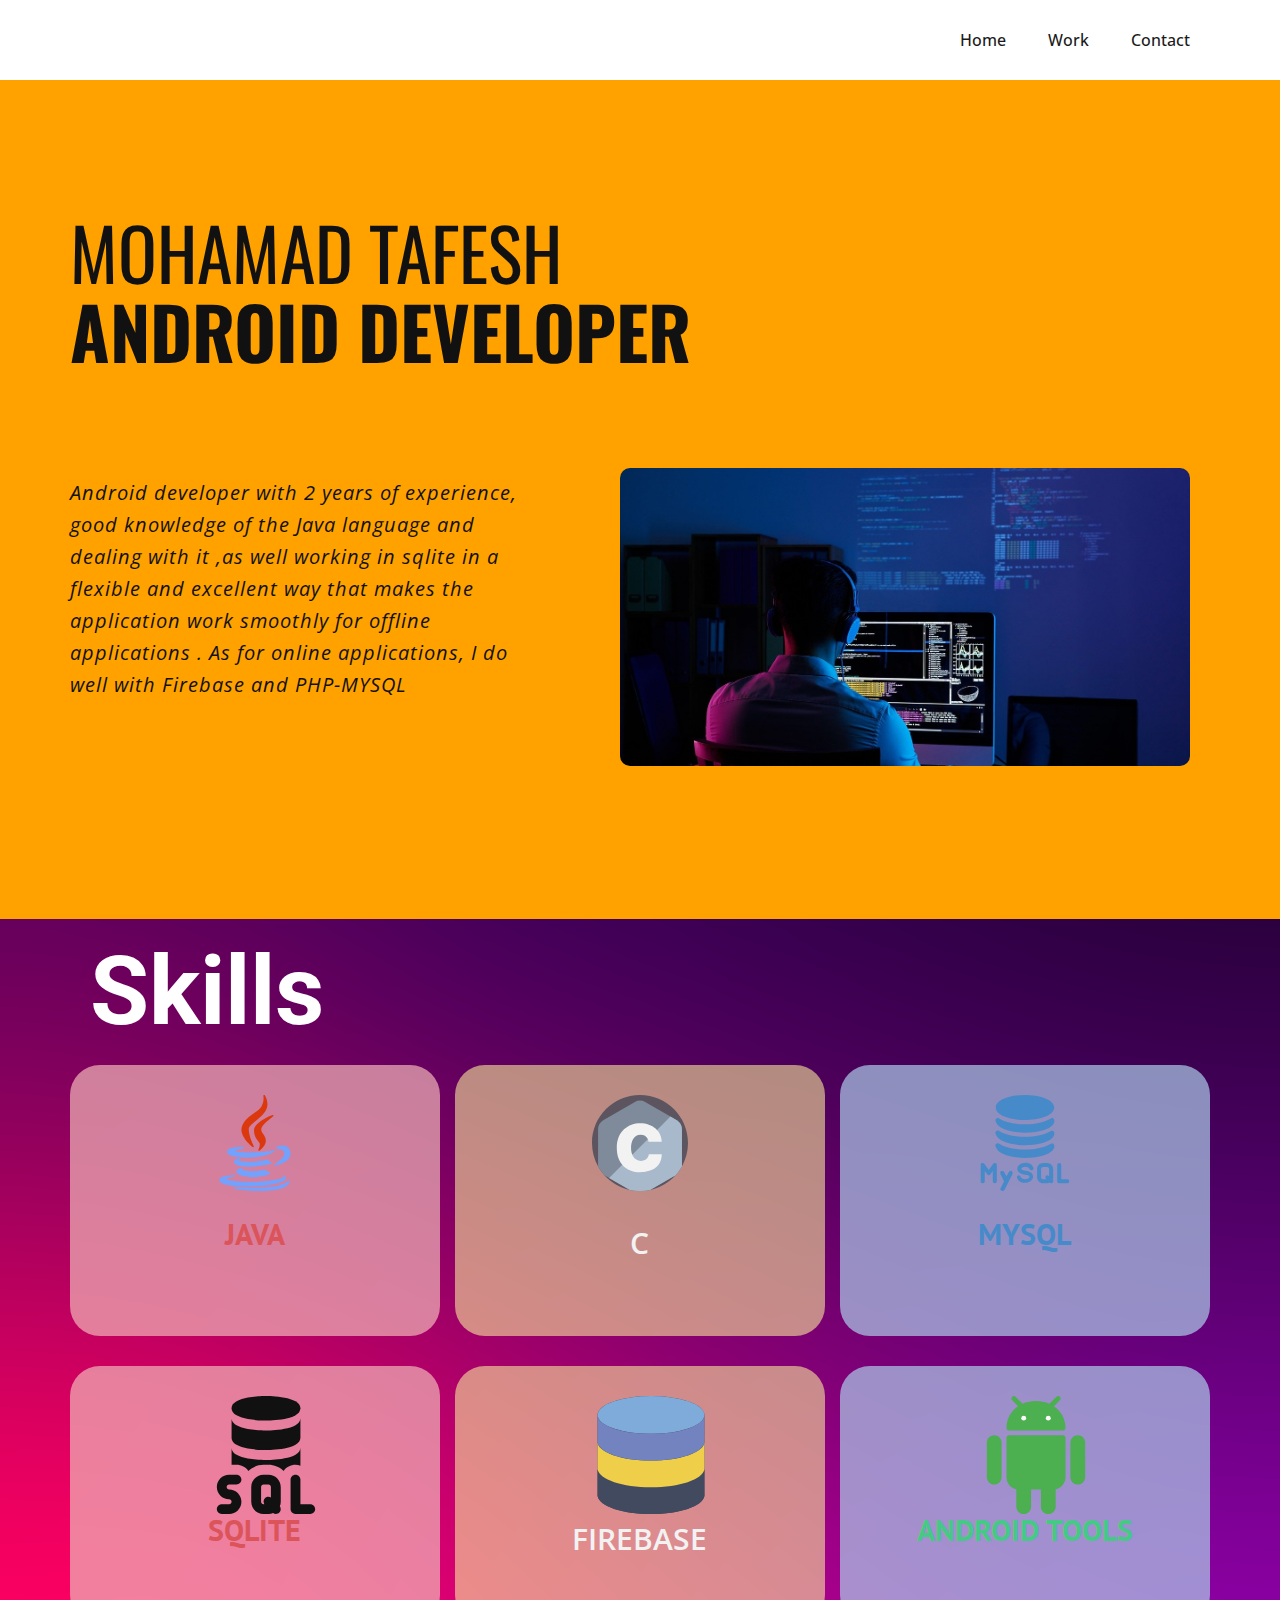
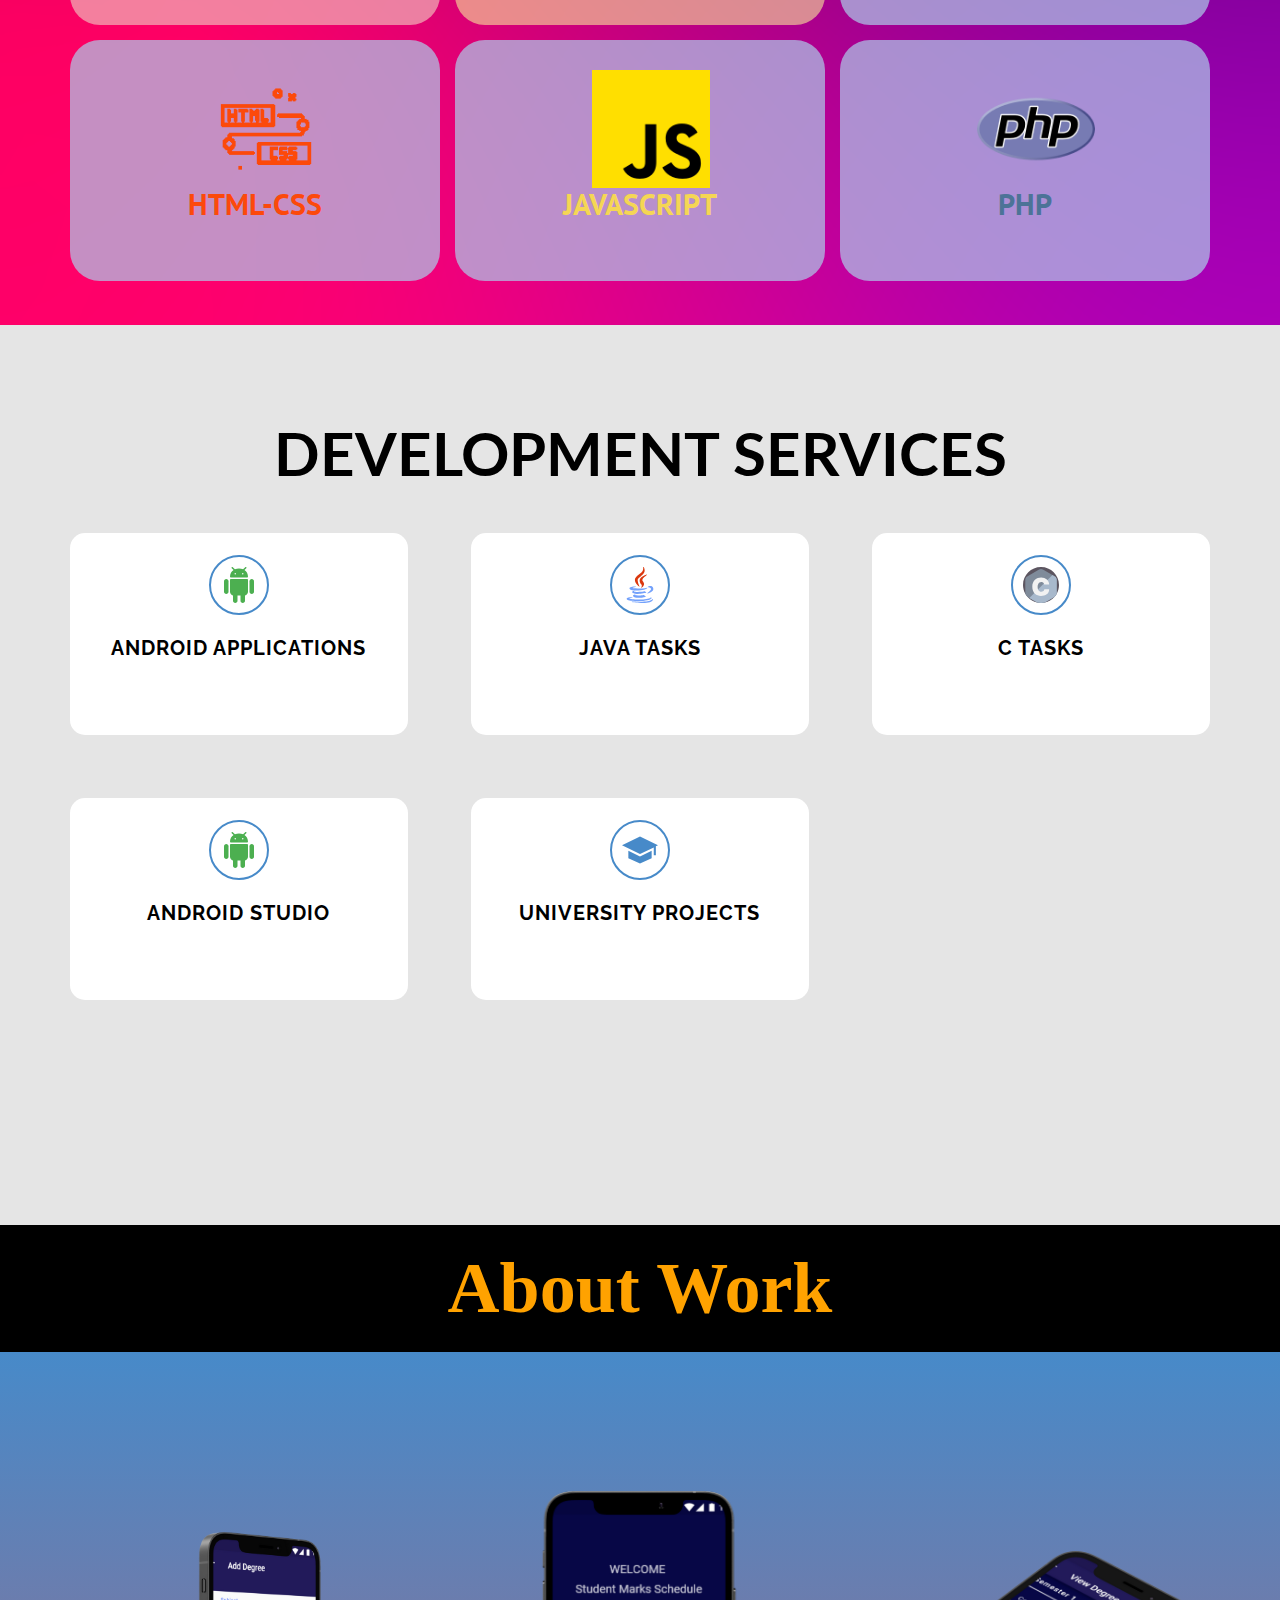
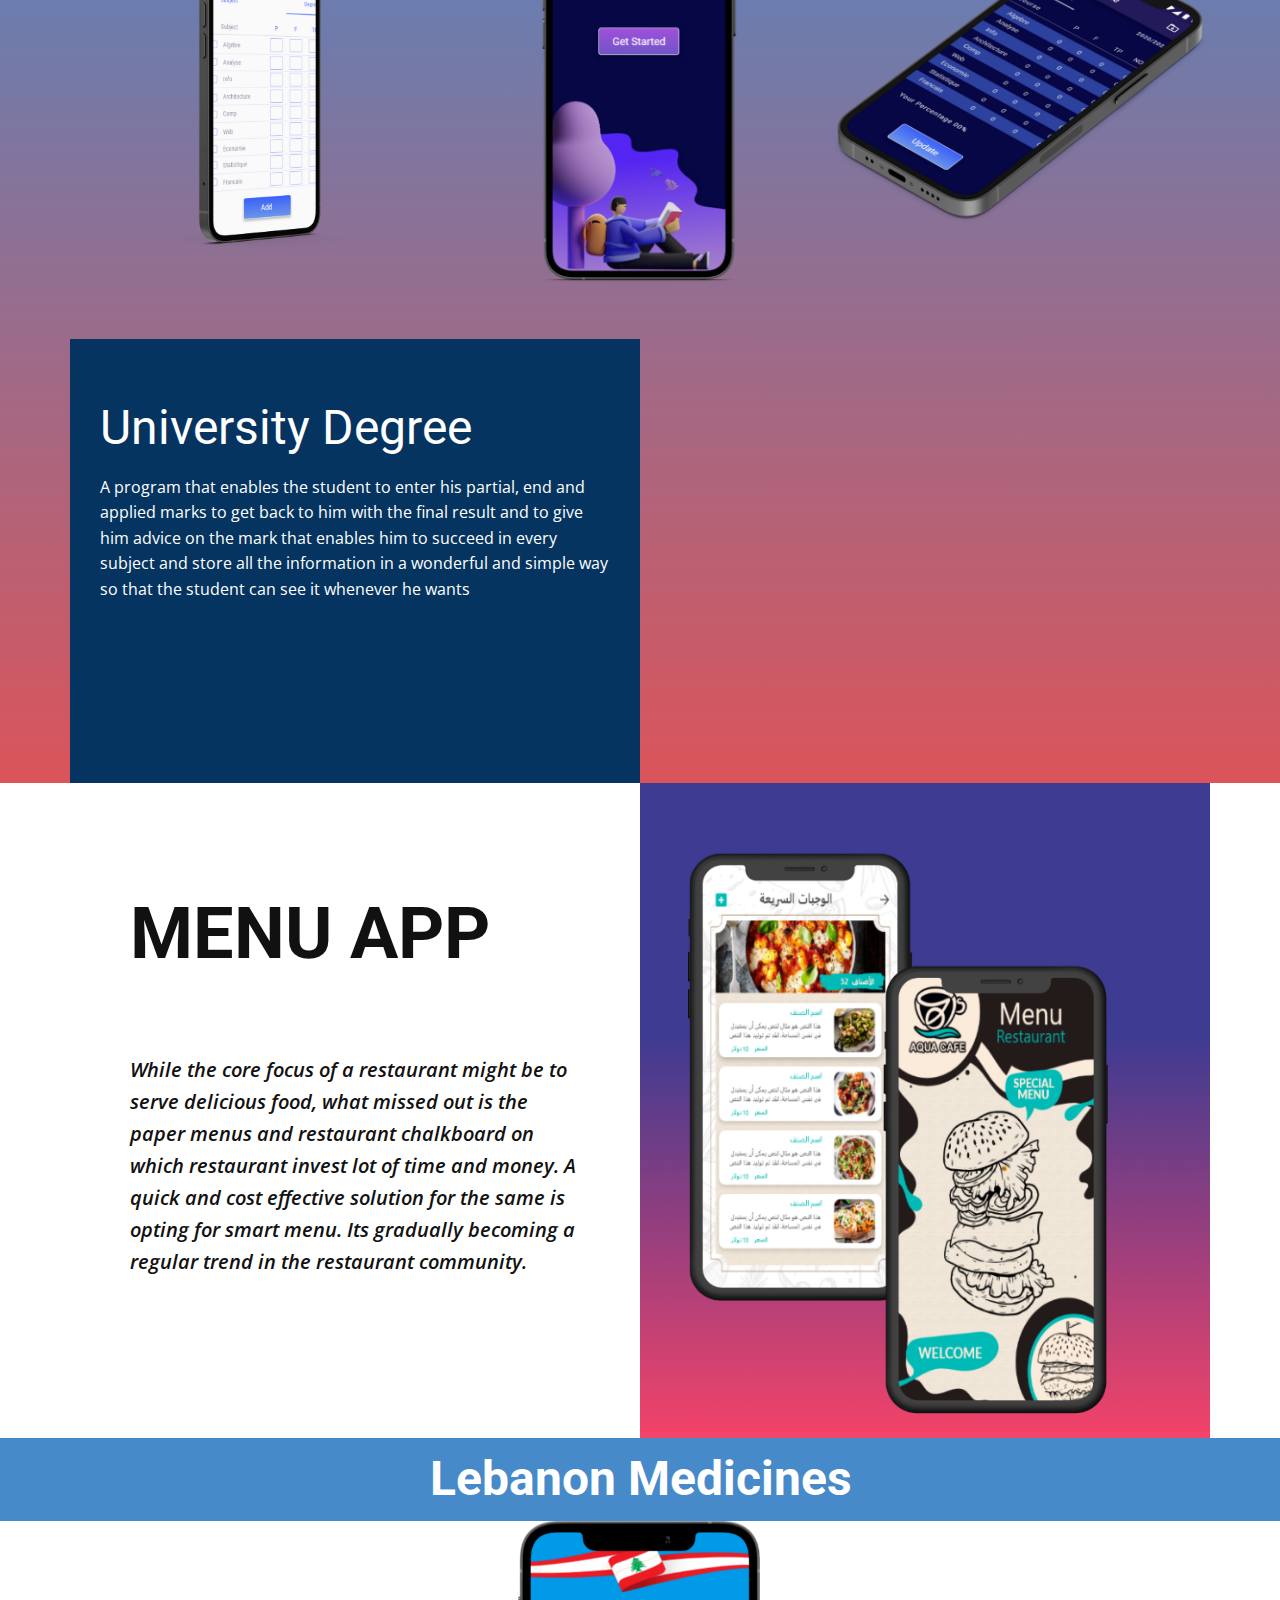
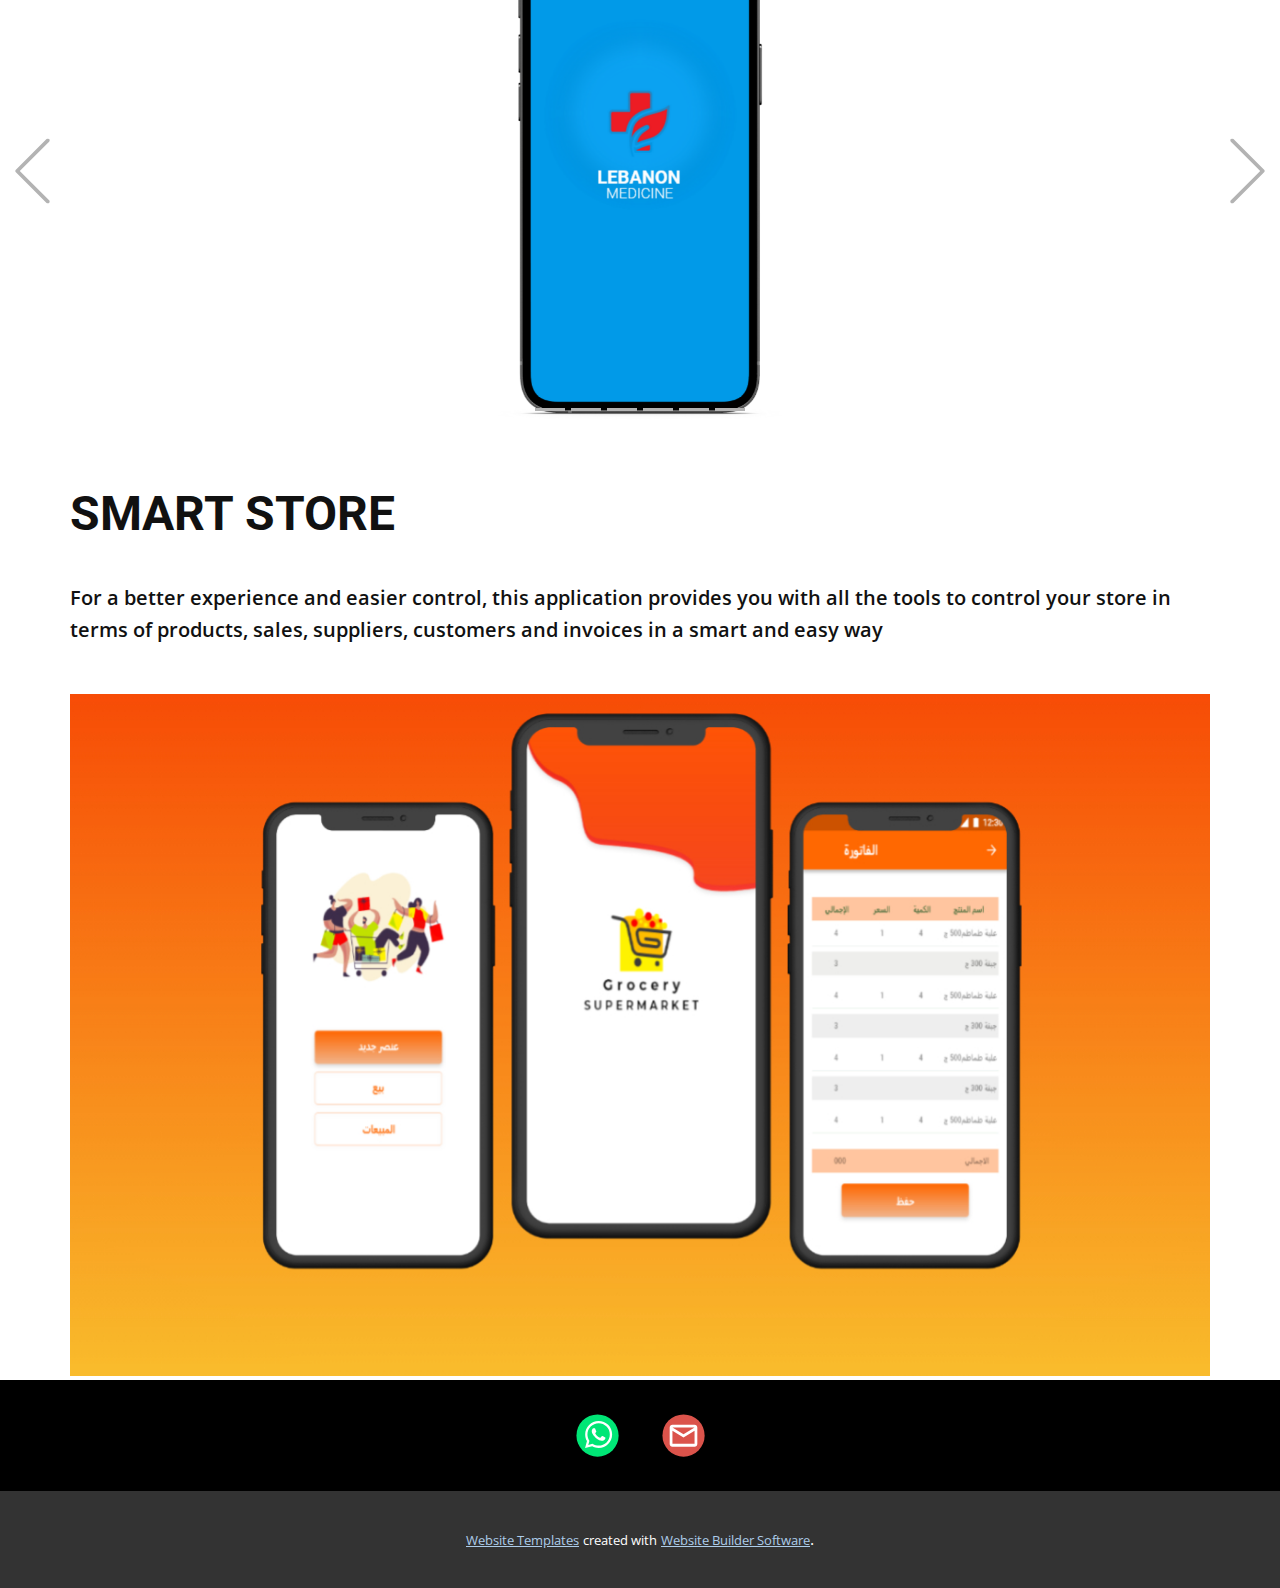
<file: TAFESH.html>
<!DOCTYPE html>
<html style="font-size: 16px;"><head>
    <meta name="viewport" content="width=device-width, initial-scale=1.0">
    <meta charset="utf-8">
    <meta name="keywords" content="News of ourart gallery, INTUITIVE">
    <meta name="description" content="">
    <meta name="page_type" content="np-template-header-footer-from-plugin">
    <title>TAFESH</title>
    <link rel="stylesheet" href="nicepage.css" media="screen">
<link rel="stylesheet" href="TAFESH.css" media="screen">
    <script class="u-script" type="text/javascript" src="jquery.js" defer=""></script>
    <script class="u-script" type="text/javascript" src="nicepage.js" defer=""></script>
    <meta name="generator" content="Nicepage 4.2.0, nicepage.com">
    <meta property="og:title" content="TAFESH">
    <meta property="og:description" content="AWESOME ANDROID  MOBILE APP">
    <meta property="og:image" content="images/e5cdc34fc02b1bd8642d5204412fdc80c68397289f9897ac048cdc6f1bf29e2d18fc78e98eee8f284fa69d630424476f8e7599ebbce9a0c1a0e722_1280.jpg">
    <link id="u-theme-google-font" rel="stylesheet" href="https://fonts.googleapis.com/css?family=Roboto:100,100i,300,300i,400,400i,500,500i,700,700i,900,900i|Open+Sans:300,300i,400,400i,600,600i,700,700i,800,800i">
    <link id="u-page-google-font" rel="stylesheet" href="https://fonts.googleapis.com/css?family=Oswald:200,300,400,500,600,700|PT+Sans:400,400i,700,700i|Lato:100,100i,300,300i,400,400i,700,700i,900,900i|Raleway:100,100i,200,200i,300,300i,400,400i,500,500i,600,600i,700,700i,800,800i,900,900i">
    
    
    
    
    
    
    
    
    
    
    
    <script type="application/ld+json">{
		"@context": "http://schema.org",
		"@type": "Organization",
		"name": ""
}</script>
    <meta name="theme-color" content="#478ac9">
    <meta property="og:type" content="website">
  </head>
  <body class="u-body"><header class="u-clearfix u-header u-header" id="sec-d3f8"><div class="u-clearfix u-sheet u-valign-middle u-sheet-1">
        <nav class="u-menu u-menu-dropdown u-offcanvas u-menu-1">
          <div class="menu-collapse" style="font-size: 1rem; letter-spacing: 0px; font-weight: 500;">
            <a class="u-button-style u-custom-active-border-color u-custom-active-color u-custom-border u-custom-border-color u-custom-borders u-custom-hover-border-color u-custom-hover-color u-custom-left-right-menu-spacing u-custom-padding-bottom u-custom-text-active-color u-custom-text-color u-custom-text-hover-color u-custom-top-bottom-menu-spacing u-nav-link u-text-active-palette-1-base u-text-hover-palette-2-base" href="#">
              <svg viewBox="0 0 24 24"><use xmlns:xlink="http://www.w3.org/1999/xlink" xlink:href="#menu-hamburger"></use></svg>
              <svg version="1.1" xmlns="http://www.w3.org/2000/svg" xmlns:xlink="http://www.w3.org/1999/xlink"><defs><symbol id="menu-hamburger" viewBox="0 0 16 16" style="width: 16px; height: 16px;"><rect y="1" width="16" height="2"></rect><rect y="7" width="16" height="2"></rect><rect y="13" width="16" height="2"></rect>
</symbol>
</defs></svg>
            </a>
          </div>
          <div class="u-custom-menu u-nav-container">
            <ul class="u-nav u-spacing-2 u-unstyled u-nav-1"><li class="u-nav-item"><a class="u-active-grey-5 u-border-active-palette-1-base u-border-hover-palette-1-base u-button-style u-hover-grey-10 u-nav-link u-text-active-grey-90 u-text-grey-90 u-text-hover-grey-90" href="TAFESH.html#carousel_9b3c" data-page-id="196304613" style="padding: 10px 20px;">Home</a>
</li><li class="u-nav-item"><a class="u-active-grey-5 u-border-active-palette-1-base u-border-hover-palette-1-base u-button-style u-hover-grey-10 u-nav-link u-text-active-grey-90 u-text-grey-90 u-text-hover-grey-90" href="TAFESH.html#carousel_c130" data-page-id="196304613" style="padding: 10px 20px;">Work</a>
</li><li class="u-nav-item"><a class="u-active-grey-5 u-border-active-palette-1-base u-border-hover-palette-1-base u-button-style u-hover-grey-10 u-nav-link u-text-active-grey-90 u-text-grey-90 u-text-hover-grey-90" href="TAFESH.html#sec-8a1d" data-page-id="196304613" style="padding: 10px 20px;">Contact</a>
</li></ul>
          </div>
          <div class="u-custom-menu u-nav-container-collapse">
            <div class="u-black u-container-style u-inner-container-layout u-opacity u-opacity-95 u-sidenav">
              <div class="u-inner-container-layout u-sidenav-overflow">
                <div class="u-menu-close"></div>
                <ul class="u-align-center u-nav u-popupmenu-items u-unstyled u-nav-2"><li class="u-nav-item"><a class="u-button-style u-nav-link" href="TAFESH.html#carousel_9b3c" data-page-id="196304613" style="padding: 10px 20px;">Home</a>
</li><li class="u-nav-item"><a class="u-button-style u-nav-link" href="TAFESH.html#carousel_c130" data-page-id="196304613" style="padding: 10px 20px;">Work</a>
</li><li class="u-nav-item"><a class="u-button-style u-nav-link" href="TAFESH.html#sec-8a1d" data-page-id="196304613" style="padding: 10px 20px;">Contact</a>
</li></ul>
              </div>
            </div>
            <div class="u-black u-menu-overlay u-opacity u-opacity-70"></div>
          </div>
        </nav>
      </div></header>
    <section class="u-align-left u-clearfix u-image u-section-1" id="carousel_9b3c" data-image-width="300" data-image-height="168">
      <div class="u-clearfix u-sheet u-sheet-1">
        <h1 class="u-custom-font u-font-oswald u-text u-title u-text-1">Mohamad tafesh&nbsp;<br>
          <span style="font-weight: 700;">android developer</span>
          <br>
        </h1>
        <img class="u-expanded-width-xs u-image u-image-round u-radius-10 u-image-1" src="images/e5cdc34fc02b1bd8642d5204412fdc80c68397289f9897ac048cdc6f1bf29e2d18fc78e98eee8f284fa69d630424476f8e7599ebbce9a0c1a0e722_1280.jpg?rand=b17d" alt="" data-image-width="1280" data-image-height="854">
        <p class="u-align-left u-text u-text-2"> Android developer with 2 years of experience, good knowledge of the Java language and dealing with it ,as well working in
sqlite in a flexible and excellent way that makes the application work smoothly for offline applications . As for online applications, I do well
with Firebase and PHP-MYSQL</p>
      </div>
    </section>
    <section class="u-clearfix u-image u-section-2" id="carousel_137f" data-image-width="1382" data-image-height="1600">
      <div class="u-clearfix u-sheet u-sheet-1">
        <h1 class="u-align-left u-text u-text-default u-text-white u-title u-text-1">Skills</h1>
        <div class="u-expanded-width u-list u-list-1">
          <div class="u-repeater u-repeater-1">
            <div class="u-container-style u-custom-item u-list-item u-opacity u-opacity-70 u-palette-2-light-2 u-radius-30 u-repeater-item u-shape-round u-list-item-1">
              <div class="u-container-layout u-similar-container u-container-layout-1"><span class="u-custom-item u-icon u-icon-circle u-icon-1"><svg class="u-svg-link" preserveAspectRatio="xMidYMin slice" viewBox="0 0 511.998 511.998" style=""><use xmlns:xlink="http://www.w3.org/1999/xlink" xlink:href="#svg-e99b"></use></svg><svg class="u-svg-content" viewBox="0 0 511.998 511.998" x="0px" y="0px" id="svg-e99b" style="enable-background:new 0 0 511.998 511.998;"><g><path style="fill:#DB380E;" d="M253.464,94.869c-23.658,16.639-50.471,35.498-64.838,66.699   c-24.954,54.435,51.062,113.812,54.311,116.313c0.755,0.581,1.659,0.871,2.56,0.871c0.957,0,1.915-0.327,2.693-0.979   c1.509-1.262,1.937-3.406,1.031-5.152c-0.275-0.53-27.561-53.53-26.547-91.552c0.359-13.243,18.892-28.266,38.512-44.171   c17.97-14.568,38.34-31.079,50.258-50.394c26.164-42.516-2.916-84.322-3.213-84.74c-1.155-1.622-3.287-2.209-5.11-1.41   c-1.821,0.804-2.83,2.773-2.414,4.72c0.059,0.277,5.714,27.923-10.022,56.406C284.203,73.25,269.959,83.268,253.464,94.869z"></path><path style="fill:#DB380E;" d="M353.137,113.617c1.669-1.257,2.159-3.55,1.15-5.38c-1.011-1.83-3.211-2.637-5.165-1.895   c-4.019,1.528-98.416,37.915-98.416,81.88c0,30.307,12.946,46.317,22.399,58.009c3.708,4.586,6.909,8.546,7.964,11.927   c2.97,9.743-4.066,27.353-7.025,33.317c-0.853,1.714-0.435,3.792,1.016,5.044c0.784,0.677,1.763,1.021,2.743,1.021   c0.834,0,1.672-0.248,2.396-0.752c1.623-1.128,39.667-28.026,32.844-60.433c-2.542-12.318-8.595-21.318-13.936-29.26   c-8.274-12.305-14.25-21.193-5.184-37.609C304.545,150.338,352.65,113.981,353.137,113.617z"></path>
</g><g><path style="fill:#73A1FB;" d="M107.418,298.236c-1.618,4.845-0.854,9.651,2.207,13.903c10.233,14.207,46.48,22.029,102.068,22.029   c0.003,0,0.005,0,0.007,0c7.532,0,15.484-0.148,23.629-0.44c88.875-3.181,121.839-30.869,123.199-32.046   c1.482-1.283,1.878-3.419,0.957-5.147c-0.922-1.727-2.909-2.595-4.808-2.072c-31.301,8.546-89.748,11.58-130.288,11.58   c-45.363,0-68.465-3.268-74.121-5.681c2.902-3.985,20.802-11.101,42.983-15.464c2.12-0.416,3.577-2.374,3.367-4.524   s-2.016-3.79-4.177-3.79C179.439,276.584,114.234,277.628,107.418,298.236z"></path><path style="fill:#73A1FB;" d="M404.812,269.718c-18.331,0-35.714,9.188-36.446,9.577c-1.695,0.908-2.555,2.852-2.09,4.72   c0.467,1.865,2.144,3.176,4.067,3.178c0.389,0,39.102,0.317,42.608,22.436c3.106,19.082-36.629,50-52.202,60.304   c-1.682,1.113-2.335,3.263-1.554,5.123c0.665,1.583,2.206,2.573,3.868,2.573c0.29,0,0.584-0.03,0.876-0.092   c3.696-0.791,90.406-19.899,81.238-70.384C439.584,276.213,420.138,269.718,404.812,269.718z"></path><path style="fill:#73A1FB;" d="M345.347,363.755c0.302-1.617-0.371-3.262-1.717-4.207l-20.791-14.563   c-1.014-0.71-2.295-0.933-3.485-0.618c-0.217,0.055-21.959,5.771-53.525,9.276c-12.528,1.405-26.56,2.147-40.582,2.147   c-31.558,0-52.192-3.708-55.197-6.428c-0.398-0.764-0.272-1.111-0.201-1.304c0.546-1.518,3.472-3.322,5.358-4.036   c2.083-0.771,3.206-3.033,2.558-5.157c-0.646-2.127-2.837-3.378-4.999-2.859c-20.856,5.033-31.054,12.071-30.312,20.918   c1.318,15.686,37.65,23.737,68.365,25.865c4.417,0.302,9.194,0.455,14.195,0.455c0.003,0,0.005,0,0.008,0   c51.074,0,116.55-16.025,117.204-16.188C343.825,366.666,345.044,365.375,345.347,363.755z"></path><path style="fill:#73A1FB;" d="M188.602,397.419c1.575-1.024,2.273-2.971,1.714-4.764c-0.557-1.793-2.234-2.971-4.118-2.946   c-2.795,0.074-27.349,1.182-29.068,16.815c-0.52,4.672,0.818,8.941,3.979,12.686c8.816,10.448,32.614,16.658,72.741,18.984   c4.747,0.285,9.569,0.428,14.334,0.428c51.015,0,85.373-15.973,86.812-16.653c1.395-0.66,2.315-2.031,2.397-3.571   s-0.687-3.001-2.003-3.806l-26.275-16.04c-0.912-0.556-2.003-0.74-3.043-0.527c-0.166,0.035-16.849,3.495-42.026,6.913   c-4.764,0.648-10.73,0.977-17.73,0.977c-25.15,0-53.124-4.109-58.489-6.8C187.749,398.613,187.848,397.975,188.602,397.419z"></path><path style="fill:#73A1FB;" d="M224.408,486.85c116.854-0.099,179.571-20.88,191.653-33.957c4.277-4.626,4.739-9.006,4.376-11.867   c-0.898-7.04-7.311-11.35-8.038-11.818c-1.754-1.128-4.108-0.833-5.476,0.745c-1.365,1.578-1.397,3.884-0.027,5.461   c0.737,0.948,1.163,2.535-0.992,4.692c-4.83,4.511-53.545,18.204-134.656,22.318c-11.111,0.577-22.765,0.871-34.636,0.873   c-72.623,0-125.772-9.948-132.749-15.744c2.689-3.864,21.489-10.037,41.482-13.529c2.253-0.393,3.775-2.516,3.426-4.776   c-0.349-2.259-2.432-3.814-4.709-3.519c-0.564,0.077-2.478,0.191-4.694,0.327c-32.988,2.014-71.109,6.503-73.098,23.5   c-0.604,5.179,0.935,9.881,4.576,13.973c8.909,10.01,34.516,23.319,153.558,23.319C224.406,486.85,224.406,486.85,224.408,486.85z"></path><path style="fill:#73A1FB;" d="M439.013,456.578c-1.652-0.764-3.604-0.378-4.836,0.952c-0.171,0.185-17.74,18.556-70.564,29.344   c-20.223,4.052-58.183,6.107-112.826,6.107c-54.745,0-106.838-2.154-107.357-2.176c-2.176-0.106-4.037,1.476-4.333,3.618   c-0.297,2.14,1.083,4.158,3.184,4.658c0.542,0.128,55.135,12.918,129.779,12.918c35.801,0,70.639-2.907,103.548-8.645   c61.361-10.757,65.657-41.183,65.81-42.473C441.632,459.078,440.662,457.342,439.013,456.578z"></path>
</g></svg></span>
                <h3 class="u-align-center u-custom-font u-custom-item u-font-pt-sans u-text u-text-palette-2-base u-text-2"> Java</h3>
              </div>
            </div>
            <div class="u-align-center u-container-style u-custom-item u-list-item u-opacity u-opacity-60 u-palette-3-light-2 u-radius-30 u-repeater-item u-shape-round u-list-item-2">
              <div class="u-container-layout u-similar-container u-container-layout-2"><span class="u-custom-item u-icon u-icon-circle u-icon-2"><svg class="u-svg-link" preserveAspectRatio="xMidYMin slice" viewBox="0 0 512 512" style=""><use xmlns:xlink="http://www.w3.org/1999/xlink" xlink:href="#svg-3261"></use></svg><svg class="u-svg-content" viewBox="0 0 512 512" x="0px" y="0px" id="svg-3261" style="enable-background:new 0 0 512 512;"><path style="fill:#5C5560;" d="M512,256c0,45.411-11.828,88.074-32.569,125.053c-9.498,16.927-20.867,32.674-33.823,46.947  c-35.297,38.891-82.38,66.863-135.617,78.294h-0.01C292.571,510.036,274.526,512,256,512s-36.603-1.964-54.011-5.716h-0.01  c-53.227-11.431-100.3-39.414-135.596-78.284c-12.957-14.273-24.315-30.02-33.813-46.958C11.818,344.064,0,301.422,0,256  C0,114.615,114.615,0,256,0S512,114.615,512,256z"></path><path style="fill:#7F8B9A;" d="M479.608,181.791v194.957c0,1.442-0.052,2.884-0.178,4.305  c-9.498,16.927-20.867,32.674-33.823,46.947L309.99,506.295h-0.01C292.571,510.036,274.526,512,256,512s-36.603-1.964-54.011-5.716  h-0.01L91.052,442.253l-24.67-14.252c-12.957-14.273-24.315-30.02-33.813-46.958c-0.125-1.421-0.178-2.853-0.178-4.295V181.791  c0-19.56,10.439-37.637,27.376-47.428l168.845-97.479c16.959-9.791,37.815-9.791,54.763,0l135.064,77.981l33.792,19.498  C469.159,144.154,479.608,162.231,479.608,181.791z"></path><path style="fill:#A8B9CC;" d="M479.608,181.791v194.957c0,1.442-0.052,2.884-0.178,4.305  c-9.498,16.927-20.867,32.674-33.823,46.947L309.99,506.295C292.582,510.036,274.526,512,256,512s-36.603-1.964-54.011-5.716  L91.052,442.253L418.44,114.866l33.792,19.498C469.159,144.154,479.608,162.231,479.608,181.791z"></path><path style="fill:#F2F2F2;" d="M371.962,249.65c0-57.004-49.18-99.478-114.009-99.478s-125.745,42.474-125.745,131.893  s59.239,129.656,122.951,129.656s116.804-29.061,116.804-95.566h-68.741c0,0-2.235,35.209-41.915,35.209  s-53.092-37.444-53.092-68.182s11.736-70.977,50.857-70.977s43.033,37.444,43.033,37.444h69.857V249.65z"></path></svg></span>
                <p class="u-align-center u-custom-item u-text u-text-custom-color-2 u-text-3">C</p>
              </div>
            </div>
            <div class="u-align-center u-container-style u-custom-item u-list-item u-opacity u-opacity-70 u-palette-1-light-2 u-radius-30 u-repeater-item u-shape-round u-list-item-3">
              <div class="u-container-layout u-similar-container u-container-layout-3"><span class="u-custom-item u-icon u-icon-circle u-icon-3"><svg class="u-svg-link" preserveAspectRatio="xMidYMin slice" viewBox="0 0 512.001 512.001" style=""><use xmlns:xlink="http://www.w3.org/1999/xlink" xlink:href="#svg-754c"></use></svg><svg class="u-svg-content" viewBox="0 0 512.001 512.001" id="svg-754c"><g><g><path d="m99.281 362.953c-4.294-2.147-8.971-.357-12.881 4.294l-23.616 32.203-23.616-32.203c-3.074-4.4-8.703-5.28-12.882-4.294-4.672 1.103-6.44 6.44-6.44 10.735v85.874c0 6.44 4.294 10.735 10.735 10.735s10.735-4.294 10.735-10.735v-53.672l12.88 17.175c4.294 6.44 12.882 6.44 17.175 0l12.881-17.175v53.672c-.001 6.441 4.293 10.735 10.734 10.735 6.44 0 10.735-4.294 10.735-10.735v-85.874c-.001-4.295-2.147-8.588-6.44-10.735z"></path>
</g>
</g><g><g><path d="m258.148 382.274c12.881 0 19.132 7.13 21.468 10.735 5.357 8.267 8.827 9.906 14.54 7.764 7.044-2.642 7.422-6.038 6.929-9.91-2.146-17.175-19.322-30.055-42.937-30.055-23.616 0-42.937 15.029-42.937 32.203s12.931 27.371 38.693 31.664l4.244.538c17.175 2.146 21.418 6.129 21.355 11.538-.08 6.788-10.622 12.077-23.502 12.077-12.882 0-19.079-6.92-21.468-10.735-3.933-6.278-6.44-10.735-10.734-10.735-6.44 0-11.909 5.617-10.735 10.735 3.605 16.394 19.322 30.055 42.937 30.055 23.616 0 42.937-15.029 42.937-32.203 0-17.175-12.605-27.609-38.369-31.902l-2.421-.3c-19.322-2.146-21.479-8.002-21.468-10.735.017-4.293 8.587-10.734 21.468-10.734z"></path>
</g>
</g><g><g><path d="m481.419 448.827h-32.203v-75.14c0-6.44-4.294-10.735-10.735-10.735-6.44 0-10.735 4.294-10.735 10.735v85.874c0 6.44 4.294 10.735 10.735 10.735h42.937c6.44 0 10.735-4.294 10.735-10.735s-4.293-10.734-10.734-10.734z"></path>
</g>
</g><g><g><path d="m404.134 450.973c2.146-4.294 2.281-8.587 2.281-12.881l-.135-42.936h-.001c0-17.175-15.029-32.203-32.203-32.203h-21.468c-17.175 0-32.203 15.029-32.203 32.203v42.937c0 17.175 15.029 32.203 32.203 32.203h21.468c4.294 0 8.587-2.147 12.882-4.294 2.146 2.147 4.797 4.294 9.09 4.294 2.147 0 5.937-2.148 8.085-4.294 4.295-4.296 4.295-10.735.001-15.029zm-19.324-17.174v-.001l-2.146-2.146c-4.294-4.294-10.735-4.294-15.029 0s-4.294 10.735 0 15.029l2.146 2.147h-17.175c-6.44 0-10.735-4.294-10.735-10.735v-42.937c0-6.44 4.294-10.735 10.735-10.735h21.468c6.44 0 10.735 4.294 10.735 10.735v38.642z"></path>
</g>
</g><g><g><path d="m185.154 405.891c-3.895-2.807-11.884-1.029-15.029 4.294l-12.882 23.616-12.882-23.616c-2.146-4.294-8.756-6.891-15.029-4.294-4.436 1.837-7.073 8.72-4.294 15.029l19.322 38.643-19.322 38.643c-2.368 4.554.864 10.626 7.349 12.636 4.466 1.384 9.953 2.841 14.123-4.049l42.937-85.874c2.147-4.294.634-11.477-4.293-15.028z"></path>
</g>
</g><g><g><path d="m406.781 125.457c-4.047-2.916-10.379-2.779-12.609-.548-33.457 20.074-82.529 31.227-138.292 31.227s-107.064-11.152-138.292-31.227c-6.503-4.483-11.659-1.966-14.219-.122-4.047 2.916-6.709 5.367-4.697 13.334 10.94 43.306 85.829 62.625 159.435 62.625s149.68-19.102 154.544-60.53c.737-6.264-3.311-12.915-5.87-14.759z"></path>
</g>
</g><g><g><path d="m406.781 192.545c-4.047-2.916-10.379-2.779-12.609-.548-33.457 20.074-82.529 31.227-138.292 31.227s-107.064-11.152-138.292-31.227c-6.503-4.483-11.659-1.966-14.219-.122-4.047 2.916-6.709 5.367-4.697 13.334 10.94 43.306 85.829 62.625 159.435 62.625s149.68-19.101 154.544-60.529c.737-6.264-3.311-12.915-5.87-14.76z"></path>
</g>
</g><g><g><path d="m406.781 260.306c-4.047-2.916-10.379-2.779-12.609-.548-33.457 20.074-82.529 31.227-138.292 31.227s-107.064-11.152-138.292-31.227c-6.503-4.483-11.659-1.966-14.219-.122-4.047 2.916-6.709 5.367-4.697 13.334 10.94 43.306 85.829 62.625 159.435 62.625s149.68-19.102 154.544-60.53c.737-6.263-3.311-12.915-5.87-14.759z"></path>
</g>
</g><g><g><path d="m255.664 0c-75.837 0-156.135 24.536-156.135 66.915 0 42.38 80.298 66.914 156.135 66.914s156.134-24.536 156.134-66.915c0-42.38-80.298-66.914-156.134-66.914z"></path>
</g>
</g></svg></span>
                <h3 class="u-align-center u-custom-font u-custom-item u-font-pt-sans u-text u-text-palette-1-base u-text-4">MYSQL</h3>
              </div>
            </div>
          </div>
        </div>
        <div class="u-expanded-width u-list u-list-2">
          <div class="u-repeater u-repeater-2">
            <div class="u-container-style u-custom-item u-list-item u-opacity u-opacity-70 u-palette-2-light-2 u-radius-30 u-repeater-item u-shape-round u-list-item-4">
              <div class="u-container-layout u-similar-container u-container-layout-4"><span class="u-custom-item u-icon u-icon-circle u-icon-4"><svg class="u-svg-link" preserveAspectRatio="xMidYMin slice" viewBox="0 0 24 24" style=""><use xmlns:xlink="http://www.w3.org/1999/xlink" xlink:href="#svg-e41b"></use></svg><svg class="u-svg-content" viewBox="0 0 24 24" id="svg-e41b"><g><path d="m15 18.5c0-1.378-1.121-2.5-2.5-2.5h-1c-1.379 0-2.5 1.122-2.5 2.5v3c0 1.378 1.121 2.5 2.5 2.5h1c.336 0 .656-.069.949-.189.168.114.355.189.551.189.256 0 .512-.098.707-.293.345-.345.367-.869.104-1.258.12-.293.189-.613.189-.949zm-4 3v-3c0-.276.225-.5.5-.5h1c.275 0 .5.224.5.5v2.155c-.383-.226-.878-.192-1.207.138s-.364.824-.138 1.207h-.155c-.275 0-.5-.224-.5-.5z"></path><path d="m21 24h-3c-.553 0-1-.448-1-1v-6c0-.552.447-1 1-1s1 .448 1 1v5h2c.553 0 1 .448 1 1s-.447 1-1 1z"></path><path d="m4.5 24h-1.5c-.553 0-1-.448-1-1s.447-1 1-1h1.5c.275 0 .5-.224.5-.5s-.225-.5-.5-.5c-1.379 0-2.5-1.122-2.5-2.5s1.121-2.5 2.5-2.5h1.5c.553 0 1 .448 1 1s-.447 1-1 1h-1.5c-.275 0-.5.224-.5.5s.225.5.5.5c1.379 0 2.5 1.122 2.5 2.5s-1.121 2.5-2.5 2.5z"></path><path d="m19 10.5v3.68c-.31-.12-.65-.18-1-.18-.99 0-1.87.49-2.42 1.24-.8-.76-1.88-1.24-3.08-1.24h-1c-1.2 0-2.28.48-3.08 1.24-.55-.75-1.43-1.24-2.42-1.24h-1v-3.5c0 2.43 6.28 2.5 7 2.5s7-.07 7-2.5z"></path><path d="m19 8.5c0 2.43-6.284 2.5-7 2.5s-7-.07-7-2.5v-4c0 2.43 6.284 2.5 7 2.5s7-.07 7-2.5z"></path><path d="m12 0c-.72 0-7 .07-7 2.5s6.28 2.5 7 2.5 7-.07 7-2.5-6.28-2.5-7-2.5z"></path>
</g></svg></span>
                <h3 class="u-align-center u-custom-font u-custom-item u-font-pt-sans u-text u-text-palette-2-base u-text-5">SQLITE</h3>
              </div>
            </div>
            <div class="u-align-center u-container-style u-custom-item u-list-item u-opacity u-opacity-60 u-palette-3-light-2 u-radius-30 u-repeater-item u-shape-round u-list-item-5">
              <div class="u-container-layout u-similar-container u-container-layout-5"><span class="u-custom-item u-icon u-icon-circle u-text-palette-1-base u-icon-5"><svg class="u-svg-link" preserveAspectRatio="xMidYMin slice" viewBox="0 0 53 53" style=""><use xmlns:xlink="http://www.w3.org/1999/xlink" xlink:href="#svg-2648"></use></svg><svg class="u-svg-content" viewBox="0 0 53 53" x="0px" y="0px" id="svg-2648" style="enable-background:new 0 0 53 53;"><path style="fill:#424A60;" d="M50.455,8L50.455,8C49.724,3.538,39.281,0,26.5,0S3.276,3.538,2.545,8l0,0H2.5v0.5V20v0.5V21v11v0.5  V33v12h0.045c0.731,4.461,11.175,8,23.955,8s23.224-3.539,23.955-8H50.5V33v-0.5V32V21v-0.5V20V8.5V8H50.455z"></path><g><path style="fill:#424A60;" d="M26.5,41c-13.255,0-24-3.806-24-8.5V45h0.045c0.731,4.461,11.175,8,23.955,8s23.224-3.539,23.955-8   H50.5V32.5C50.5,37.194,39.755,41,26.5,41z"></path><path style="fill:#424A60;" d="M2.5,32v0.5c0-0.168,0.018-0.334,0.045-0.5H2.5z"></path><path style="fill:#424A60;" d="M50.455,32c0.027,0.166,0.045,0.332,0.045,0.5V32H50.455z"></path>
</g><g><path style="fill:#EFCE4A;" d="M26.5,29c-13.255,0-24-3.806-24-8.5V33h0.045c0.731,4.461,11.175,8,23.955,8s23.224-3.539,23.955-8   H50.5V20.5C50.5,25.194,39.755,29,26.5,29z"></path><path style="fill:#EFCE4A;" d="M2.5,20v0.5c0-0.168,0.018-0.334,0.045-0.5H2.5z"></path><path style="fill:#EFCE4A;" d="M50.455,20c0.027,0.166,0.045,0.332,0.045,0.5V20H50.455z"></path>
</g><ellipse style="fill:#7FABDA;" cx="26.5" cy="8.5" rx="24" ry="8.5"></ellipse><g><path style="fill:#7383BF;" d="M26.5,17c-13.255,0-24-3.806-24-8.5V21h0.045c0.731,4.461,11.175,8,23.955,8s23.224-3.539,23.955-8   H50.5V8.5C50.5,13.194,39.755,17,26.5,17z"></path><path style="fill:#7383BF;" d="M2.5,8v0.5c0-0.168,0.018-0.334,0.045-0.5H2.5z"></path><path style="fill:#7383BF;" d="M50.455,8C50.482,8.166,50.5,8.332,50.5,8.5V8H50.455z"></path>
</g></svg></span>
                <p class="u-align-center u-custom-item u-text u-text-custom-color-2 u-text-6">FIREBASE</p>
              </div>
            </div>
            <div class="u-align-center u-container-style u-custom-item u-list-item u-opacity u-opacity-70 u-palette-1-light-2 u-radius-30 u-repeater-item u-shape-round u-list-item-6">
              <div class="u-container-layout u-similar-container u-container-layout-6"><span class="u-custom-item u-icon u-icon-circle u-icon-6"><svg class="u-svg-link" preserveAspectRatio="xMidYMin slice" viewBox="0 0 512.12 512.12" style=""><use xmlns:xlink="http://www.w3.org/1999/xlink" xlink:href="#svg-19e7"></use></svg><svg class="u-svg-content" viewBox="0 0 512.12 512.12" x="0px" y="0px" id="svg-19e7" style="enable-background:new 0 0 512.12 512.12;"><g><path style="fill:#4CAF50;" d="M74.727,170.787c-17.673,0-32,14.327-32,32V352.12c0,17.673,14.327,32,32,32s32-14.327,32-32   V202.787C106.727,185.114,92.4,170.787,74.727,170.787z"></path><path style="fill:#4CAF50;" d="M437.393,170.787c-17.673,0-32,14.327-32,32V352.12c0,17.673,14.327,32,32,32s32-14.327,32-32   V202.787C469.393,185.114,455.067,170.787,437.393,170.787z"></path><path style="fill:#4CAF50;" d="M373.393,170.787H138.727c-5.891,0-10.667,4.776-10.667,10.667V352.12   c-0.005,25.348,17.831,47.197,42.667,52.267v75.733c0,17.673,14.327,32,32,32s32-14.327,32-32v-74.667h42.667v74.667   c0,17.673,14.327,32,32,32s32-14.327,32-32v-75.733c24.836-5.07,42.672-26.919,42.667-52.267V181.454   C384.06,175.563,379.284,170.787,373.393,170.787z"></path><path style="fill:#4CAF50;" d="M333.607,44.323l26.005-25.984c4.237-4.093,4.354-10.845,0.262-15.083   c-4.093-4.237-10.845-4.354-15.083-0.262c-0.089,0.086-0.176,0.173-0.262,0.262L314.236,33.55   c-37.102-16.117-79.229-16.117-116.331,0L167.612,3.235c-4.237-4.093-10.99-3.975-15.083,0.262c-3.992,4.134-3.992,10.687,0,14.82   l25.984,26.005c-31.677,20.96-50.649,56.481-50.453,94.464c0,5.891,4.776,10.667,10.667,10.667h234.667   c5.891,0,10.667-4.776,10.667-10.667C384.256,100.804,365.284,65.283,333.607,44.323z"></path>
</g><g><circle style="fill:#FAFAFA;" cx="202.727" cy="96.12" r="10.667"></circle><circle style="fill:#FAFAFA;" cx="309.393" cy="96.12" r="10.667"></circle>
</g></svg></span>
                <h3 class="u-align-center u-custom-font u-custom-item u-font-pt-sans u-text u-text-custom-color-3 u-text-7">ANDRO​ID T​OOLS</h3>
              </div>
            </div>
            <div class="u-align-center u-container-style u-custom-item u-list-item u-opacity u-opacity-70 u-palette-1-light-2 u-radius-30 u-repeater-item u-shape-round u-list-item-7">
              <div class="u-container-layout u-similar-container u-container-layout-7"><span class="u-custom-item u-file-icon u-icon u-icon-circle u-text-custom-color-4 u-icon-7"><img src="images/3.png" alt=""></span>
                <h3 class="u-align-center u-custom-font u-custom-item u-font-pt-sans u-text u-text-custom-color-4 u-text-8">HTML-CSS</h3>
              </div>
            </div>
            <div class="u-align-center u-container-style u-custom-item u-list-item u-opacity u-opacity-70 u-palette-1-light-2 u-radius-30 u-repeater-item u-shape-round u-list-item-8">
              <div class="u-container-layout u-similar-container u-container-layout-8"><span class="u-custom-item u-file-icon u-icon u-icon-rectangle u-icon-8"><img src="images/5968292.png" alt=""></span>
                <h3 class="u-align-center u-custom-font u-custom-item u-font-pt-sans u-text u-text-palette-3-light-1 u-text-9">JAVASCRIPT </h3>
              </div>
            </div>
            <div class="u-align-center u-container-style u-custom-item u-list-item u-opacity u-opacity-70 u-palette-1-light-2 u-radius-30 u-repeater-item u-shape-round u-list-item-9">
              <div class="u-container-layout u-similar-container u-container-layout-9"><span class="u-custom-item u-file-icon u-icon u-icon-circle u-icon-9"><img src="images/5968332.png" alt=""></span>
                <h3 class="u-align-center u-custom-font u-custom-item u-font-pt-sans u-text u-text-palette-1-dark-1 u-text-10">PHP </h3>
              </div>
            </div>
          </div>
        </div>
      </div>
    </section>
    <section class="u-align-center u-clearfix u-grey-10 u-section-3" id="carousel_4508">
      <div class="u-clearfix u-sheet u-sheet-1">
        <h1 class="u-custom-font u-font-lato u-text u-text-black u-text-default u-text-1">Development Services</h1>
        <div class="u-expanded-width u-list u-list-1">
          <div class="u-repeater u-repeater-1">
            <div class="u-align-center u-container-style u-list-item u-radius-15 u-repeater-item u-shape-round u-white u-list-item-1">
              <div class="u-container-layout u-similar-container u-container-layout-1"><span class="u-border-2 u-border-palette-1-base u-icon u-icon-circle u-spacing-10 u-text-palette-1-base u-icon-1"><svg class="u-svg-link" preserveAspectRatio="xMidYMin slice" viewBox="0 0 512.12 512.12" style=""><use xmlns:xlink="http://www.w3.org/1999/xlink" xlink:href="#svg-a841"></use></svg><svg class="u-svg-content" viewBox="0 0 512.12 512.12" x="0px" y="0px" id="svg-a841" style="enable-background:new 0 0 512.12 512.12;"><g><path style="fill:#4CAF50;" d="M74.727,170.787c-17.673,0-32,14.327-32,32V352.12c0,17.673,14.327,32,32,32s32-14.327,32-32   V202.787C106.727,185.114,92.4,170.787,74.727,170.787z"></path><path style="fill:#4CAF50;" d="M437.393,170.787c-17.673,0-32,14.327-32,32V352.12c0,17.673,14.327,32,32,32s32-14.327,32-32   V202.787C469.393,185.114,455.067,170.787,437.393,170.787z"></path><path style="fill:#4CAF50;" d="M373.393,170.787H138.727c-5.891,0-10.667,4.776-10.667,10.667V352.12   c-0.005,25.348,17.831,47.197,42.667,52.267v75.733c0,17.673,14.327,32,32,32s32-14.327,32-32v-74.667h42.667v74.667   c0,17.673,14.327,32,32,32s32-14.327,32-32v-75.733c24.836-5.07,42.672-26.919,42.667-52.267V181.454   C384.06,175.563,379.284,170.787,373.393,170.787z"></path><path style="fill:#4CAF50;" d="M333.607,44.323l26.005-25.984c4.237-4.093,4.354-10.845,0.262-15.083   c-4.093-4.237-10.845-4.354-15.083-0.262c-0.089,0.086-0.176,0.173-0.262,0.262L314.236,33.55   c-37.102-16.117-79.229-16.117-116.331,0L167.612,3.235c-4.237-4.093-10.99-3.975-15.083,0.262c-3.992,4.134-3.992,10.687,0,14.82   l25.984,26.005c-31.677,20.96-50.649,56.481-50.453,94.464c0,5.891,4.776,10.667,10.667,10.667h234.667   c5.891,0,10.667-4.776,10.667-10.667C384.256,100.804,365.284,65.283,333.607,44.323z"></path>
</g><g><circle style="fill:#FAFAFA;" cx="202.727" cy="96.12" r="10.667"></circle><circle style="fill:#FAFAFA;" cx="309.393" cy="96.12" r="10.667"></circle>
</g></svg></span>
                <h5 class="u-custom-font u-font-raleway u-text u-text-black u-text-default u-text-2">Android applications </h5>
              </div>
            </div>
            <div class="u-align-center u-container-style u-list-item u-radius-15 u-repeater-item u-shape-round u-white u-list-item-2">
              <div class="u-container-layout u-similar-container u-container-layout-2"><span class="u-border-2 u-border-palette-1-base u-icon u-icon-circle u-spacing-10 u-text-palette-1-base u-icon-2"><svg class="u-svg-link" preserveAspectRatio="xMidYMin slice" viewBox="0 0 511.998 511.998" style=""><use xmlns:xlink="http://www.w3.org/1999/xlink" xlink:href="#svg-db67"></use></svg><svg class="u-svg-content" viewBox="0 0 511.998 511.998" x="0px" y="0px" id="svg-db67" style="enable-background:new 0 0 511.998 511.998;"><g><path style="fill:#DB380E;" d="M253.464,94.869c-23.658,16.639-50.471,35.498-64.838,66.699   c-24.954,54.435,51.062,113.812,54.311,116.313c0.755,0.581,1.659,0.871,2.56,0.871c0.957,0,1.915-0.327,2.693-0.979   c1.509-1.262,1.937-3.406,1.031-5.152c-0.275-0.53-27.561-53.53-26.547-91.552c0.359-13.243,18.892-28.266,38.512-44.171   c17.97-14.568,38.34-31.079,50.258-50.394c26.164-42.516-2.916-84.322-3.213-84.74c-1.155-1.622-3.287-2.209-5.11-1.41   c-1.821,0.804-2.83,2.773-2.414,4.72c0.059,0.277,5.714,27.923-10.022,56.406C284.203,73.25,269.959,83.268,253.464,94.869z"></path><path style="fill:#DB380E;" d="M353.137,113.617c1.669-1.257,2.159-3.55,1.15-5.38c-1.011-1.83-3.211-2.637-5.165-1.895   c-4.019,1.528-98.416,37.915-98.416,81.88c0,30.307,12.946,46.317,22.399,58.009c3.708,4.586,6.909,8.546,7.964,11.927   c2.97,9.743-4.066,27.353-7.025,33.317c-0.853,1.714-0.435,3.792,1.016,5.044c0.784,0.677,1.763,1.021,2.743,1.021   c0.834,0,1.672-0.248,2.396-0.752c1.623-1.128,39.667-28.026,32.844-60.433c-2.542-12.318-8.595-21.318-13.936-29.26   c-8.274-12.305-14.25-21.193-5.184-37.609C304.545,150.338,352.65,113.981,353.137,113.617z"></path>
</g><g><path style="fill:#73A1FB;" d="M107.418,298.236c-1.618,4.845-0.854,9.651,2.207,13.903c10.233,14.207,46.48,22.029,102.068,22.029   c0.003,0,0.005,0,0.007,0c7.532,0,15.484-0.148,23.629-0.44c88.875-3.181,121.839-30.869,123.199-32.046   c1.482-1.283,1.878-3.419,0.957-5.147c-0.922-1.727-2.909-2.595-4.808-2.072c-31.301,8.546-89.748,11.58-130.288,11.58   c-45.363,0-68.465-3.268-74.121-5.681c2.902-3.985,20.802-11.101,42.983-15.464c2.12-0.416,3.577-2.374,3.367-4.524   s-2.016-3.79-4.177-3.79C179.439,276.584,114.234,277.628,107.418,298.236z"></path><path style="fill:#73A1FB;" d="M404.812,269.718c-18.331,0-35.714,9.188-36.446,9.577c-1.695,0.908-2.555,2.852-2.09,4.72   c0.467,1.865,2.144,3.176,4.067,3.178c0.389,0,39.102,0.317,42.608,22.436c3.106,19.082-36.629,50-52.202,60.304   c-1.682,1.113-2.335,3.263-1.554,5.123c0.665,1.583,2.206,2.573,3.868,2.573c0.29,0,0.584-0.03,0.876-0.092   c3.696-0.791,90.406-19.899,81.238-70.384C439.584,276.213,420.138,269.718,404.812,269.718z"></path><path style="fill:#73A1FB;" d="M345.347,363.755c0.302-1.617-0.371-3.262-1.717-4.207l-20.791-14.563   c-1.014-0.71-2.295-0.933-3.485-0.618c-0.217,0.055-21.959,5.771-53.525,9.276c-12.528,1.405-26.56,2.147-40.582,2.147   c-31.558,0-52.192-3.708-55.197-6.428c-0.398-0.764-0.272-1.111-0.201-1.304c0.546-1.518,3.472-3.322,5.358-4.036   c2.083-0.771,3.206-3.033,2.558-5.157c-0.646-2.127-2.837-3.378-4.999-2.859c-20.856,5.033-31.054,12.071-30.312,20.918   c1.318,15.686,37.65,23.737,68.365,25.865c4.417,0.302,9.194,0.455,14.195,0.455c0.003,0,0.005,0,0.008,0   c51.074,0,116.55-16.025,117.204-16.188C343.825,366.666,345.044,365.375,345.347,363.755z"></path><path style="fill:#73A1FB;" d="M188.602,397.419c1.575-1.024,2.273-2.971,1.714-4.764c-0.557-1.793-2.234-2.971-4.118-2.946   c-2.795,0.074-27.349,1.182-29.068,16.815c-0.52,4.672,0.818,8.941,3.979,12.686c8.816,10.448,32.614,16.658,72.741,18.984   c4.747,0.285,9.569,0.428,14.334,0.428c51.015,0,85.373-15.973,86.812-16.653c1.395-0.66,2.315-2.031,2.397-3.571   s-0.687-3.001-2.003-3.806l-26.275-16.04c-0.912-0.556-2.003-0.74-3.043-0.527c-0.166,0.035-16.849,3.495-42.026,6.913   c-4.764,0.648-10.73,0.977-17.73,0.977c-25.15,0-53.124-4.109-58.489-6.8C187.749,398.613,187.848,397.975,188.602,397.419z"></path><path style="fill:#73A1FB;" d="M224.408,486.85c116.854-0.099,179.571-20.88,191.653-33.957c4.277-4.626,4.739-9.006,4.376-11.867   c-0.898-7.04-7.311-11.35-8.038-11.818c-1.754-1.128-4.108-0.833-5.476,0.745c-1.365,1.578-1.397,3.884-0.027,5.461   c0.737,0.948,1.163,2.535-0.992,4.692c-4.83,4.511-53.545,18.204-134.656,22.318c-11.111,0.577-22.765,0.871-34.636,0.873   c-72.623,0-125.772-9.948-132.749-15.744c2.689-3.864,21.489-10.037,41.482-13.529c2.253-0.393,3.775-2.516,3.426-4.776   c-0.349-2.259-2.432-3.814-4.709-3.519c-0.564,0.077-2.478,0.191-4.694,0.327c-32.988,2.014-71.109,6.503-73.098,23.5   c-0.604,5.179,0.935,9.881,4.576,13.973c8.909,10.01,34.516,23.319,153.558,23.319C224.406,486.85,224.406,486.85,224.408,486.85z"></path><path style="fill:#73A1FB;" d="M439.013,456.578c-1.652-0.764-3.604-0.378-4.836,0.952c-0.171,0.185-17.74,18.556-70.564,29.344   c-20.223,4.052-58.183,6.107-112.826,6.107c-54.745,0-106.838-2.154-107.357-2.176c-2.176-0.106-4.037,1.476-4.333,3.618   c-0.297,2.14,1.083,4.158,3.184,4.658c0.542,0.128,55.135,12.918,129.779,12.918c35.801,0,70.639-2.907,103.548-8.645   c61.361-10.757,65.657-41.183,65.81-42.473C441.632,459.078,440.662,457.342,439.013,456.578z"></path>
</g></svg></span>
                <h5 class="u-custom-font u-font-raleway u-text u-text-black u-text-default u-text-3">Java tasks</h5>
              </div>
            </div>
            <div class="u-align-center u-container-style u-list-item u-radius-15 u-repeater-item u-shape-round u-white u-list-item-3">
              <div class="u-container-layout u-similar-container u-container-layout-3"><span class="u-border-2 u-border-palette-1-base u-icon u-icon-circle u-spacing-10 u-text-palette-1-base u-icon-3"><svg class="u-svg-link" preserveAspectRatio="xMidYMin slice" viewBox="0 0 512 512" style=""><use xmlns:xlink="http://www.w3.org/1999/xlink" xlink:href="#svg-150d"></use></svg><svg class="u-svg-content" viewBox="0 0 512 512" x="0px" y="0px" id="svg-150d" style="enable-background:new 0 0 512 512;"><path style="fill:#5C5560;" d="M512,256c0,45.411-11.828,88.074-32.569,125.053c-9.498,16.927-20.867,32.674-33.823,46.947  c-35.297,38.891-82.38,66.863-135.617,78.294h-0.01C292.571,510.036,274.526,512,256,512s-36.603-1.964-54.011-5.716h-0.01  c-53.227-11.431-100.3-39.414-135.596-78.284c-12.957-14.273-24.315-30.02-33.813-46.958C11.818,344.064,0,301.422,0,256  C0,114.615,114.615,0,256,0S512,114.615,512,256z"></path><path style="fill:#7F8B9A;" d="M479.608,181.791v194.957c0,1.442-0.052,2.884-0.178,4.305  c-9.498,16.927-20.867,32.674-33.823,46.947L309.99,506.295h-0.01C292.571,510.036,274.526,512,256,512s-36.603-1.964-54.011-5.716  h-0.01L91.052,442.253l-24.67-14.252c-12.957-14.273-24.315-30.02-33.813-46.958c-0.125-1.421-0.178-2.853-0.178-4.295V181.791  c0-19.56,10.439-37.637,27.376-47.428l168.845-97.479c16.959-9.791,37.815-9.791,54.763,0l135.064,77.981l33.792,19.498  C469.159,144.154,479.608,162.231,479.608,181.791z"></path><path style="fill:#A8B9CC;" d="M479.608,181.791v194.957c0,1.442-0.052,2.884-0.178,4.305  c-9.498,16.927-20.867,32.674-33.823,46.947L309.99,506.295C292.582,510.036,274.526,512,256,512s-36.603-1.964-54.011-5.716  L91.052,442.253L418.44,114.866l33.792,19.498C469.159,144.154,479.608,162.231,479.608,181.791z"></path><path style="fill:#F2F2F2;" d="M371.962,249.65c0-57.004-49.18-99.478-114.009-99.478s-125.745,42.474-125.745,131.893  s59.239,129.656,122.951,129.656s116.804-29.061,116.804-95.566h-68.741c0,0-2.235,35.209-41.915,35.209  s-53.092-37.444-53.092-68.182s11.736-70.977,50.857-70.977s43.033,37.444,43.033,37.444h69.857V249.65z"></path></svg></span>
                <h5 class="u-custom-font u-font-raleway u-text u-text-black u-text-default u-text-4">C tasks</h5>
              </div>
            </div>
            <div class="u-align-center u-container-style u-list-item u-radius-15 u-repeater-item u-shape-round u-white u-list-item-4">
              <div class="u-container-layout u-similar-container u-container-layout-4"><span class="u-border-2 u-border-palette-1-base u-icon u-icon-circle u-spacing-10 u-text-palette-1-base u-icon-4"><svg class="u-svg-link" preserveAspectRatio="xMidYMin slice" viewBox="0 0 512.12 512.12" style=""><use xmlns:xlink="http://www.w3.org/1999/xlink" xlink:href="#svg-5d45"></use></svg><svg class="u-svg-content" viewBox="0 0 512.12 512.12" x="0px" y="0px" id="svg-5d45" style="enable-background:new 0 0 512.12 512.12;"><g><path style="fill:#4CAF50;" d="M74.727,170.787c-17.673,0-32,14.327-32,32V352.12c0,17.673,14.327,32,32,32s32-14.327,32-32   V202.787C106.727,185.114,92.4,170.787,74.727,170.787z"></path><path style="fill:#4CAF50;" d="M437.393,170.787c-17.673,0-32,14.327-32,32V352.12c0,17.673,14.327,32,32,32s32-14.327,32-32   V202.787C469.393,185.114,455.067,170.787,437.393,170.787z"></path><path style="fill:#4CAF50;" d="M373.393,170.787H138.727c-5.891,0-10.667,4.776-10.667,10.667V352.12   c-0.005,25.348,17.831,47.197,42.667,52.267v75.733c0,17.673,14.327,32,32,32s32-14.327,32-32v-74.667h42.667v74.667   c0,17.673,14.327,32,32,32s32-14.327,32-32v-75.733c24.836-5.07,42.672-26.919,42.667-52.267V181.454   C384.06,175.563,379.284,170.787,373.393,170.787z"></path><path style="fill:#4CAF50;" d="M333.607,44.323l26.005-25.984c4.237-4.093,4.354-10.845,0.262-15.083   c-4.093-4.237-10.845-4.354-15.083-0.262c-0.089,0.086-0.176,0.173-0.262,0.262L314.236,33.55   c-37.102-16.117-79.229-16.117-116.331,0L167.612,3.235c-4.237-4.093-10.99-3.975-15.083,0.262c-3.992,4.134-3.992,10.687,0,14.82   l25.984,26.005c-31.677,20.96-50.649,56.481-50.453,94.464c0,5.891,4.776,10.667,10.667,10.667h234.667   c5.891,0,10.667-4.776,10.667-10.667C384.256,100.804,365.284,65.283,333.607,44.323z"></path>
</g><g><circle style="fill:#FAFAFA;" cx="202.727" cy="96.12" r="10.667"></circle><circle style="fill:#FAFAFA;" cx="309.393" cy="96.12" r="10.667"></circle>
</g></svg></span>
                <h5 class="u-custom-font u-font-raleway u-text u-text-black u-text-default u-text-5">Android studio </h5>
              </div>
            </div>
            <div class="u-align-center u-container-style u-list-item u-radius-15 u-repeater-item u-shape-round u-white u-list-item-5">
              <div class="u-container-layout u-similar-container u-container-layout-5"><span class="u-border-2 u-border-palette-1-base u-icon u-icon-circle u-spacing-10 u-text-palette-1-base u-icon-5"><svg class="u-svg-link" preserveAspectRatio="xMidYMin slice" viewBox="0 0 511.441 511.441" style=""><use xmlns:xlink="http://www.w3.org/1999/xlink" xlink:href="#svg-36f1"></use></svg><svg class="u-svg-content" viewBox="0 0 511.441 511.441" id="svg-36f1"><g><path d="m255.721 347.484-165.501-80.733v106.57l165.51 73.503 165.509-73.503v-106.579z"></path><path d="m511.441 189.361-255.72-124.744-255.721 124.744 255.721 124.744 195.522-95.378v111.032h30v-125.667z"></path>
</g></svg></span>
                <h5 class="u-custom-font u-font-raleway u-text u-text-black u-text-default u-text-6">university projects </h5>
              </div>
            </div>
          </div>
        </div>
      </div>
    </section>
    <section class="u-align-center u-black u-clearfix u-section-4" id="carousel_c130">
      <div class="u-clearfix u-sheet u-valign-middle u-sheet-1">
        <h1 class="u-align-center-sm u-align-center-xs u-custom-font u-font-georgia u-text u-text-custom-color-1 u-title u-text-1">About Work</h1>
      </div>
    </section>
    <section class="u-clearfix u-gradient u-section-5" id="sec-94a7">
      <div class="u-clearfix u-sheet u-sheet-1">
        <div class="u-align-center u-expanded-width-lg u-expanded-width-md u-expanded-width-sm u-expanded-width-xs u-list u-list-1">
          <div class="u-repeater u-repeater-1">
            <div class="u-container-style u-custom-item u-image u-list-item u-repeater-item u-shape-rectangle u-image-1" data-image-width="4251" data-image-height="2978">
              <div class="u-container-layout u-similar-container u-container-layout-1"></div>
            </div>
            <div class="u-container-style u-custom-item u-image u-image-contain u-list-item u-repeater-item u-shape-rectangle u-image-2" data-image-width="1480" data-image-height="2410">
              <div class="u-container-layout u-similar-container u-container-layout-2"></div>
            </div>
            <div class="u-container-style u-custom-item u-image u-image-contain u-list-item u-repeater-item u-shape-rectangle u-image-3" data-image-width="2375" data-image-height="1710">
              <div class="u-container-layout u-similar-container u-container-layout-3"></div>
            </div>
          </div>
        </div>
        <div class="u-align-left u-container-style u-custom-color-5 u-expanded-width-xs u-group u-group-1">
          <div class="u-container-layout u-container-layout-4">
            <h1 class="u-text u-text-1">University Degree</h1>
            <p class="u-text u-text-2"> A program that enables the student to enter his partial, end and applied marks to get back to him with the final result and to give him advice on the mark that enables him to succeed in every subject and store all the information in a wonderful and simple way so that the student can see it whenever he wants</p>
          </div>
        </div>
      </div>
    </section>
    <section class="u-clearfix u-section-6" id="sec-cc2f">
      <div class="u-clearfix u-sheet u-sheet-1">
        <div class="u-clearfix u-expanded-width-lg u-expanded-width-md u-expanded-width-sm u-expanded-width-xl u-gutter-0 u-layout-wrap u-layout-wrap-1">
          <div class="u-layout" style="">
            <div class="u-layout-row" style="">
              <div class="u-align-left u-container-style u-layout-cell u-left-cell u-size-30 u-size-xs-60 u-white u-layout-cell-1" src="">
                <div class="u-container-layout u-container-layout-1">
                  <h1 class="u-text u-title u-text-1">MENU APP<span style="font-weight: 700;"></span>
                  </h1>
                  <p class="u-text u-text-2"> While the core focus of a restaurant might be to serve delicious food, what missed out is the paper menus and restaurant chalkboard on which restaurant invest lot of tim​​e and money. A quick and cost effective solution for the same is opting for smart menu. Its gradually becoming a regular trend in the restaurant community.</p>
                </div>
              </div>
              <div class="u-align-center u-container-style u-image u-layout-cell u-right-cell u-size-30 u-size-xs-60 u-image-1" src="" data-image-width="900" data-image-height="760">
                <div class="u-container-layout u-valign-middle u-container-layout-2" src=""></div>
              </div>
            </div>
          </div>
        </div>
      </div>
    </section>
    <section class="u-clearfix u-palette-1-base u-section-7" id="sec-edf6">
      <div class="u-clearfix u-sheet u-valign-middle-lg u-valign-middle-md u-valign-middle-sm u-valign-middle-xl u-sheet-1">
        <h1 class="u-text u-text-default u-text-1">Lebanon Medicines<span style="font-weight: 700;"></span>
        </h1>
      </div>
    </section>
    <section class="pointer-event u-carousel u-slide u-block-0791-1" id="carousel_436d" data-interval="5000" data-u-ride="carousel">
      <ol class="u-absolute-hcenter u-carousel-indicators u-block-0791-2">
        <li data-u-target="#carousel_436d" data-u-slide-to="0" class="u-active u-grey-30"></li>
        <li data-u-target="#carousel_436d" class="u-grey-30" data-u-slide-to="1"></li>
        <li data-u-target="#carousel_436d" class="u-grey-30" data-u-slide-to="2"></li>
        <li data-u-target="#carousel_436d" class="u-grey-30" data-u-slide-to="3"></li>
        <li data-u-target="#carousel_436d" class="u-grey-30" data-u-slide-to="4"></li>
        <li data-u-target="#carousel_436d" class="u-grey-30" data-u-slide-to="5"></li>
      </ol>
      <div class="u-carousel-inner" role="listbox">
        <div class="u-active u-carousel-item u-clearfix u-image u-image-contain u-section-8-1" data-image-width="983" data-image-height="1600">
          <div class="u-clearfix u-sheet u-sheet-1"></div>
        </div>
        <div class="u-align-center u-carousel-item u-clearfix u-image u-image-contain u-section-8-2" data-image-width="983" data-image-height="1600">
          <div class="u-align-left u-clearfix u-sheet u-sheet-1"></div>
        </div>
        <div class="u-carousel-item u-clearfix u-image u-image-contain u-section-8-3" data-image-width="983" data-image-height="1600">
          <div class="u-clearfix u-sheet u-sheet-1"></div>
        </div>
        <div class="u-carousel-item u-clearfix u-image u-image-contain u-section-8-4" data-image-width="983" data-image-height="1600">
          <div class="u-clearfix u-sheet u-sheet-1"></div>
        </div>
        <div class="u-carousel-item u-clearfix u-image u-image-contain u-section-8-5" data-image-width="983" data-image-height="1600">
          <div class="u-clearfix u-sheet u-sheet-1"></div>
        </div>
        <div class="u-carousel-item u-clearfix u-image u-image-contain u-section-8-6" data-image-width="983" data-image-height="1600">
          <div class="u-clearfix u-sheet u-sheet-1"></div>
        </div>
      </div>
      <a class="u-absolute-vcenter u-carousel-control u-carousel-control-prev u-text-grey-30 u-block-0791-3" href="#carousel_436d" role="button" data-u-slide="prev">
        <span aria-hidden="true">
          <svg viewBox="0 0 477.175 477.175"><path d="M145.188,238.575l215.5-215.5c5.3-5.3,5.3-13.8,0-19.1s-13.8-5.3-19.1,0l-225.1,225.1c-5.3,5.3-5.3,13.8,0,19.1l225.1,225
                    c2.6,2.6,6.1,4,9.5,4s6.9-1.3,9.5-4c5.3-5.3,5.3-13.8,0-19.1L145.188,238.575z"></path></svg>
        </span>
        <span class="sr-only">Previous</span>
      </a>
      <a class="u-absolute-vcenter u-carousel-control u-carousel-control-next u-text-grey-30 u-block-0791-4" href="#carousel_436d" role="button" data-u-slide="next">
        <span aria-hidden="true">
          <svg viewBox="0 0 477.175 477.175"><path d="M360.731,229.075l-225.1-225.1c-5.3-5.3-13.8-5.3-19.1,0s-5.3,13.8,0,19.1l215.5,215.5l-215.5,215.5
                    c-5.3,5.3-5.3,13.8,0,19.1c2.6,2.6,6.1,4,9.5,4c3.4,0,6.9-1.3,9.5-4l225.1-225.1C365.931,242.875,365.931,234.275,360.731,229.075z"></path></svg>
        </span>
        <span class="sr-only">Next</span>
      </a>
    </section>
    <section class="u-align-left u-clearfix u-section-9" id="sec-bf58">
      <div class="u-clearfix u-sheet u-valign-bottom u-sheet-1">
        <div class="fr-view u-clearfix u-rich-text u-text u-text-1">
          <h1 style="text-align: left;">
            <span style="line-height: 2; font-weight: 700;">SMART STORE</span>
          </h1>
          <p style="text-align: left;">
            <span style="font-weight: 600; font-size: 1.25rem;">For a better experience and easier control, this application provides you with all the tools to control your store in terms of products, sales, suppliers, customers and invoices in a smart and easy way</span>
          </p>
        </div>
        <img class="u-expanded-width u-image u-image-contain u-image-1" src="images/image12.jpeg" data-image-width="1240" data-image-height="742">
      </div>
    </section>
    <section class="u-black u-clearfix u-section-10" id="sec-8a1d">
      <div class="u-clearfix u-sheet u-valign-middle u-sheet-1">
        <div class="u-align-left u-social-icons u-spacing-43 u-social-icons-1">
          <a class="u-social-url" target="_blank" data-type="Whatsapp" title="Whatsapp" href="https://wa.me/qr/PI6XQF2HFCCXL1"><span class="u-icon u-social-icon u-social-whatsapp u-icon-1"><svg class="u-svg-link" preserveAspectRatio="xMidYMin slice" viewBox="0 0 112 112" style=""><use xmlns:xlink="http://www.w3.org/1999/xlink" xlink:href="#svg-346a"></use></svg><svg class="u-svg-content" viewBox="0 0 112 112" x="0" y="0" id="svg-346a"><circle fill="currentColor" cx="56.1" cy="56.1" r="55"></circle><path fill="#FFFFFF" d="M83.8,28.3C77.2,21.7,68.4,18,59,18c-19.3,0-35.1,15.7-35.1,35.1c0,6.2,1.6,12.2,4.7,17.5l-5,18.2L42.2,84
	c5.1,2.8,10.9,4.3,16.8,4.3h0l0,0c19.3,0,35.1-15.7,35.1-35.1C94.1,43.8,90.5,35,83.8,28.3 M59,82.3L59,82.3
	c-5.2,0-10.4-1.4-14.9-4.1l-1.1-0.6l-11,2.9L35,69.8l-0.7-1.1c-2.9-4.6-4.5-10-4.5-15.5C29.8,37,42.9,24,59,24
	c7.8,0,15.1,3,20.6,8.6c5.5,5.5,8.5,12.8,8.5,20.6C88.2,69.2,75.1,82.3,59,82.3 M75,60.5c-0.9-0.4-5.2-2.6-6-2.9
	c-0.8-0.3-1.4-0.4-2,0.4s-2.3,2.9-2.8,3.4c-0.5,0.6-1,0.7-1.9,0.2c-0.9-0.4-3.7-1.4-7.1-4.4c-2.6-2.3-4.4-5.2-4.9-6.1
	c-0.5-0.9-0.1-1.4,0.4-1.8c0.4-0.4,0.9-1,1.3-1.5c0.4-0.5,0.6-0.9,0.9-1.5c0.3-0.6,0.1-1.1-0.1-1.5c-0.2-0.4-2-4.8-2.7-6.5
	c-0.7-1.7-1.4-1.5-2-1.5c-0.5,0-1.1,0-1.7,0c-0.6,0-1.5,0.2-2.3,1.1c-0.8,0.9-3.1,3-3.1,7.3c0,4.3,3.1,8.5,3.6,9.1
	c0.4,0.6,6.2,9.4,15,13.2c2.1,0.9,3.7,1.4,5,1.8c2.1,0.7,4,0.6,5.5,0.3c1.7-0.3,5.2-2.1,5.9-4.2c0.7-2,0.7-3.8,0.5-4.2
	C76.5,61.1,75.9,60.9,75,60.5"></path></svg></span>
          </a>
          <a class="u-social-url" target="_blank" data-type="Email" title="Email" href="mailto:tafesh.mohamad10@gmail.com"><span class="u-icon u-social-email u-social-icon u-icon-2"><svg class="u-svg-link" preserveAspectRatio="xMidYMin slice" viewBox="0 0 112 112" style=""><use xmlns:xlink="http://www.w3.org/1999/xlink" xlink:href="#svg-5224"></use></svg><svg class="u-svg-content" viewBox="0 0 112 112" x="0" y="0" id="svg-5224"><circle fill="currentColor" cx="56.1" cy="56.1" r="55"></circle><path id="path3864" fill="#FFFFFF" d="M27.2,28h57.6c4,0,7.2,3.2,7.2,7.2l0,0v42.7c0,3.9-3.2,7.2-7.2,7.2l0,0H27.2
	c-4,0-7.2-3.2-7.2-7.2V35.2C20,31.1,23.2,28,27.2,28 M56,52.9l28.8-17.8H27.2L56,52.9 M27.2,77.7h57.6V43.5L56,61.3L27.2,43.5V77.7z
	"></path></svg></span>
          </a>
        </div>
      </div>
    </section>
    
    
    
    <section class="u-backlink u-clearfix u-grey-80">
      <a class="u-link" href="https://nicepage.com/website-templates" target="_blank">
        <span>Website Templates</span>
      </a>
      <p class="u-text">
        <span>created with</span>
      </p>
      <a class="u-link" href="" target="_blank">
        <span>Website Builder Software</span>
      </a>. 
    </section>
  
</body></html>
</file>
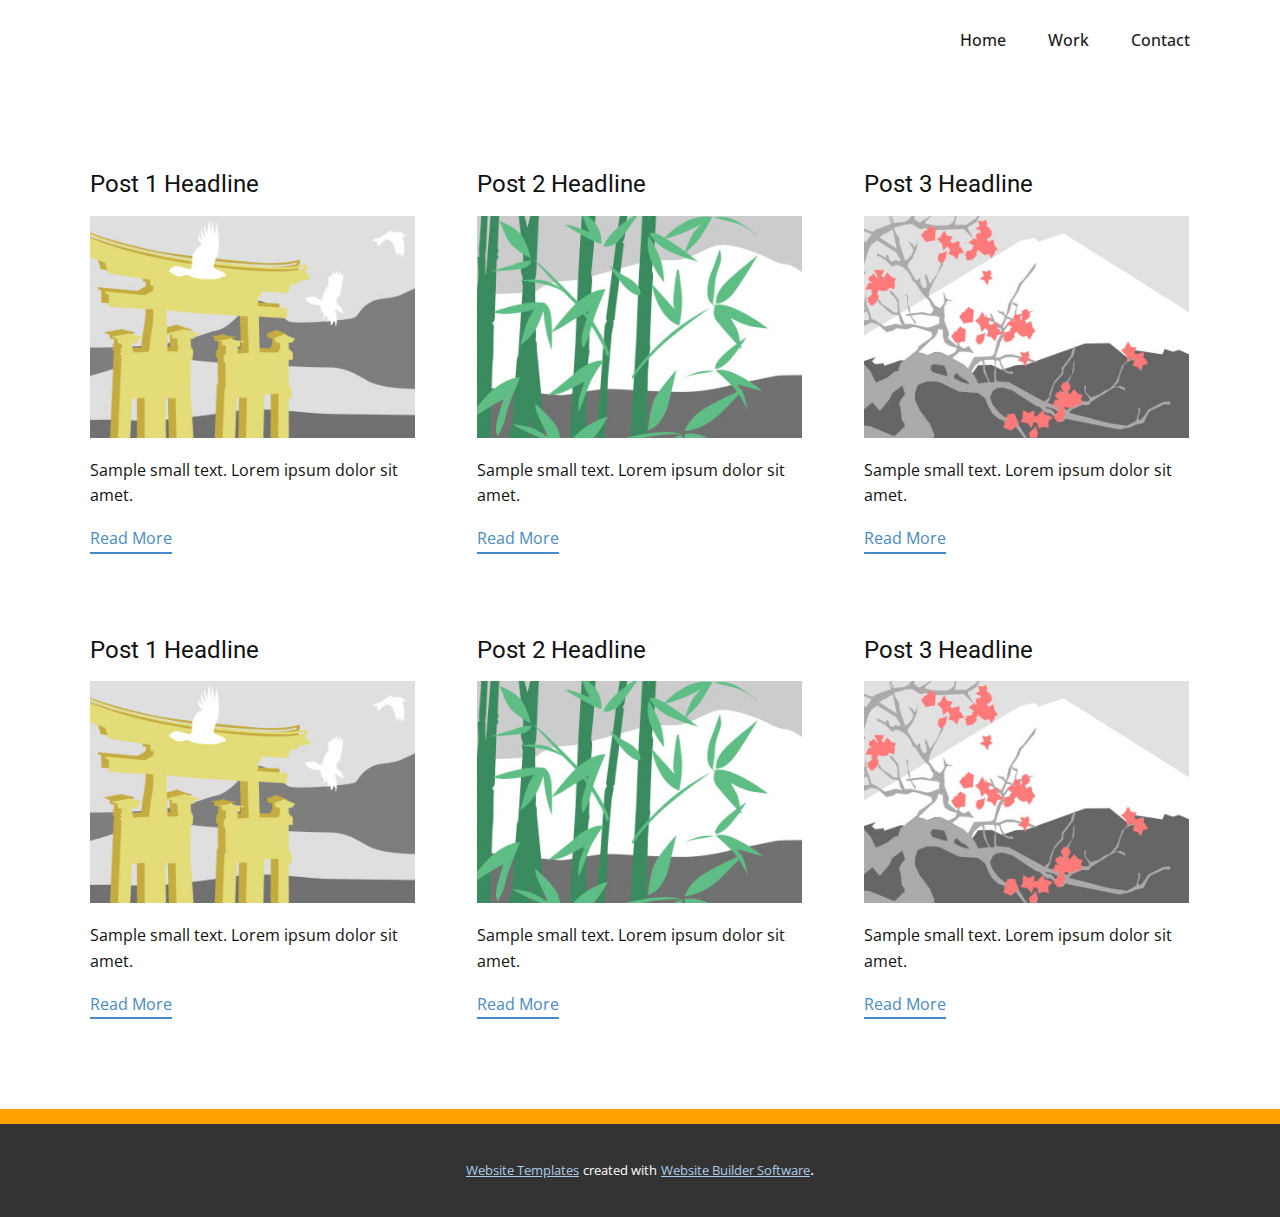
<file: blog/blog.html>
<html style="font-size: 16px;"><head>
    <meta name="viewport" content="width=device-width, initial-scale=1.0">
    <meta charset="utf-8">
    <meta name="keywords" content="">
    <meta name="description" content="">
    <meta name="page_type" content="np-template-header-footer-from-plugin">
    <title>Blog Template</title>
    <link rel="stylesheet" href="../nicepage.css" media="screen">
<link rel="stylesheet" href="../Blog-Template.css" media="screen">
    <script class="u-script" type="text/javascript" src="../jquery.js" defer=""></script>
    <script class="u-script" type="text/javascript" src="../nicepage.js" defer=""></script>
    <meta name="generator" content="Nicepage 4.2.0, nicepage.com">
    <link id="u-theme-google-font" rel="stylesheet" href="https://fonts.googleapis.com/css?family=Roboto:100,100i,300,300i,400,400i,500,500i,700,700i,900,900i|Open+Sans:300,300i,400,400i,600,600i,700,700i,800,800i">
    
    
    <script type="application/ld+json">{
		"@context": "http://schema.org",
		"@type": "Organization",
		"name": ""
}</script>
    <meta name="theme-color" content="#478ac9">
  </head>
  <body class="u-body"><header class="u-clearfix u-header u-header" id="sec-d3f8"><div class="u-clearfix u-sheet u-valign-middle u-sheet-1">
        <nav class="u-menu u-menu-dropdown u-offcanvas u-menu-1">
          <div class="menu-collapse" style="font-size: 1rem; letter-spacing: 0px; font-weight: 500;">
            <a class="u-button-style u-custom-active-border-color u-custom-active-color u-custom-border u-custom-border-color u-custom-borders u-custom-hover-border-color u-custom-hover-color u-custom-left-right-menu-spacing u-custom-padding-bottom u-custom-text-active-color u-custom-text-color u-custom-text-hover-color u-custom-top-bottom-menu-spacing u-nav-link u-text-active-palette-1-base u-text-hover-palette-2-base" href="#">
              <svg viewBox="0 0 24 24"><use xmlns:xlink="http://www.w3.org/1999/xlink" xlink:href="#menu-hamburger"></use></svg>
              <svg version="1.1" xmlns="http://www.w3.org/2000/svg" xmlns:xlink="http://www.w3.org/1999/xlink"><defs><symbol id="menu-hamburger" viewBox="0 0 16 16" style="width: 16px; height: 16px;"><rect y="1" width="16" height="2"></rect><rect y="7" width="16" height="2"></rect><rect y="13" width="16" height="2"></rect>
</symbol>
</defs></svg>
            </a>
          </div>
          <div class="u-custom-menu u-nav-container">
            <ul class="u-nav u-spacing-2 u-unstyled u-nav-1"><li class="u-nav-item"><a class="u-active-grey-5 u-border-active-palette-1-base u-border-hover-palette-1-base u-button-style u-hover-grey-10 u-nav-link u-text-active-grey-90 u-text-grey-90 u-text-hover-grey-90" href="../TAFESH.html#carousel_9b3c" data-page-id="196304613" style="padding: 10px 20px;">Home</a>
</li><li class="u-nav-item"><a class="u-active-grey-5 u-border-active-palette-1-base u-border-hover-palette-1-base u-button-style u-hover-grey-10 u-nav-link u-text-active-grey-90 u-text-grey-90 u-text-hover-grey-90" href="../TAFESH.html#carousel_c130" data-page-id="196304613" style="padding: 10px 20px;">Work</a>
</li><li class="u-nav-item"><a class="u-active-grey-5 u-border-active-palette-1-base u-border-hover-palette-1-base u-button-style u-hover-grey-10 u-nav-link u-text-active-grey-90 u-text-grey-90 u-text-hover-grey-90" href="../TAFESH.html#sec-8a1d" data-page-id="196304613" style="padding: 10px 20px;">Contact</a>
</li></ul>
          </div>
          <div class="u-custom-menu u-nav-container-collapse">
            <div class="u-black u-container-style u-inner-container-layout u-opacity u-opacity-95 u-sidenav">
              <div class="u-inner-container-layout u-sidenav-overflow">
                <div class="u-menu-close"></div>
                <ul class="u-align-center u-nav u-popupmenu-items u-unstyled u-nav-2"><li class="u-nav-item"><a class="u-button-style u-nav-link" href="../TAFESH.html#carousel_9b3c" data-page-id="196304613" style="padding: 10px 20px;">Home</a>
</li><li class="u-nav-item"><a class="u-button-style u-nav-link" href="../TAFESH.html#carousel_c130" data-page-id="196304613" style="padding: 10px 20px;">Work</a>
</li><li class="u-nav-item"><a class="u-button-style u-nav-link" href="../TAFESH.html#sec-8a1d" data-page-id="196304613" style="padding: 10px 20px;">Contact</a>
</li></ul>
              </div>
            </div>
            <div class="u-black u-menu-overlay u-opacity u-opacity-70"></div>
          </div>
        </nav>
      </div></header>
    <section class="u-clearfix u-section-1" id="sec-a00d">
      <div class="u-clearfix u-sheet u-valign-middle u-sheet-1"><!--blog--><!--blog_options_json--><!--{"type":"Recent","source":"","tags":"","count":""}--><!--/blog_options_json-->
        <div class="u-blog u-expanded-width u-repeater u-repeater-1"><!--blog_post-->
          <div class="u-blog-post u-container-style u-repeater-item u-white u-repeater-item-1">
            <div class="u-container-layout u-similar-container u-valign-top u-container-layout-1"><!--blog_post_header-->
              <h4 class="u-blog-control u-text u-text-1">
                <a class="u-post-header-link" href="../blog/post-5.html"><!--blog_post_header_content-->Post 1 Headline<!--/blog_post_header_content--></a>
              </h4><!--/blog_post_header--><!--blog_post_image-->
              <a class="u-post-header-link" href="../blog/post-5.html"><img alt="" class="u-blog-control u-expanded-width u-image u-image-default u-image-1" src="[data-uri]"></a><!--/blog_post_image--><!--blog_post_content-->
              <div class="u-blog-control u-post-content u-text u-text-2 fr-view">Sample small text. Lorem ipsum dolor sit amet.</div><!--/blog_post_content--><!--blog_post_readmore-->
              <a href="../blog/post-5.html" class="u-blog-control u-border-2 u-border-palette-1-base u-btn u-btn-rectangle u-button-style u-none u-btn-1"><!--blog_post_readmore_content--><!--options_json--><!--{"content":"","defaultValue":"Read More"}--><!--/options_json-->Read More<!--/blog_post_readmore_content--></a><!--/blog_post_readmore-->
            </div>
          </div><div class="u-blog-post u-container-style u-repeater-item u-video-cover u-white">
            <div class="u-container-layout u-similar-container u-valign-top u-container-layout-2"><!--blog_post_header-->
              <h4 class="u-blog-control u-text u-text-3">
                <a class="u-post-header-link" href="../blog/post-4.html"><!--blog_post_header_content-->Post 2 Headline<!--/blog_post_header_content--></a>
              </h4><!--/blog_post_header--><!--blog_post_image-->
              <a class="u-post-header-link" href="../blog/post-4.html"><img alt="" class="u-blog-control u-expanded-width u-image u-image-default u-image-2" src="[data-uri]"></a><!--/blog_post_image--><!--blog_post_content-->
              <div class="u-blog-control u-post-content u-text u-text-4 fr-view">Sample small text. Lorem ipsum dolor sit amet.</div><!--/blog_post_content--><!--blog_post_readmore-->
              <a href="../blog/post-4.html" class="u-blog-control u-border-2 u-border-palette-1-base u-btn u-btn-rectangle u-button-style u-none u-btn-2"><!--blog_post_readmore_content--><!--options_json--><!--{"content":"","defaultValue":"Read More"}--><!--/options_json-->Read More<!--/blog_post_readmore_content--></a><!--/blog_post_readmore-->
            </div>
          </div><div class="u-blog-post u-container-style u-repeater-item u-video-cover u-white">
            <div class="u-container-layout u-similar-container u-valign-top u-container-layout-3"><!--blog_post_header-->
              <h4 class="u-blog-control u-text u-text-5">
                <a class="u-post-header-link" href="../blog/post-3.html"><!--blog_post_header_content-->Post 3 Headline<!--/blog_post_header_content--></a>
              </h4><!--/blog_post_header--><!--blog_post_image-->
              <a class="u-post-header-link" href="../blog/post-3.html"><img alt="" class="u-blog-control u-expanded-width u-image u-image-default u-image-3" src="[data-uri]"></a><!--/blog_post_image--><!--blog_post_content-->
              <div class="u-blog-control u-post-content u-text u-text-6 fr-view">Sample small text. Lorem ipsum dolor sit amet.</div><!--/blog_post_content--><!--blog_post_readmore-->
              <a href="../blog/post-3.html" class="u-blog-control u-border-2 u-border-palette-1-base u-btn u-btn-rectangle u-button-style u-none u-btn-3"><!--blog_post_readmore_content--><!--options_json--><!--{"content":"","defaultValue":"Read More"}--><!--/options_json-->Read More<!--/blog_post_readmore_content--></a><!--/blog_post_readmore-->
            </div>
          </div><div class="u-blog-post u-container-style u-repeater-item u-white u-repeater-item-1">
            <div class="u-container-layout u-similar-container u-valign-top u-container-layout-1"><!--blog_post_header-->
              <h4 class="u-blog-control u-text u-text-1">
                <a class="u-post-header-link" href="../blog/post-2.html"><!--blog_post_header_content-->Post 1 Headline<!--/blog_post_header_content--></a>
              </h4><!--/blog_post_header--><!--blog_post_image-->
              <a class="u-post-header-link" href="../blog/post-2.html"><img alt="" class="u-blog-control u-expanded-width u-image u-image-default u-image-1" src="[data-uri]"></a><!--/blog_post_image--><!--blog_post_content-->
              <div class="u-blog-control u-post-content u-text u-text-2 fr-view">Sample small text. Lorem ipsum dolor sit amet.</div><!--/blog_post_content--><!--blog_post_readmore-->
              <a href="../blog/post-2.html" class="u-blog-control u-border-2 u-border-palette-1-base u-btn u-btn-rectangle u-button-style u-none u-btn-1"><!--blog_post_readmore_content--><!--options_json--><!--{"content":"","defaultValue":"Read More"}--><!--/options_json-->Read More<!--/blog_post_readmore_content--></a><!--/blog_post_readmore-->
            </div>
          </div><div class="u-blog-post u-container-style u-repeater-item u-video-cover u-white">
            <div class="u-container-layout u-similar-container u-valign-top u-container-layout-2"><!--blog_post_header-->
              <h4 class="u-blog-control u-text u-text-3">
                <a class="u-post-header-link" href="../blog/post-1.html"><!--blog_post_header_content-->Post 2 Headline<!--/blog_post_header_content--></a>
              </h4><!--/blog_post_header--><!--blog_post_image-->
              <a class="u-post-header-link" href="../blog/post-1.html"><img alt="" class="u-blog-control u-expanded-width u-image u-image-default u-image-2" src="[data-uri]"></a><!--/blog_post_image--><!--blog_post_content-->
              <div class="u-blog-control u-post-content u-text u-text-4 fr-view">Sample small text. Lorem ipsum dolor sit amet.</div><!--/blog_post_content--><!--blog_post_readmore-->
              <a href="../blog/post-1.html" class="u-blog-control u-border-2 u-border-palette-1-base u-btn u-btn-rectangle u-button-style u-none u-btn-2"><!--blog_post_readmore_content--><!--options_json--><!--{"content":"","defaultValue":"Read More"}--><!--/options_json-->Read More<!--/blog_post_readmore_content--></a><!--/blog_post_readmore-->
            </div>
          </div><div class="u-blog-post u-container-style u-repeater-item u-video-cover u-white">
            <div class="u-container-layout u-similar-container u-valign-top u-container-layout-3"><!--blog_post_header-->
              <h4 class="u-blog-control u-text u-text-5">
                <a class="u-post-header-link" href="../blog/post.html"><!--blog_post_header_content-->Post 3 Headline<!--/blog_post_header_content--></a>
              </h4><!--/blog_post_header--><!--blog_post_image-->
              <a class="u-post-header-link" href="../blog/post.html"><img alt="" class="u-blog-control u-expanded-width u-image u-image-default u-image-3" src="[data-uri]"></a><!--/blog_post_image--><!--blog_post_content-->
              <div class="u-blog-control u-post-content u-text u-text-6 fr-view">Sample small text. Lorem ipsum dolor sit amet.</div><!--/blog_post_content--><!--blog_post_readmore-->
              <a href="../blog/post.html" class="u-blog-control u-border-2 u-border-palette-1-base u-btn u-btn-rectangle u-button-style u-none u-btn-3"><!--blog_post_readmore_content--><!--options_json--><!--{"content":"","defaultValue":"Read More"}--><!--/options_json-->Read More<!--/blog_post_readmore_content--></a><!--/blog_post_readmore-->
            </div>
          </div><!--/blog_post--><!--blog_post-->
          <!--/blog_post--><!--blog_post-->
          <!--/blog_post-->
        </div><!--/blog-->
      </div>
    </section>
    
    
    <footer class="u-clearfix u-custom-color-1 u-footer" id="sec-6896"><div class="u-align-left u-clearfix u-sheet u-sheet-1"></div></footer>
    <section class="u-backlink u-clearfix u-grey-80">
      <a class="u-link" href="https://nicepage.com/website-templates" target="_blank">
        <span>Website Templates</span>
      </a>
      <p class="u-text">
        <span>created with</span>
      </p>
      <a class="u-link" href="" target="_blank">
        <span>Website Builder Software</span>
      </a>. 
    </section>
  
</body></html>
</file>
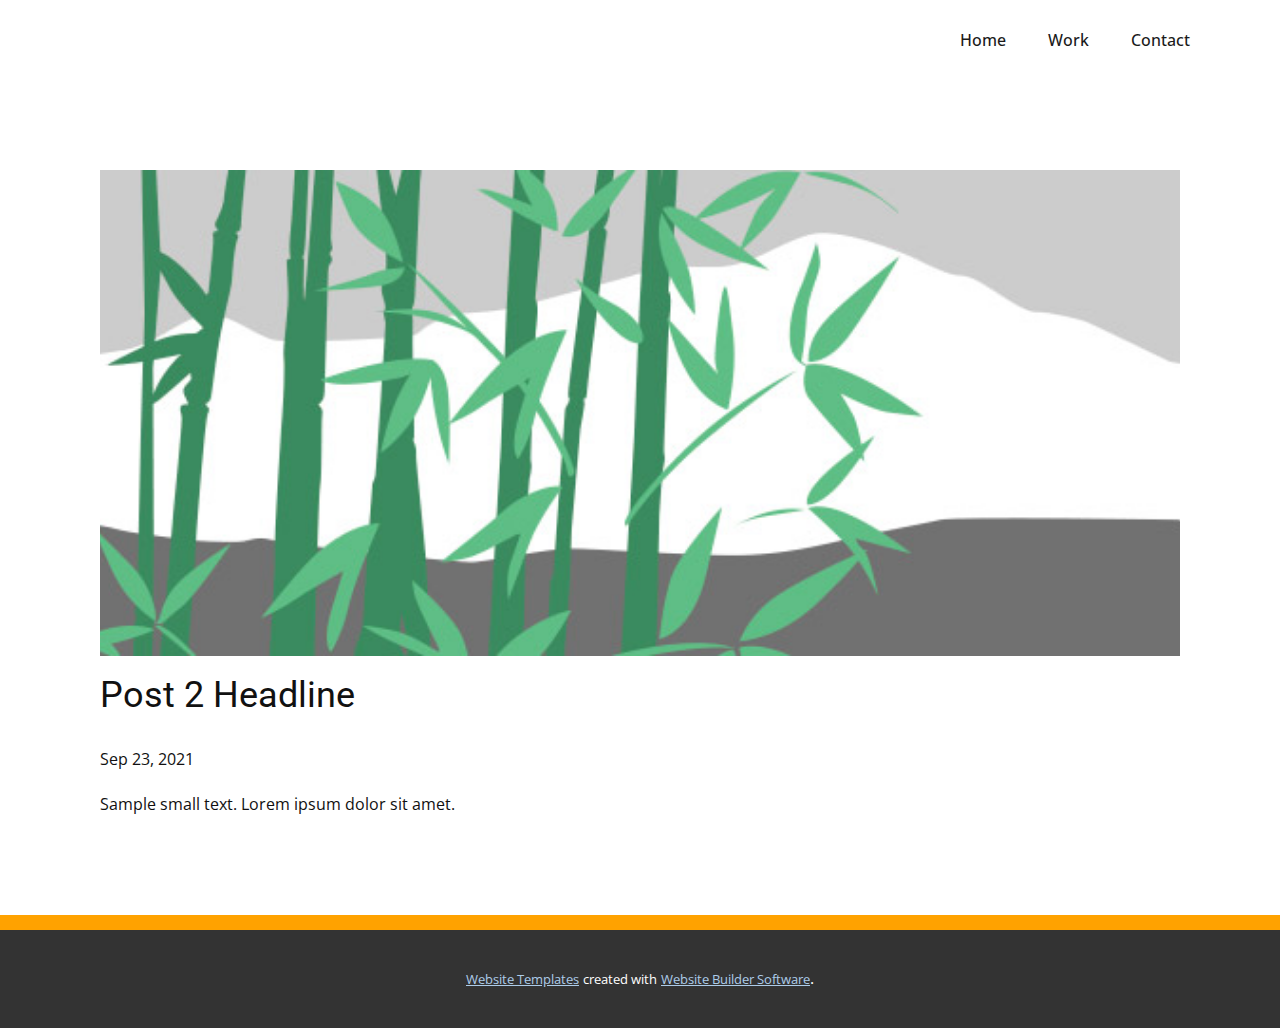
<file: blog/post-1.html>
<!doctype html>
<html style="font-size: 16px;"><head>
    <meta name="viewport" content="width=device-width, initial-scale=1.0">
    <meta charset="utf-8">
    <meta name="keywords" content="Post 1 Headline">
    <meta name="description" content="">
    <meta name="page_type" content="np-template-header-footer-from-plugin">
    <title>Post 2 Headline</title>
    <link rel="stylesheet" href="../nicepage.css" media="screen">
<link rel="stylesheet" href="../Post-Template.css" media="screen">
    <script class="u-script" type="text/javascript" src="../jquery.js" defer=""></script>
    <script class="u-script" type="text/javascript" src="../nicepage.js" defer=""></script>
    <meta name="generator" content="Nicepage 4.2.0, nicepage.com">
    <link id="u-theme-google-font" rel="stylesheet" href="https://fonts.googleapis.com/css?family=Roboto:100,100i,300,300i,400,400i,500,500i,700,700i,900,900i|Open+Sans:300,300i,400,400i,600,600i,700,700i,800,800i">
    
    
    <script type="application/ld+json">{
		"@context": "http://schema.org",
		"@type": "Organization",
		"name": ""
}</script>
    <meta name="theme-color" content="#478ac9">
  </head>
  <body class="u-body"><header class="u-clearfix u-header u-header" id="sec-d3f8"><div class="u-clearfix u-sheet u-valign-middle u-sheet-1">
        <nav class="u-menu u-menu-dropdown u-offcanvas u-menu-1">
          <div class="menu-collapse" style="font-size: 1rem; letter-spacing: 0px; font-weight: 500;">
            <a class="u-button-style u-custom-active-border-color u-custom-active-color u-custom-border u-custom-border-color u-custom-borders u-custom-hover-border-color u-custom-hover-color u-custom-left-right-menu-spacing u-custom-padding-bottom u-custom-text-active-color u-custom-text-color u-custom-text-hover-color u-custom-top-bottom-menu-spacing u-nav-link u-text-active-palette-1-base u-text-hover-palette-2-base" href="#">
              <svg viewBox="0 0 24 24"><use xmlns:xlink="http://www.w3.org/1999/xlink" xlink:href="#menu-hamburger"></use></svg>
              <svg version="1.1" xmlns="http://www.w3.org/2000/svg" xmlns:xlink="http://www.w3.org/1999/xlink"><defs><symbol id="menu-hamburger" viewBox="0 0 16 16" style="width: 16px; height: 16px;"><rect y="1" width="16" height="2"></rect><rect y="7" width="16" height="2"></rect><rect y="13" width="16" height="2"></rect>
</symbol>
</defs></svg>
            </a>
          </div>
          <div class="u-custom-menu u-nav-container">
            <ul class="u-nav u-spacing-2 u-unstyled u-nav-1"><li class="u-nav-item"><a class="u-active-grey-5 u-border-active-palette-1-base u-border-hover-palette-1-base u-button-style u-hover-grey-10 u-nav-link u-text-active-grey-90 u-text-grey-90 u-text-hover-grey-90" href="../TAFESH.html#carousel_9b3c" data-page-id="196304613" style="padding: 10px 20px;">Home</a>
</li><li class="u-nav-item"><a class="u-active-grey-5 u-border-active-palette-1-base u-border-hover-palette-1-base u-button-style u-hover-grey-10 u-nav-link u-text-active-grey-90 u-text-grey-90 u-text-hover-grey-90" href="../TAFESH.html#carousel_c130" data-page-id="196304613" style="padding: 10px 20px;">Work</a>
</li><li class="u-nav-item"><a class="u-active-grey-5 u-border-active-palette-1-base u-border-hover-palette-1-base u-button-style u-hover-grey-10 u-nav-link u-text-active-grey-90 u-text-grey-90 u-text-hover-grey-90" href="../TAFESH.html#sec-8a1d" data-page-id="196304613" style="padding: 10px 20px;">Contact</a>
</li></ul>
          </div>
          <div class="u-custom-menu u-nav-container-collapse">
            <div class="u-black u-container-style u-inner-container-layout u-opacity u-opacity-95 u-sidenav">
              <div class="u-inner-container-layout u-sidenav-overflow">
                <div class="u-menu-close"></div>
                <ul class="u-align-center u-nav u-popupmenu-items u-unstyled u-nav-2"><li class="u-nav-item"><a class="u-button-style u-nav-link" href="../TAFESH.html#carousel_9b3c" data-page-id="196304613" style="padding: 10px 20px;">Home</a>
</li><li class="u-nav-item"><a class="u-button-style u-nav-link" href="../TAFESH.html#carousel_c130" data-page-id="196304613" style="padding: 10px 20px;">Work</a>
</li><li class="u-nav-item"><a class="u-button-style u-nav-link" href="../TAFESH.html#sec-8a1d" data-page-id="196304613" style="padding: 10px 20px;">Contact</a>
</li></ul>
              </div>
            </div>
            <div class="u-black u-menu-overlay u-opacity u-opacity-70"></div>
          </div>
        </nav>
      </div></header>
    <section class="u-align-center u-clearfix u-section-1" id="sec-ae21">
      <div class="u-clearfix u-sheet u-valign-middle-md u-valign-middle-sm u-valign-middle-xs u-sheet-1"><!--post_details--><!--post_details_options_json--><!--{"source":""}--><!--/post_details_options_json--><!--blog_post-->
        <div class="u-container-style u-expanded-width u-post-details u-post-details-1">
          <div class="u-container-layout u-valign-middle u-container-layout-1"><!--blog_post_image-->
            <img alt="" class="u-blog-control u-expanded-width u-image u-image-default u-image-1" src="[data-uri]"><!--/blog_post_image--><!--blog_post_header-->
            <h2 class="u-blog-control u-text u-text-1">Post 2 Headline</h2><!--/blog_post_header--><!--blog_post_metadata-->
            <div class="u-blog-control u-metadata u-metadata-1"><!--blog_post_metadata_date-->
              <span class="u-meta-date u-meta-icon">Sep 23, 2021</span><!--/blog_post_metadata_date--><!--blog_post_metadata_category-->
              <!--/blog_post_metadata_category--><!--blog_post_metadata_comments-->
              <!--/blog_post_metadata_comments-->
            </div><!--/blog_post_metadata--><!--blog_post_content-->
            <div class="u-align-justify u-blog-control u-post-content u-text u-text-2 fr-view">
  Sample small text. Lorem ipsum dolor sit amet.
  </div><!--/blog_post_content-->
          </div>
        </div><!--/blog_post--><!--/post_details-->
      </div>
    </section>
    
    
    <footer class="u-clearfix u-custom-color-1 u-footer" id="sec-6896"><div class="u-align-left u-clearfix u-sheet u-sheet-1"></div></footer>
    <section class="u-backlink u-clearfix u-grey-80">
      <a class="u-link" href="https://nicepage.com/website-templates" target="_blank">
        <span>Website Templates</span>
      </a>
      <p class="u-text">
        <span>created with</span>
      </p>
      <a class="u-link" href="" target="_blank">
        <span>Website Builder Software</span>
      </a>. 
    </section>
  
</body></html>
</file>
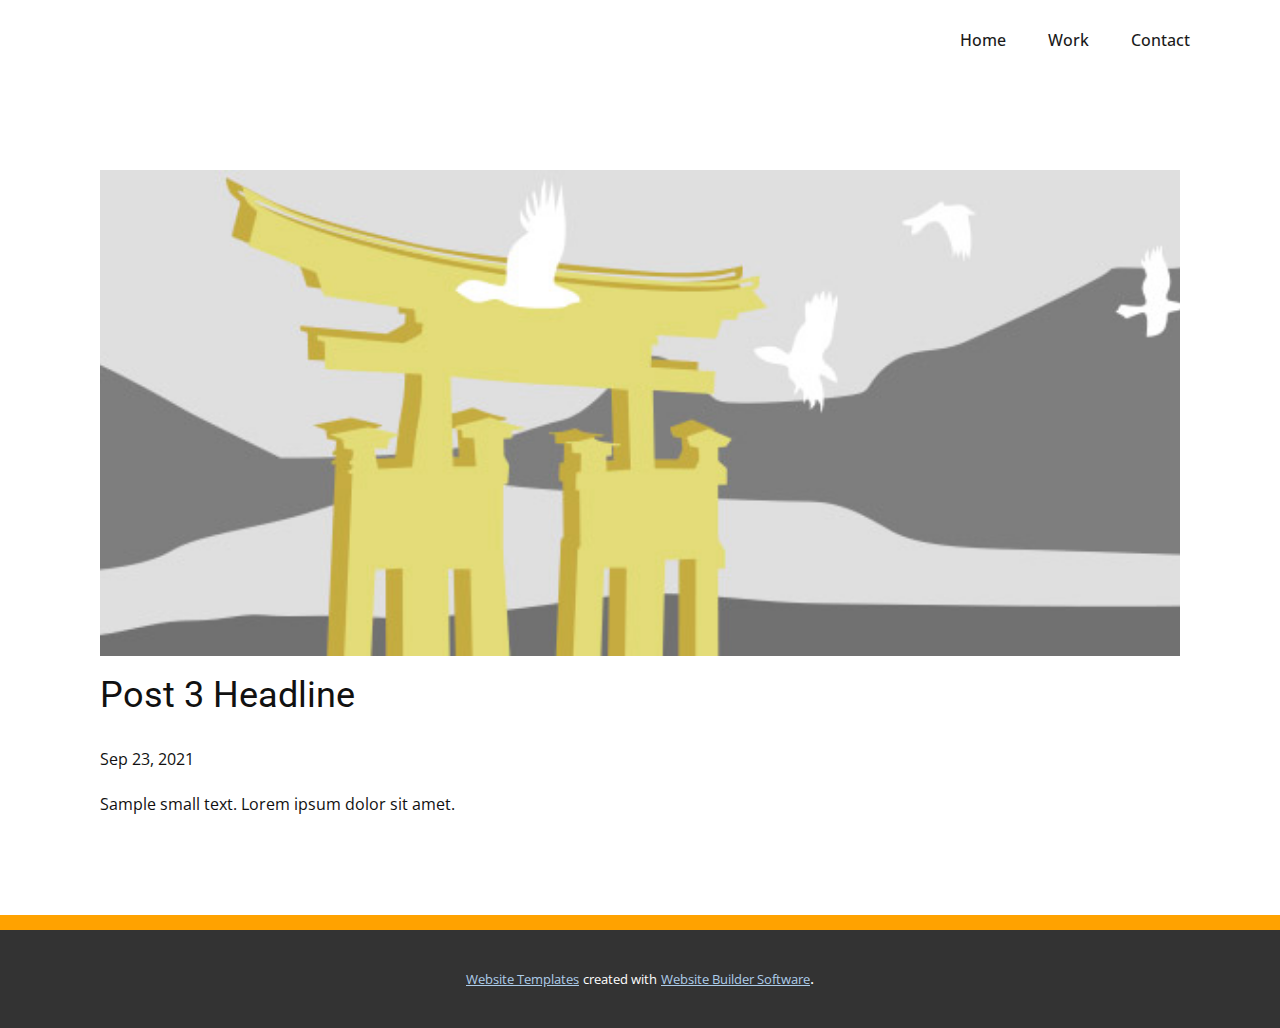
<file: blog/post-2.html>
<!doctype html>
<html style="font-size: 16px;"><head>
    <meta name="viewport" content="width=device-width, initial-scale=1.0">
    <meta charset="utf-8">
    <meta name="keywords" content="Post 1 Headline">
    <meta name="description" content="">
    <meta name="page_type" content="np-template-header-footer-from-plugin">
    <title>Post 3 Headline</title>
    <link rel="stylesheet" href="../nicepage.css" media="screen">
<link rel="stylesheet" href="../Post-Template.css" media="screen">
    <script class="u-script" type="text/javascript" src="../jquery.js" defer=""></script>
    <script class="u-script" type="text/javascript" src="../nicepage.js" defer=""></script>
    <meta name="generator" content="Nicepage 4.2.0, nicepage.com">
    <link id="u-theme-google-font" rel="stylesheet" href="https://fonts.googleapis.com/css?family=Roboto:100,100i,300,300i,400,400i,500,500i,700,700i,900,900i|Open+Sans:300,300i,400,400i,600,600i,700,700i,800,800i">
    
    
    <script type="application/ld+json">{
		"@context": "http://schema.org",
		"@type": "Organization",
		"name": ""
}</script>
    <meta name="theme-color" content="#478ac9">
  </head>
  <body class="u-body"><header class="u-clearfix u-header u-header" id="sec-d3f8"><div class="u-clearfix u-sheet u-valign-middle u-sheet-1">
        <nav class="u-menu u-menu-dropdown u-offcanvas u-menu-1">
          <div class="menu-collapse" style="font-size: 1rem; letter-spacing: 0px; font-weight: 500;">
            <a class="u-button-style u-custom-active-border-color u-custom-active-color u-custom-border u-custom-border-color u-custom-borders u-custom-hover-border-color u-custom-hover-color u-custom-left-right-menu-spacing u-custom-padding-bottom u-custom-text-active-color u-custom-text-color u-custom-text-hover-color u-custom-top-bottom-menu-spacing u-nav-link u-text-active-palette-1-base u-text-hover-palette-2-base" href="#">
              <svg viewBox="0 0 24 24"><use xmlns:xlink="http://www.w3.org/1999/xlink" xlink:href="#menu-hamburger"></use></svg>
              <svg version="1.1" xmlns="http://www.w3.org/2000/svg" xmlns:xlink="http://www.w3.org/1999/xlink"><defs><symbol id="menu-hamburger" viewBox="0 0 16 16" style="width: 16px; height: 16px;"><rect y="1" width="16" height="2"></rect><rect y="7" width="16" height="2"></rect><rect y="13" width="16" height="2"></rect>
</symbol>
</defs></svg>
            </a>
          </div>
          <div class="u-custom-menu u-nav-container">
            <ul class="u-nav u-spacing-2 u-unstyled u-nav-1"><li class="u-nav-item"><a class="u-active-grey-5 u-border-active-palette-1-base u-border-hover-palette-1-base u-button-style u-hover-grey-10 u-nav-link u-text-active-grey-90 u-text-grey-90 u-text-hover-grey-90" href="../TAFESH.html#carousel_9b3c" data-page-id="196304613" style="padding: 10px 20px;">Home</a>
</li><li class="u-nav-item"><a class="u-active-grey-5 u-border-active-palette-1-base u-border-hover-palette-1-base u-button-style u-hover-grey-10 u-nav-link u-text-active-grey-90 u-text-grey-90 u-text-hover-grey-90" href="../TAFESH.html#carousel_c130" data-page-id="196304613" style="padding: 10px 20px;">Work</a>
</li><li class="u-nav-item"><a class="u-active-grey-5 u-border-active-palette-1-base u-border-hover-palette-1-base u-button-style u-hover-grey-10 u-nav-link u-text-active-grey-90 u-text-grey-90 u-text-hover-grey-90" href="../TAFESH.html#sec-8a1d" data-page-id="196304613" style="padding: 10px 20px;">Contact</a>
</li></ul>
          </div>
          <div class="u-custom-menu u-nav-container-collapse">
            <div class="u-black u-container-style u-inner-container-layout u-opacity u-opacity-95 u-sidenav">
              <div class="u-inner-container-layout u-sidenav-overflow">
                <div class="u-menu-close"></div>
                <ul class="u-align-center u-nav u-popupmenu-items u-unstyled u-nav-2"><li class="u-nav-item"><a class="u-button-style u-nav-link" href="../TAFESH.html#carousel_9b3c" data-page-id="196304613" style="padding: 10px 20px;">Home</a>
</li><li class="u-nav-item"><a class="u-button-style u-nav-link" href="../TAFESH.html#carousel_c130" data-page-id="196304613" style="padding: 10px 20px;">Work</a>
</li><li class="u-nav-item"><a class="u-button-style u-nav-link" href="../TAFESH.html#sec-8a1d" data-page-id="196304613" style="padding: 10px 20px;">Contact</a>
</li></ul>
              </div>
            </div>
            <div class="u-black u-menu-overlay u-opacity u-opacity-70"></div>
          </div>
        </nav>
      </div></header>
    <section class="u-align-center u-clearfix u-section-1" id="sec-ae21">
      <div class="u-clearfix u-sheet u-valign-middle-md u-valign-middle-sm u-valign-middle-xs u-sheet-1"><!--post_details--><!--post_details_options_json--><!--{"source":""}--><!--/post_details_options_json--><!--blog_post-->
        <div class="u-container-style u-expanded-width u-post-details u-post-details-1">
          <div class="u-container-layout u-valign-middle u-container-layout-1"><!--blog_post_image-->
            <img alt="" class="u-blog-control u-expanded-width u-image u-image-default u-image-1" src="[data-uri]"><!--/blog_post_image--><!--blog_post_header-->
            <h2 class="u-blog-control u-text u-text-1">Post 3 Headline</h2><!--/blog_post_header--><!--blog_post_metadata-->
            <div class="u-blog-control u-metadata u-metadata-1"><!--blog_post_metadata_date-->
              <span class="u-meta-date u-meta-icon">Sep 23, 2021</span><!--/blog_post_metadata_date--><!--blog_post_metadata_category-->
              <!--/blog_post_metadata_category--><!--blog_post_metadata_comments-->
              <!--/blog_post_metadata_comments-->
            </div><!--/blog_post_metadata--><!--blog_post_content-->
            <div class="u-align-justify u-blog-control u-post-content u-text u-text-2 fr-view">
  Sample small text. Lorem ipsum dolor sit amet.
  </div><!--/blog_post_content-->
          </div>
        </div><!--/blog_post--><!--/post_details-->
      </div>
    </section>
    
    
    <footer class="u-clearfix u-custom-color-1 u-footer" id="sec-6896"><div class="u-align-left u-clearfix u-sheet u-sheet-1"></div></footer>
    <section class="u-backlink u-clearfix u-grey-80">
      <a class="u-link" href="https://nicepage.com/website-templates" target="_blank">
        <span>Website Templates</span>
      </a>
      <p class="u-text">
        <span>created with</span>
      </p>
      <a class="u-link" href="" target="_blank">
        <span>Website Builder Software</span>
      </a>. 
    </section>
  
</body></html>
</file>
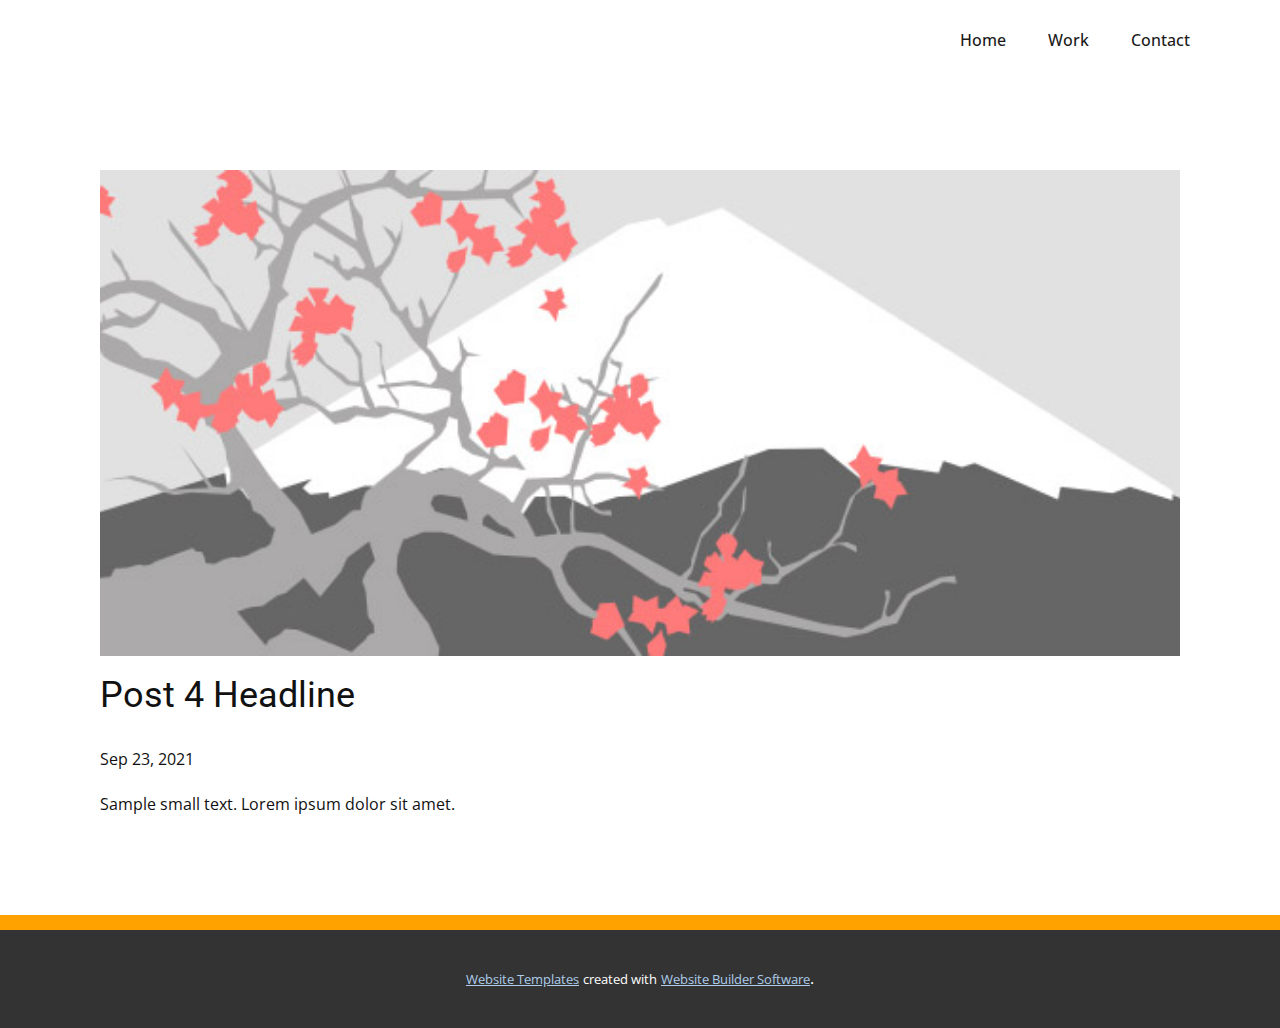
<file: blog/post-3.html>
<!doctype html>
<html style="font-size: 16px;"><head>
    <meta name="viewport" content="width=device-width, initial-scale=1.0">
    <meta charset="utf-8">
    <meta name="keywords" content="Post 1 Headline">
    <meta name="description" content="">
    <meta name="page_type" content="np-template-header-footer-from-plugin">
    <title>Post 4 Headline</title>
    <link rel="stylesheet" href="../nicepage.css" media="screen">
<link rel="stylesheet" href="../Post-Template.css" media="screen">
    <script class="u-script" type="text/javascript" src="../jquery.js" defer=""></script>
    <script class="u-script" type="text/javascript" src="../nicepage.js" defer=""></script>
    <meta name="generator" content="Nicepage 4.2.0, nicepage.com">
    <link id="u-theme-google-font" rel="stylesheet" href="https://fonts.googleapis.com/css?family=Roboto:100,100i,300,300i,400,400i,500,500i,700,700i,900,900i|Open+Sans:300,300i,400,400i,600,600i,700,700i,800,800i">
    
    
    <script type="application/ld+json">{
		"@context": "http://schema.org",
		"@type": "Organization",
		"name": ""
}</script>
    <meta name="theme-color" content="#478ac9">
  </head>
  <body class="u-body"><header class="u-clearfix u-header u-header" id="sec-d3f8"><div class="u-clearfix u-sheet u-valign-middle u-sheet-1">
        <nav class="u-menu u-menu-dropdown u-offcanvas u-menu-1">
          <div class="menu-collapse" style="font-size: 1rem; letter-spacing: 0px; font-weight: 500;">
            <a class="u-button-style u-custom-active-border-color u-custom-active-color u-custom-border u-custom-border-color u-custom-borders u-custom-hover-border-color u-custom-hover-color u-custom-left-right-menu-spacing u-custom-padding-bottom u-custom-text-active-color u-custom-text-color u-custom-text-hover-color u-custom-top-bottom-menu-spacing u-nav-link u-text-active-palette-1-base u-text-hover-palette-2-base" href="#">
              <svg viewBox="0 0 24 24"><use xmlns:xlink="http://www.w3.org/1999/xlink" xlink:href="#menu-hamburger"></use></svg>
              <svg version="1.1" xmlns="http://www.w3.org/2000/svg" xmlns:xlink="http://www.w3.org/1999/xlink"><defs><symbol id="menu-hamburger" viewBox="0 0 16 16" style="width: 16px; height: 16px;"><rect y="1" width="16" height="2"></rect><rect y="7" width="16" height="2"></rect><rect y="13" width="16" height="2"></rect>
</symbol>
</defs></svg>
            </a>
          </div>
          <div class="u-custom-menu u-nav-container">
            <ul class="u-nav u-spacing-2 u-unstyled u-nav-1"><li class="u-nav-item"><a class="u-active-grey-5 u-border-active-palette-1-base u-border-hover-palette-1-base u-button-style u-hover-grey-10 u-nav-link u-text-active-grey-90 u-text-grey-90 u-text-hover-grey-90" href="../TAFESH.html#carousel_9b3c" data-page-id="196304613" style="padding: 10px 20px;">Home</a>
</li><li class="u-nav-item"><a class="u-active-grey-5 u-border-active-palette-1-base u-border-hover-palette-1-base u-button-style u-hover-grey-10 u-nav-link u-text-active-grey-90 u-text-grey-90 u-text-hover-grey-90" href="../TAFESH.html#carousel_c130" data-page-id="196304613" style="padding: 10px 20px;">Work</a>
</li><li class="u-nav-item"><a class="u-active-grey-5 u-border-active-palette-1-base u-border-hover-palette-1-base u-button-style u-hover-grey-10 u-nav-link u-text-active-grey-90 u-text-grey-90 u-text-hover-grey-90" href="../TAFESH.html#sec-8a1d" data-page-id="196304613" style="padding: 10px 20px;">Contact</a>
</li></ul>
          </div>
          <div class="u-custom-menu u-nav-container-collapse">
            <div class="u-black u-container-style u-inner-container-layout u-opacity u-opacity-95 u-sidenav">
              <div class="u-inner-container-layout u-sidenav-overflow">
                <div class="u-menu-close"></div>
                <ul class="u-align-center u-nav u-popupmenu-items u-unstyled u-nav-2"><li class="u-nav-item"><a class="u-button-style u-nav-link" href="../TAFESH.html#carousel_9b3c" data-page-id="196304613" style="padding: 10px 20px;">Home</a>
</li><li class="u-nav-item"><a class="u-button-style u-nav-link" href="../TAFESH.html#carousel_c130" data-page-id="196304613" style="padding: 10px 20px;">Work</a>
</li><li class="u-nav-item"><a class="u-button-style u-nav-link" href="../TAFESH.html#sec-8a1d" data-page-id="196304613" style="padding: 10px 20px;">Contact</a>
</li></ul>
              </div>
            </div>
            <div class="u-black u-menu-overlay u-opacity u-opacity-70"></div>
          </div>
        </nav>
      </div></header>
    <section class="u-align-center u-clearfix u-section-1" id="sec-ae21">
      <div class="u-clearfix u-sheet u-valign-middle-md u-valign-middle-sm u-valign-middle-xs u-sheet-1"><!--post_details--><!--post_details_options_json--><!--{"source":""}--><!--/post_details_options_json--><!--blog_post-->
        <div class="u-container-style u-expanded-width u-post-details u-post-details-1">
          <div class="u-container-layout u-valign-middle u-container-layout-1"><!--blog_post_image-->
            <img alt="" class="u-blog-control u-expanded-width u-image u-image-default u-image-1" src="[data-uri]"><!--/blog_post_image--><!--blog_post_header-->
            <h2 class="u-blog-control u-text u-text-1">Post 4 Headline</h2><!--/blog_post_header--><!--blog_post_metadata-->
            <div class="u-blog-control u-metadata u-metadata-1"><!--blog_post_metadata_date-->
              <span class="u-meta-date u-meta-icon">Sep 23, 2021</span><!--/blog_post_metadata_date--><!--blog_post_metadata_category-->
              <!--/blog_post_metadata_category--><!--blog_post_metadata_comments-->
              <!--/blog_post_metadata_comments-->
            </div><!--/blog_post_metadata--><!--blog_post_content-->
            <div class="u-align-justify u-blog-control u-post-content u-text u-text-2 fr-view">
  Sample small text. Lorem ipsum dolor sit amet.
  </div><!--/blog_post_content-->
          </div>
        </div><!--/blog_post--><!--/post_details-->
      </div>
    </section>
    
    
    <footer class="u-clearfix u-custom-color-1 u-footer" id="sec-6896"><div class="u-align-left u-clearfix u-sheet u-sheet-1"></div></footer>
    <section class="u-backlink u-clearfix u-grey-80">
      <a class="u-link" href="https://nicepage.com/website-templates" target="_blank">
        <span>Website Templates</span>
      </a>
      <p class="u-text">
        <span>created with</span>
      </p>
      <a class="u-link" href="" target="_blank">
        <span>Website Builder Software</span>
      </a>. 
    </section>
  
</body></html>
</file>
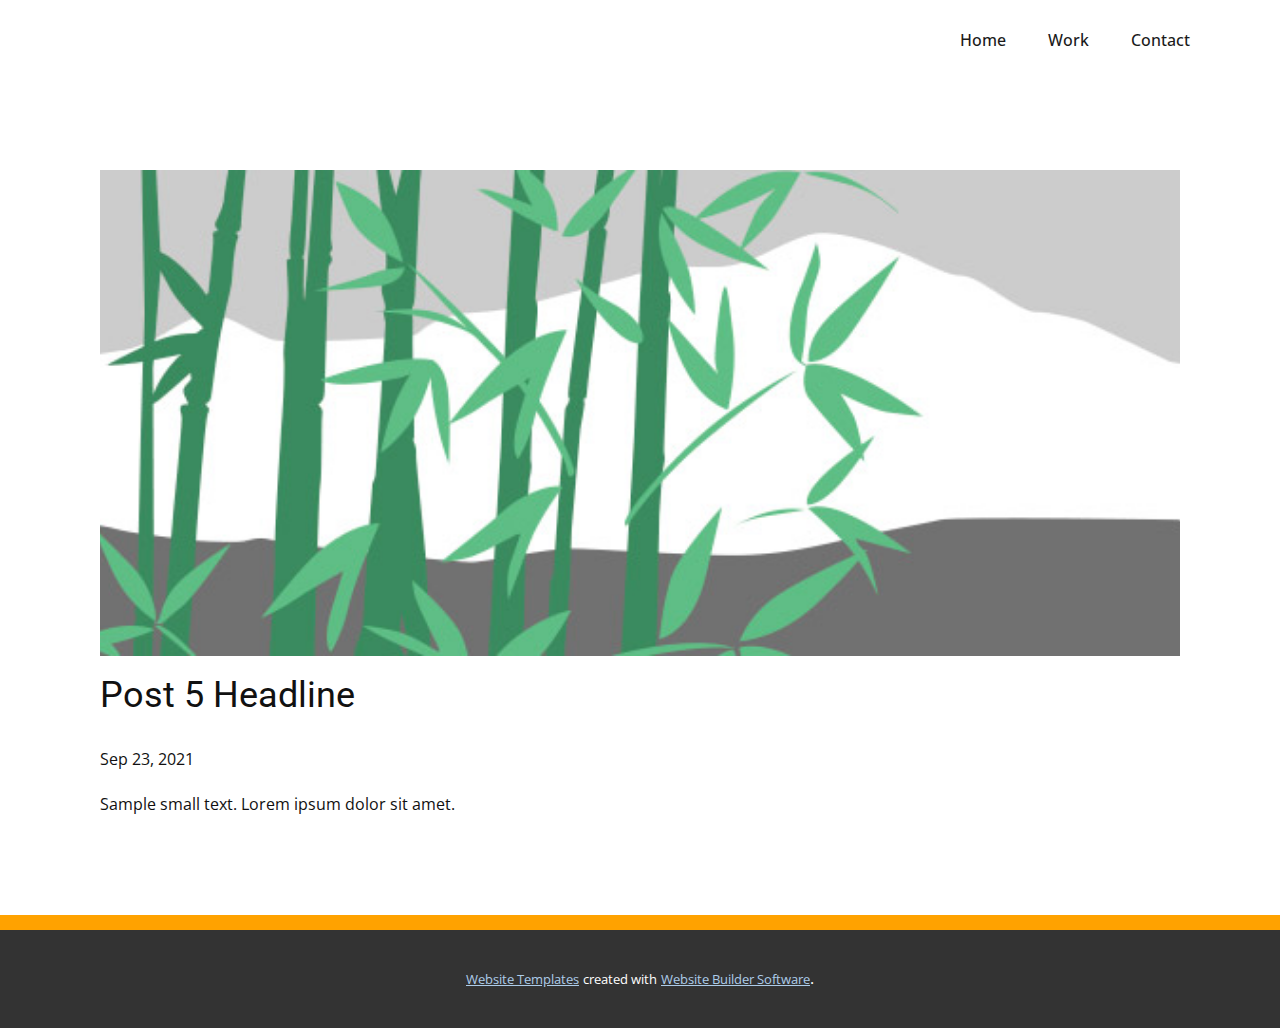
<file: blog/post-4.html>
<!doctype html>
<html style="font-size: 16px;"><head>
    <meta name="viewport" content="width=device-width, initial-scale=1.0">
    <meta charset="utf-8">
    <meta name="keywords" content="Post 1 Headline">
    <meta name="description" content="">
    <meta name="page_type" content="np-template-header-footer-from-plugin">
    <title>Post 5 Headline</title>
    <link rel="stylesheet" href="../nicepage.css" media="screen">
<link rel="stylesheet" href="../Post-Template.css" media="screen">
    <script class="u-script" type="text/javascript" src="../jquery.js" defer=""></script>
    <script class="u-script" type="text/javascript" src="../nicepage.js" defer=""></script>
    <meta name="generator" content="Nicepage 4.2.0, nicepage.com">
    <link id="u-theme-google-font" rel="stylesheet" href="https://fonts.googleapis.com/css?family=Roboto:100,100i,300,300i,400,400i,500,500i,700,700i,900,900i|Open+Sans:300,300i,400,400i,600,600i,700,700i,800,800i">
    
    
    <script type="application/ld+json">{
		"@context": "http://schema.org",
		"@type": "Organization",
		"name": ""
}</script>
    <meta name="theme-color" content="#478ac9">
  </head>
  <body class="u-body"><header class="u-clearfix u-header u-header" id="sec-d3f8"><div class="u-clearfix u-sheet u-valign-middle u-sheet-1">
        <nav class="u-menu u-menu-dropdown u-offcanvas u-menu-1">
          <div class="menu-collapse" style="font-size: 1rem; letter-spacing: 0px; font-weight: 500;">
            <a class="u-button-style u-custom-active-border-color u-custom-active-color u-custom-border u-custom-border-color u-custom-borders u-custom-hover-border-color u-custom-hover-color u-custom-left-right-menu-spacing u-custom-padding-bottom u-custom-text-active-color u-custom-text-color u-custom-text-hover-color u-custom-top-bottom-menu-spacing u-nav-link u-text-active-palette-1-base u-text-hover-palette-2-base" href="#">
              <svg viewBox="0 0 24 24"><use xmlns:xlink="http://www.w3.org/1999/xlink" xlink:href="#menu-hamburger"></use></svg>
              <svg version="1.1" xmlns="http://www.w3.org/2000/svg" xmlns:xlink="http://www.w3.org/1999/xlink"><defs><symbol id="menu-hamburger" viewBox="0 0 16 16" style="width: 16px; height: 16px;"><rect y="1" width="16" height="2"></rect><rect y="7" width="16" height="2"></rect><rect y="13" width="16" height="2"></rect>
</symbol>
</defs></svg>
            </a>
          </div>
          <div class="u-custom-menu u-nav-container">
            <ul class="u-nav u-spacing-2 u-unstyled u-nav-1"><li class="u-nav-item"><a class="u-active-grey-5 u-border-active-palette-1-base u-border-hover-palette-1-base u-button-style u-hover-grey-10 u-nav-link u-text-active-grey-90 u-text-grey-90 u-text-hover-grey-90" href="../TAFESH.html#carousel_9b3c" data-page-id="196304613" style="padding: 10px 20px;">Home</a>
</li><li class="u-nav-item"><a class="u-active-grey-5 u-border-active-palette-1-base u-border-hover-palette-1-base u-button-style u-hover-grey-10 u-nav-link u-text-active-grey-90 u-text-grey-90 u-text-hover-grey-90" href="../TAFESH.html#carousel_c130" data-page-id="196304613" style="padding: 10px 20px;">Work</a>
</li><li class="u-nav-item"><a class="u-active-grey-5 u-border-active-palette-1-base u-border-hover-palette-1-base u-button-style u-hover-grey-10 u-nav-link u-text-active-grey-90 u-text-grey-90 u-text-hover-grey-90" href="../TAFESH.html#sec-8a1d" data-page-id="196304613" style="padding: 10px 20px;">Contact</a>
</li></ul>
          </div>
          <div class="u-custom-menu u-nav-container-collapse">
            <div class="u-black u-container-style u-inner-container-layout u-opacity u-opacity-95 u-sidenav">
              <div class="u-inner-container-layout u-sidenav-overflow">
                <div class="u-menu-close"></div>
                <ul class="u-align-center u-nav u-popupmenu-items u-unstyled u-nav-2"><li class="u-nav-item"><a class="u-button-style u-nav-link" href="../TAFESH.html#carousel_9b3c" data-page-id="196304613" style="padding: 10px 20px;">Home</a>
</li><li class="u-nav-item"><a class="u-button-style u-nav-link" href="../TAFESH.html#carousel_c130" data-page-id="196304613" style="padding: 10px 20px;">Work</a>
</li><li class="u-nav-item"><a class="u-button-style u-nav-link" href="../TAFESH.html#sec-8a1d" data-page-id="196304613" style="padding: 10px 20px;">Contact</a>
</li></ul>
              </div>
            </div>
            <div class="u-black u-menu-overlay u-opacity u-opacity-70"></div>
          </div>
        </nav>
      </div></header>
    <section class="u-align-center u-clearfix u-section-1" id="sec-ae21">
      <div class="u-clearfix u-sheet u-valign-middle-md u-valign-middle-sm u-valign-middle-xs u-sheet-1"><!--post_details--><!--post_details_options_json--><!--{"source":""}--><!--/post_details_options_json--><!--blog_post-->
        <div class="u-container-style u-expanded-width u-post-details u-post-details-1">
          <div class="u-container-layout u-valign-middle u-container-layout-1"><!--blog_post_image-->
            <img alt="" class="u-blog-control u-expanded-width u-image u-image-default u-image-1" src="[data-uri]"><!--/blog_post_image--><!--blog_post_header-->
            <h2 class="u-blog-control u-text u-text-1">Post 5 Headline</h2><!--/blog_post_header--><!--blog_post_metadata-->
            <div class="u-blog-control u-metadata u-metadata-1"><!--blog_post_metadata_date-->
              <span class="u-meta-date u-meta-icon">Sep 23, 2021</span><!--/blog_post_metadata_date--><!--blog_post_metadata_category-->
              <!--/blog_post_metadata_category--><!--blog_post_metadata_comments-->
              <!--/blog_post_metadata_comments-->
            </div><!--/blog_post_metadata--><!--blog_post_content-->
            <div class="u-align-justify u-blog-control u-post-content u-text u-text-2 fr-view">
  Sample small text. Lorem ipsum dolor sit amet.
  </div><!--/blog_post_content-->
          </div>
        </div><!--/blog_post--><!--/post_details-->
      </div>
    </section>
    
    
    <footer class="u-clearfix u-custom-color-1 u-footer" id="sec-6896"><div class="u-align-left u-clearfix u-sheet u-sheet-1"></div></footer>
    <section class="u-backlink u-clearfix u-grey-80">
      <a class="u-link" href="https://nicepage.com/website-templates" target="_blank">
        <span>Website Templates</span>
      </a>
      <p class="u-text">
        <span>created with</span>
      </p>
      <a class="u-link" href="" target="_blank">
        <span>Website Builder Software</span>
      </a>. 
    </section>
  
</body></html>
</file>
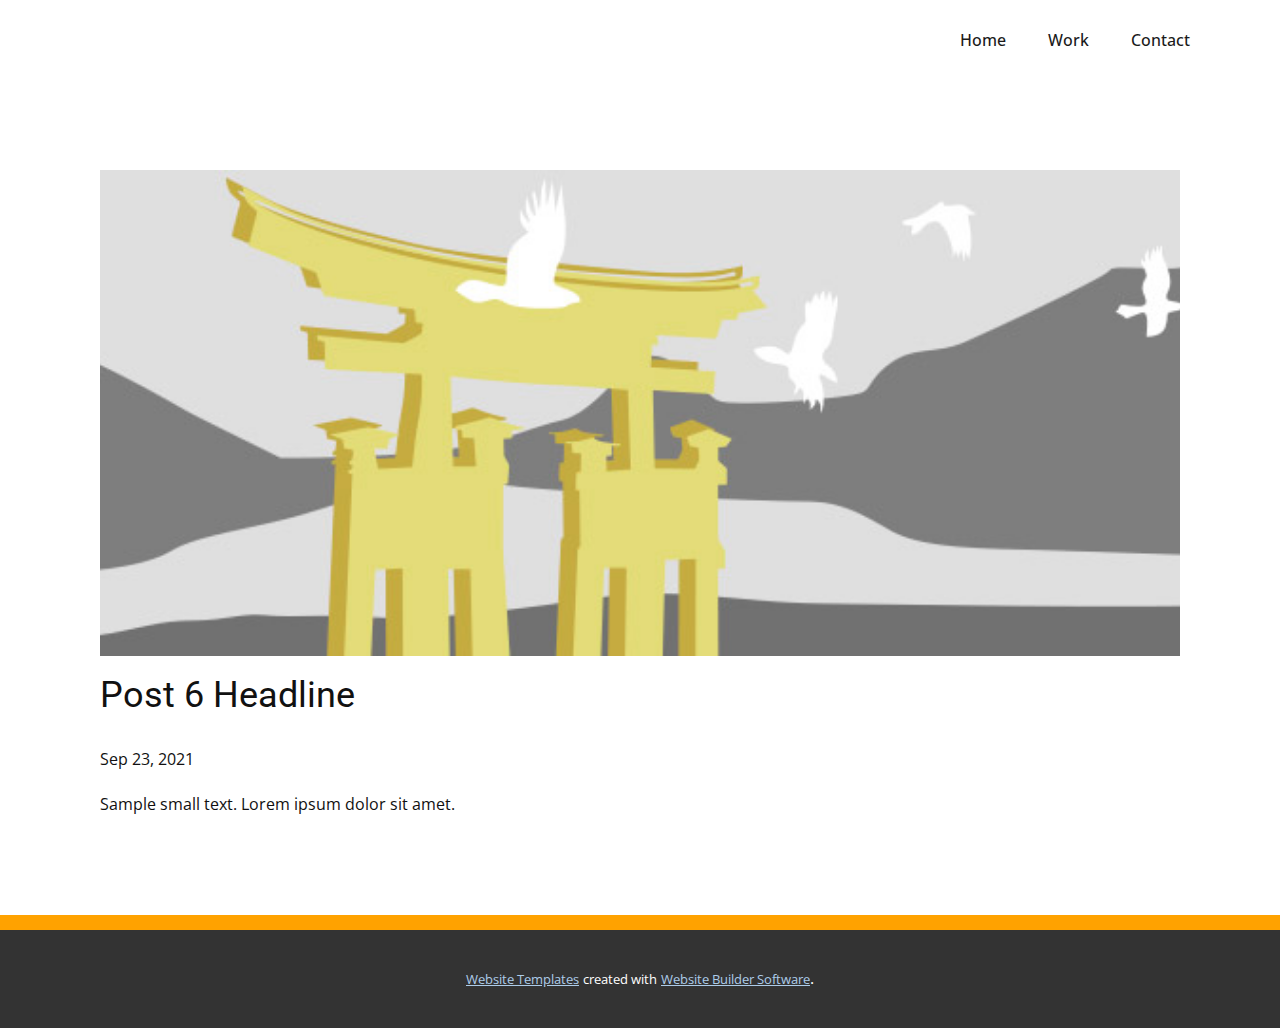
<file: blog/post-5.html>
<!doctype html>
<html style="font-size: 16px;"><head>
    <meta name="viewport" content="width=device-width, initial-scale=1.0">
    <meta charset="utf-8">
    <meta name="keywords" content="Post 1 Headline">
    <meta name="description" content="">
    <meta name="page_type" content="np-template-header-footer-from-plugin">
    <title>Post 6 Headline</title>
    <link rel="stylesheet" href="../nicepage.css" media="screen">
<link rel="stylesheet" href="../Post-Template.css" media="screen">
    <script class="u-script" type="text/javascript" src="../jquery.js" defer=""></script>
    <script class="u-script" type="text/javascript" src="../nicepage.js" defer=""></script>
    <meta name="generator" content="Nicepage 4.2.0, nicepage.com">
    <link id="u-theme-google-font" rel="stylesheet" href="https://fonts.googleapis.com/css?family=Roboto:100,100i,300,300i,400,400i,500,500i,700,700i,900,900i|Open+Sans:300,300i,400,400i,600,600i,700,700i,800,800i">
    
    
    <script type="application/ld+json">{
		"@context": "http://schema.org",
		"@type": "Organization",
		"name": ""
}</script>
    <meta name="theme-color" content="#478ac9">
  </head>
  <body class="u-body"><header class="u-clearfix u-header u-header" id="sec-d3f8"><div class="u-clearfix u-sheet u-valign-middle u-sheet-1">
        <nav class="u-menu u-menu-dropdown u-offcanvas u-menu-1">
          <div class="menu-collapse" style="font-size: 1rem; letter-spacing: 0px; font-weight: 500;">
            <a class="u-button-style u-custom-active-border-color u-custom-active-color u-custom-border u-custom-border-color u-custom-borders u-custom-hover-border-color u-custom-hover-color u-custom-left-right-menu-spacing u-custom-padding-bottom u-custom-text-active-color u-custom-text-color u-custom-text-hover-color u-custom-top-bottom-menu-spacing u-nav-link u-text-active-palette-1-base u-text-hover-palette-2-base" href="#">
              <svg viewBox="0 0 24 24"><use xmlns:xlink="http://www.w3.org/1999/xlink" xlink:href="#menu-hamburger"></use></svg>
              <svg version="1.1" xmlns="http://www.w3.org/2000/svg" xmlns:xlink="http://www.w3.org/1999/xlink"><defs><symbol id="menu-hamburger" viewBox="0 0 16 16" style="width: 16px; height: 16px;"><rect y="1" width="16" height="2"></rect><rect y="7" width="16" height="2"></rect><rect y="13" width="16" height="2"></rect>
</symbol>
</defs></svg>
            </a>
          </div>
          <div class="u-custom-menu u-nav-container">
            <ul class="u-nav u-spacing-2 u-unstyled u-nav-1"><li class="u-nav-item"><a class="u-active-grey-5 u-border-active-palette-1-base u-border-hover-palette-1-base u-button-style u-hover-grey-10 u-nav-link u-text-active-grey-90 u-text-grey-90 u-text-hover-grey-90" href="../TAFESH.html#carousel_9b3c" data-page-id="196304613" style="padding: 10px 20px;">Home</a>
</li><li class="u-nav-item"><a class="u-active-grey-5 u-border-active-palette-1-base u-border-hover-palette-1-base u-button-style u-hover-grey-10 u-nav-link u-text-active-grey-90 u-text-grey-90 u-text-hover-grey-90" href="../TAFESH.html#carousel_c130" data-page-id="196304613" style="padding: 10px 20px;">Work</a>
</li><li class="u-nav-item"><a class="u-active-grey-5 u-border-active-palette-1-base u-border-hover-palette-1-base u-button-style u-hover-grey-10 u-nav-link u-text-active-grey-90 u-text-grey-90 u-text-hover-grey-90" href="../TAFESH.html#sec-8a1d" data-page-id="196304613" style="padding: 10px 20px;">Contact</a>
</li></ul>
          </div>
          <div class="u-custom-menu u-nav-container-collapse">
            <div class="u-black u-container-style u-inner-container-layout u-opacity u-opacity-95 u-sidenav">
              <div class="u-inner-container-layout u-sidenav-overflow">
                <div class="u-menu-close"></div>
                <ul class="u-align-center u-nav u-popupmenu-items u-unstyled u-nav-2"><li class="u-nav-item"><a class="u-button-style u-nav-link" href="../TAFESH.html#carousel_9b3c" data-page-id="196304613" style="padding: 10px 20px;">Home</a>
</li><li class="u-nav-item"><a class="u-button-style u-nav-link" href="../TAFESH.html#carousel_c130" data-page-id="196304613" style="padding: 10px 20px;">Work</a>
</li><li class="u-nav-item"><a class="u-button-style u-nav-link" href="../TAFESH.html#sec-8a1d" data-page-id="196304613" style="padding: 10px 20px;">Contact</a>
</li></ul>
              </div>
            </div>
            <div class="u-black u-menu-overlay u-opacity u-opacity-70"></div>
          </div>
        </nav>
      </div></header>
    <section class="u-align-center u-clearfix u-section-1" id="sec-ae21">
      <div class="u-clearfix u-sheet u-valign-middle-md u-valign-middle-sm u-valign-middle-xs u-sheet-1"><!--post_details--><!--post_details_options_json--><!--{"source":""}--><!--/post_details_options_json--><!--blog_post-->
        <div class="u-container-style u-expanded-width u-post-details u-post-details-1">
          <div class="u-container-layout u-valign-middle u-container-layout-1"><!--blog_post_image-->
            <img alt="" class="u-blog-control u-expanded-width u-image u-image-default u-image-1" src="[data-uri]"><!--/blog_post_image--><!--blog_post_header-->
            <h2 class="u-blog-control u-text u-text-1">Post 6 Headline</h2><!--/blog_post_header--><!--blog_post_metadata-->
            <div class="u-blog-control u-metadata u-metadata-1"><!--blog_post_metadata_date-->
              <span class="u-meta-date u-meta-icon">Sep 23, 2021</span><!--/blog_post_metadata_date--><!--blog_post_metadata_category-->
              <!--/blog_post_metadata_category--><!--blog_post_metadata_comments-->
              <!--/blog_post_metadata_comments-->
            </div><!--/blog_post_metadata--><!--blog_post_content-->
            <div class="u-align-justify u-blog-control u-post-content u-text u-text-2 fr-view">
  Sample small text. Lorem ipsum dolor sit amet.
  </div><!--/blog_post_content-->
          </div>
        </div><!--/blog_post--><!--/post_details-->
      </div>
    </section>
    
    
    <footer class="u-clearfix u-custom-color-1 u-footer" id="sec-6896"><div class="u-align-left u-clearfix u-sheet u-sheet-1"></div></footer>
    <section class="u-backlink u-clearfix u-grey-80">
      <a class="u-link" href="https://nicepage.com/website-templates" target="_blank">
        <span>Website Templates</span>
      </a>
      <p class="u-text">
        <span>created with</span>
      </p>
      <a class="u-link" href="" target="_blank">
        <span>Website Builder Software</span>
      </a>. 
    </section>
  
</body></html>
</file>
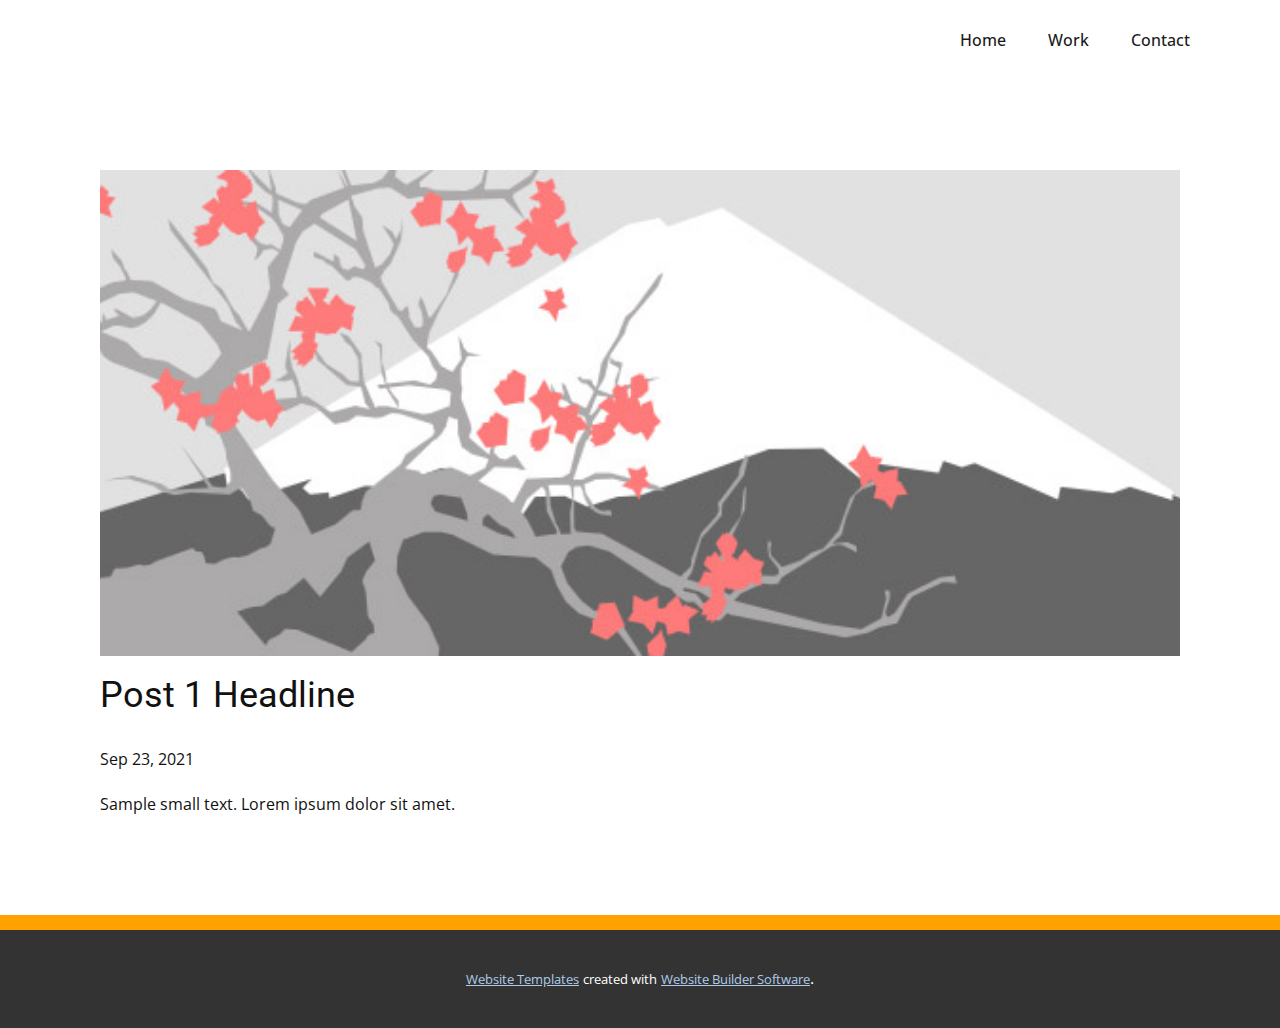
<file: blog/post.html>
<!doctype html>
<html style="font-size: 16px;"><head>
    <meta name="viewport" content="width=device-width, initial-scale=1.0">
    <meta charset="utf-8">
    <meta name="keywords" content="Post 1 Headline">
    <meta name="description" content="">
    <meta name="page_type" content="np-template-header-footer-from-plugin">
    <title>Post 1 Headline</title>
    <link rel="stylesheet" href="../nicepage.css" media="screen">
<link rel="stylesheet" href="../Post-Template.css" media="screen">
    <script class="u-script" type="text/javascript" src="../jquery.js" defer=""></script>
    <script class="u-script" type="text/javascript" src="../nicepage.js" defer=""></script>
    <meta name="generator" content="Nicepage 4.2.0, nicepage.com">
    <link id="u-theme-google-font" rel="stylesheet" href="https://fonts.googleapis.com/css?family=Roboto:100,100i,300,300i,400,400i,500,500i,700,700i,900,900i|Open+Sans:300,300i,400,400i,600,600i,700,700i,800,800i">
    
    
    <script type="application/ld+json">{
		"@context": "http://schema.org",
		"@type": "Organization",
		"name": ""
}</script>
    <meta name="theme-color" content="#478ac9">
  </head>
  <body class="u-body"><header class="u-clearfix u-header u-header" id="sec-d3f8"><div class="u-clearfix u-sheet u-valign-middle u-sheet-1">
        <nav class="u-menu u-menu-dropdown u-offcanvas u-menu-1">
          <div class="menu-collapse" style="font-size: 1rem; letter-spacing: 0px; font-weight: 500;">
            <a class="u-button-style u-custom-active-border-color u-custom-active-color u-custom-border u-custom-border-color u-custom-borders u-custom-hover-border-color u-custom-hover-color u-custom-left-right-menu-spacing u-custom-padding-bottom u-custom-text-active-color u-custom-text-color u-custom-text-hover-color u-custom-top-bottom-menu-spacing u-nav-link u-text-active-palette-1-base u-text-hover-palette-2-base" href="#">
              <svg viewBox="0 0 24 24"><use xmlns:xlink="http://www.w3.org/1999/xlink" xlink:href="#menu-hamburger"></use></svg>
              <svg version="1.1" xmlns="http://www.w3.org/2000/svg" xmlns:xlink="http://www.w3.org/1999/xlink"><defs><symbol id="menu-hamburger" viewBox="0 0 16 16" style="width: 16px; height: 16px;"><rect y="1" width="16" height="2"></rect><rect y="7" width="16" height="2"></rect><rect y="13" width="16" height="2"></rect>
</symbol>
</defs></svg>
            </a>
          </div>
          <div class="u-custom-menu u-nav-container">
            <ul class="u-nav u-spacing-2 u-unstyled u-nav-1"><li class="u-nav-item"><a class="u-active-grey-5 u-border-active-palette-1-base u-border-hover-palette-1-base u-button-style u-hover-grey-10 u-nav-link u-text-active-grey-90 u-text-grey-90 u-text-hover-grey-90" href="../TAFESH.html#carousel_9b3c" data-page-id="196304613" style="padding: 10px 20px;">Home</a>
</li><li class="u-nav-item"><a class="u-active-grey-5 u-border-active-palette-1-base u-border-hover-palette-1-base u-button-style u-hover-grey-10 u-nav-link u-text-active-grey-90 u-text-grey-90 u-text-hover-grey-90" href="../TAFESH.html#carousel_c130" data-page-id="196304613" style="padding: 10px 20px;">Work</a>
</li><li class="u-nav-item"><a class="u-active-grey-5 u-border-active-palette-1-base u-border-hover-palette-1-base u-button-style u-hover-grey-10 u-nav-link u-text-active-grey-90 u-text-grey-90 u-text-hover-grey-90" href="../TAFESH.html#sec-8a1d" data-page-id="196304613" style="padding: 10px 20px;">Contact</a>
</li></ul>
          </div>
          <div class="u-custom-menu u-nav-container-collapse">
            <div class="u-black u-container-style u-inner-container-layout u-opacity u-opacity-95 u-sidenav">
              <div class="u-inner-container-layout u-sidenav-overflow">
                <div class="u-menu-close"></div>
                <ul class="u-align-center u-nav u-popupmenu-items u-unstyled u-nav-2"><li class="u-nav-item"><a class="u-button-style u-nav-link" href="../TAFESH.html#carousel_9b3c" data-page-id="196304613" style="padding: 10px 20px;">Home</a>
</li><li class="u-nav-item"><a class="u-button-style u-nav-link" href="../TAFESH.html#carousel_c130" data-page-id="196304613" style="padding: 10px 20px;">Work</a>
</li><li class="u-nav-item"><a class="u-button-style u-nav-link" href="../TAFESH.html#sec-8a1d" data-page-id="196304613" style="padding: 10px 20px;">Contact</a>
</li></ul>
              </div>
            </div>
            <div class="u-black u-menu-overlay u-opacity u-opacity-70"></div>
          </div>
        </nav>
      </div></header>
    <section class="u-align-center u-clearfix u-section-1" id="sec-ae21">
      <div class="u-clearfix u-sheet u-valign-middle-md u-valign-middle-sm u-valign-middle-xs u-sheet-1"><!--post_details--><!--post_details_options_json--><!--{"source":""}--><!--/post_details_options_json--><!--blog_post-->
        <div class="u-container-style u-expanded-width u-post-details u-post-details-1">
          <div class="u-container-layout u-valign-middle u-container-layout-1"><!--blog_post_image-->
            <img alt="" class="u-blog-control u-expanded-width u-image u-image-default u-image-1" src="[data-uri]"><!--/blog_post_image--><!--blog_post_header-->
            <h2 class="u-blog-control u-text u-text-1">Post 1 Headline</h2><!--/blog_post_header--><!--blog_post_metadata-->
            <div class="u-blog-control u-metadata u-metadata-1"><!--blog_post_metadata_date-->
              <span class="u-meta-date u-meta-icon">Sep 23, 2021</span><!--/blog_post_metadata_date--><!--blog_post_metadata_category-->
              <!--/blog_post_metadata_category--><!--blog_post_metadata_comments-->
              <!--/blog_post_metadata_comments-->
            </div><!--/blog_post_metadata--><!--blog_post_content-->
            <div class="u-align-justify u-blog-control u-post-content u-text u-text-2 fr-view">
  Sample small text. Lorem ipsum dolor sit amet.
  </div><!--/blog_post_content-->
          </div>
        </div><!--/blog_post--><!--/post_details-->
      </div>
    </section>
    
    
    <footer class="u-clearfix u-custom-color-1 u-footer" id="sec-6896"><div class="u-align-left u-clearfix u-sheet u-sheet-1"></div></footer>
    <section class="u-backlink u-clearfix u-grey-80">
      <a class="u-link" href="https://nicepage.com/website-templates" target="_blank">
        <span>Website Templates</span>
      </a>
      <p class="u-text">
        <span>created with</span>
      </p>
      <a class="u-link" href="" target="_blank">
        <span>Website Builder Software</span>
      </a>. 
    </section>
  
</body></html>
</file>
